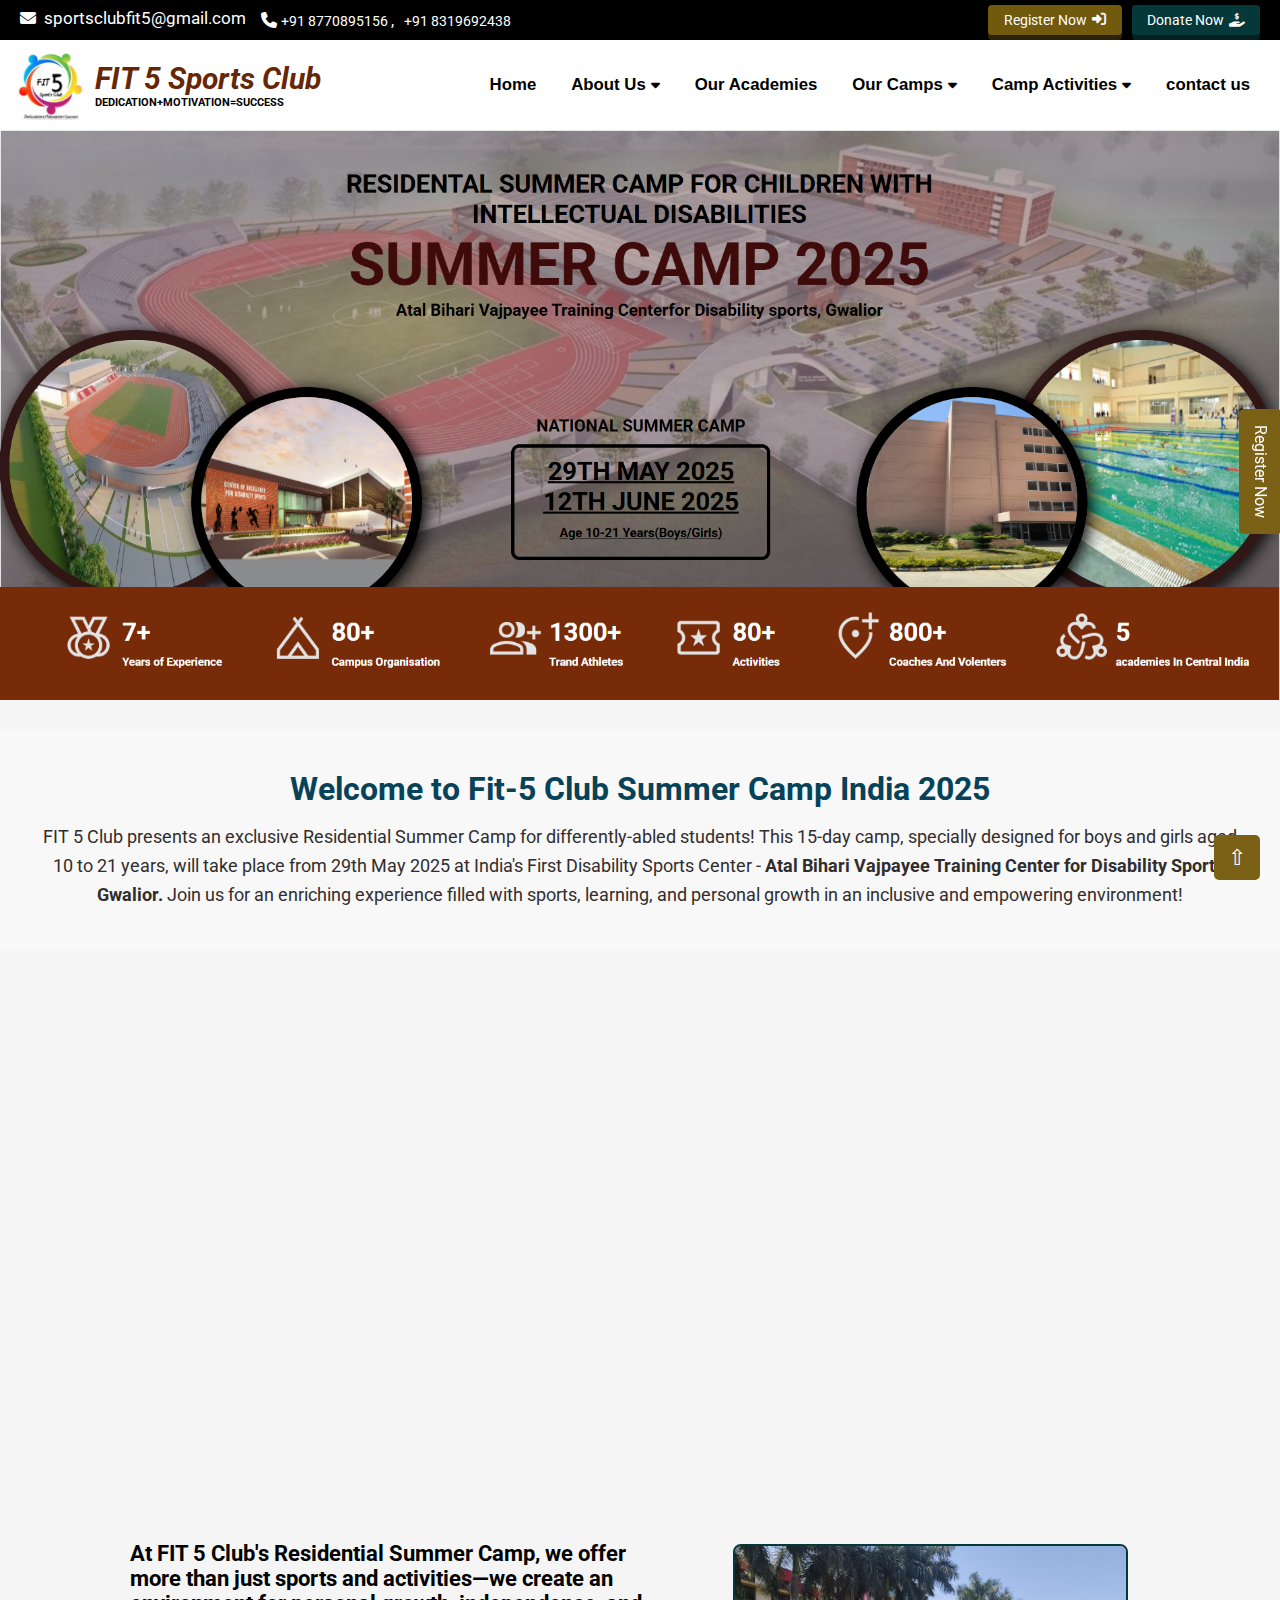
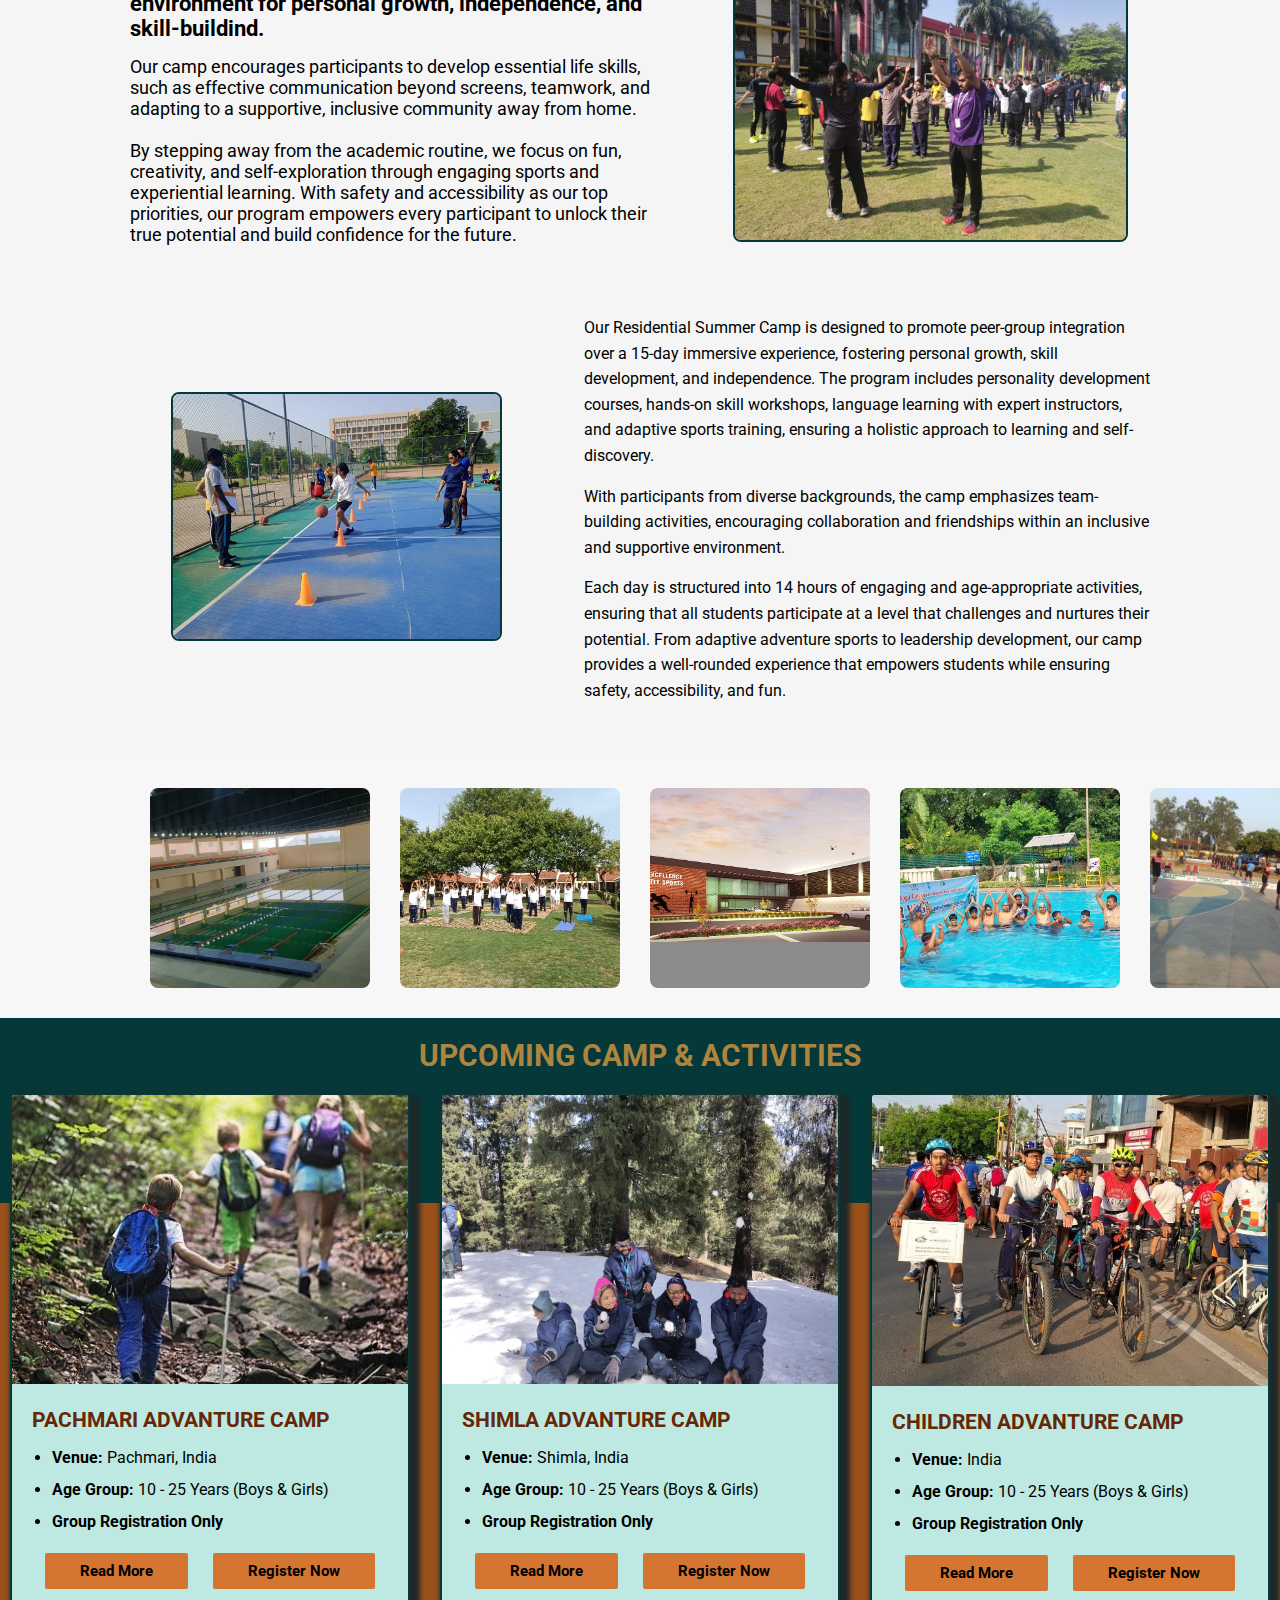
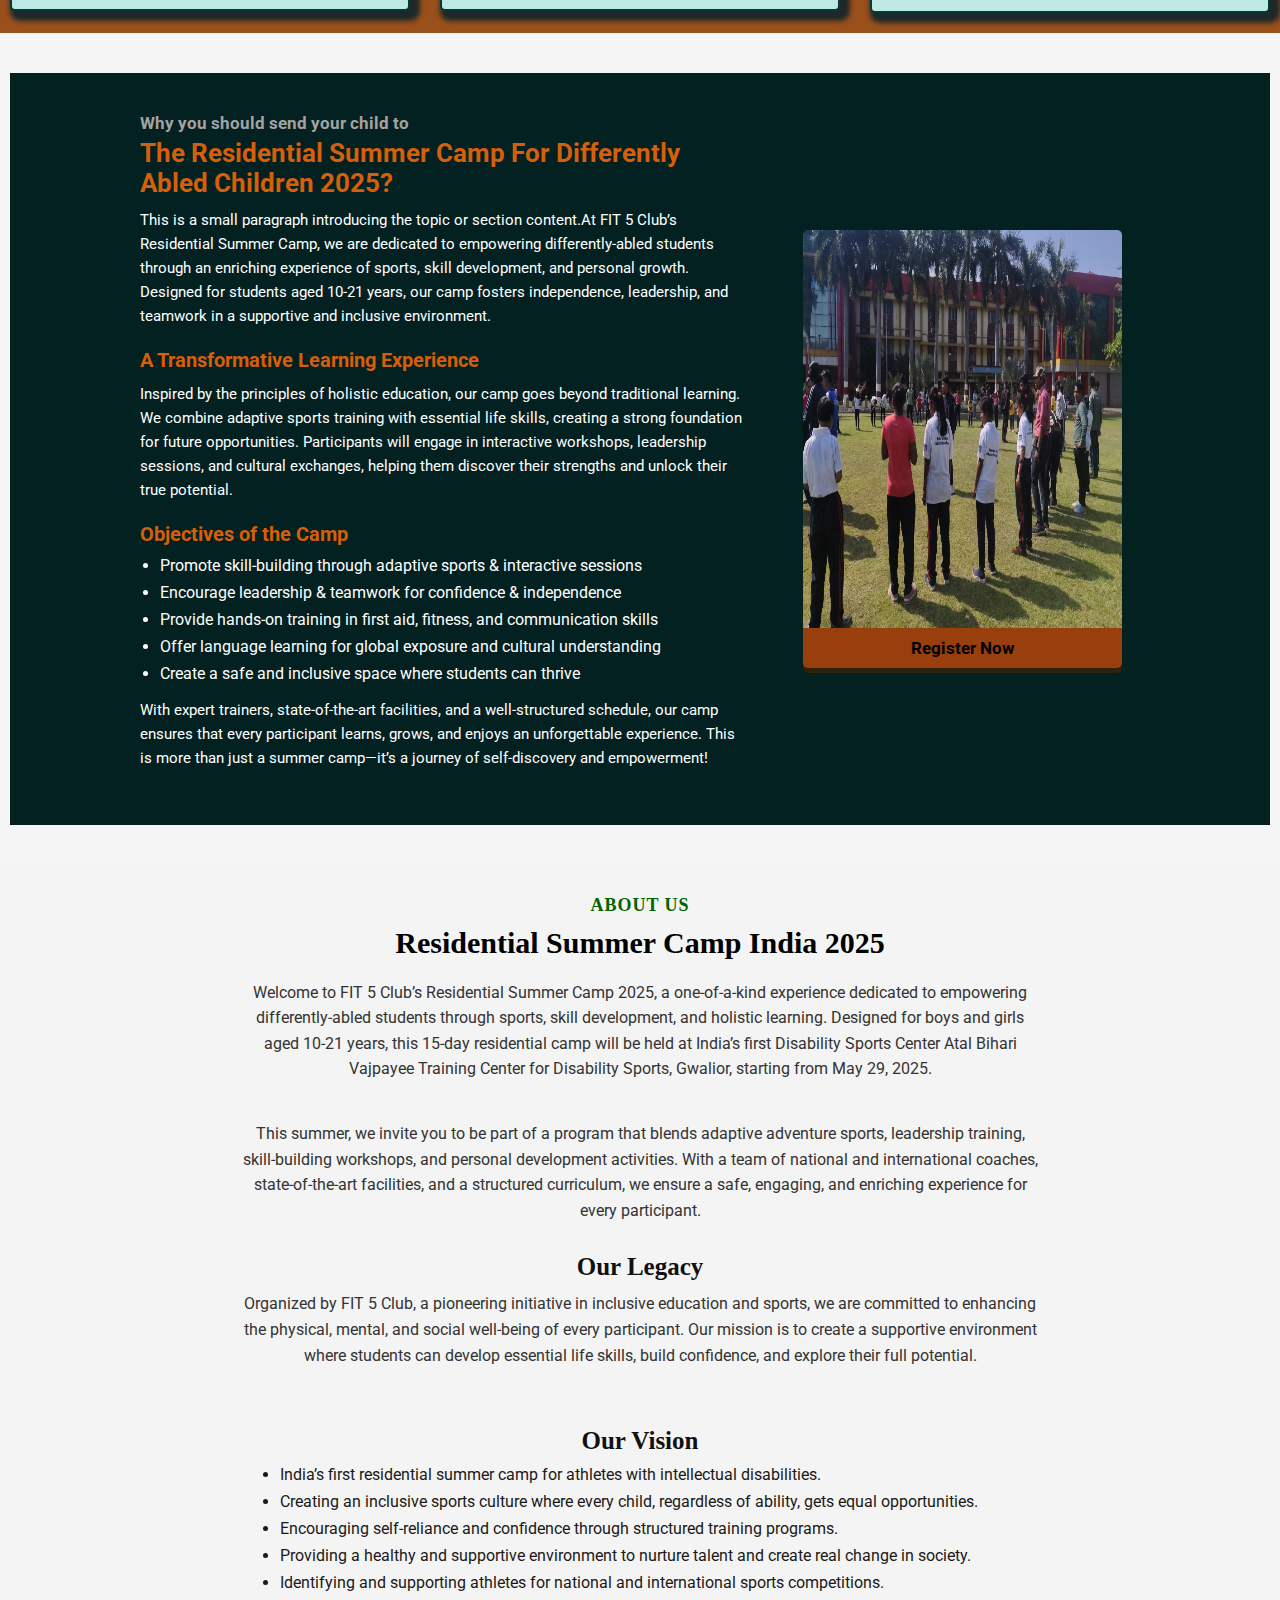
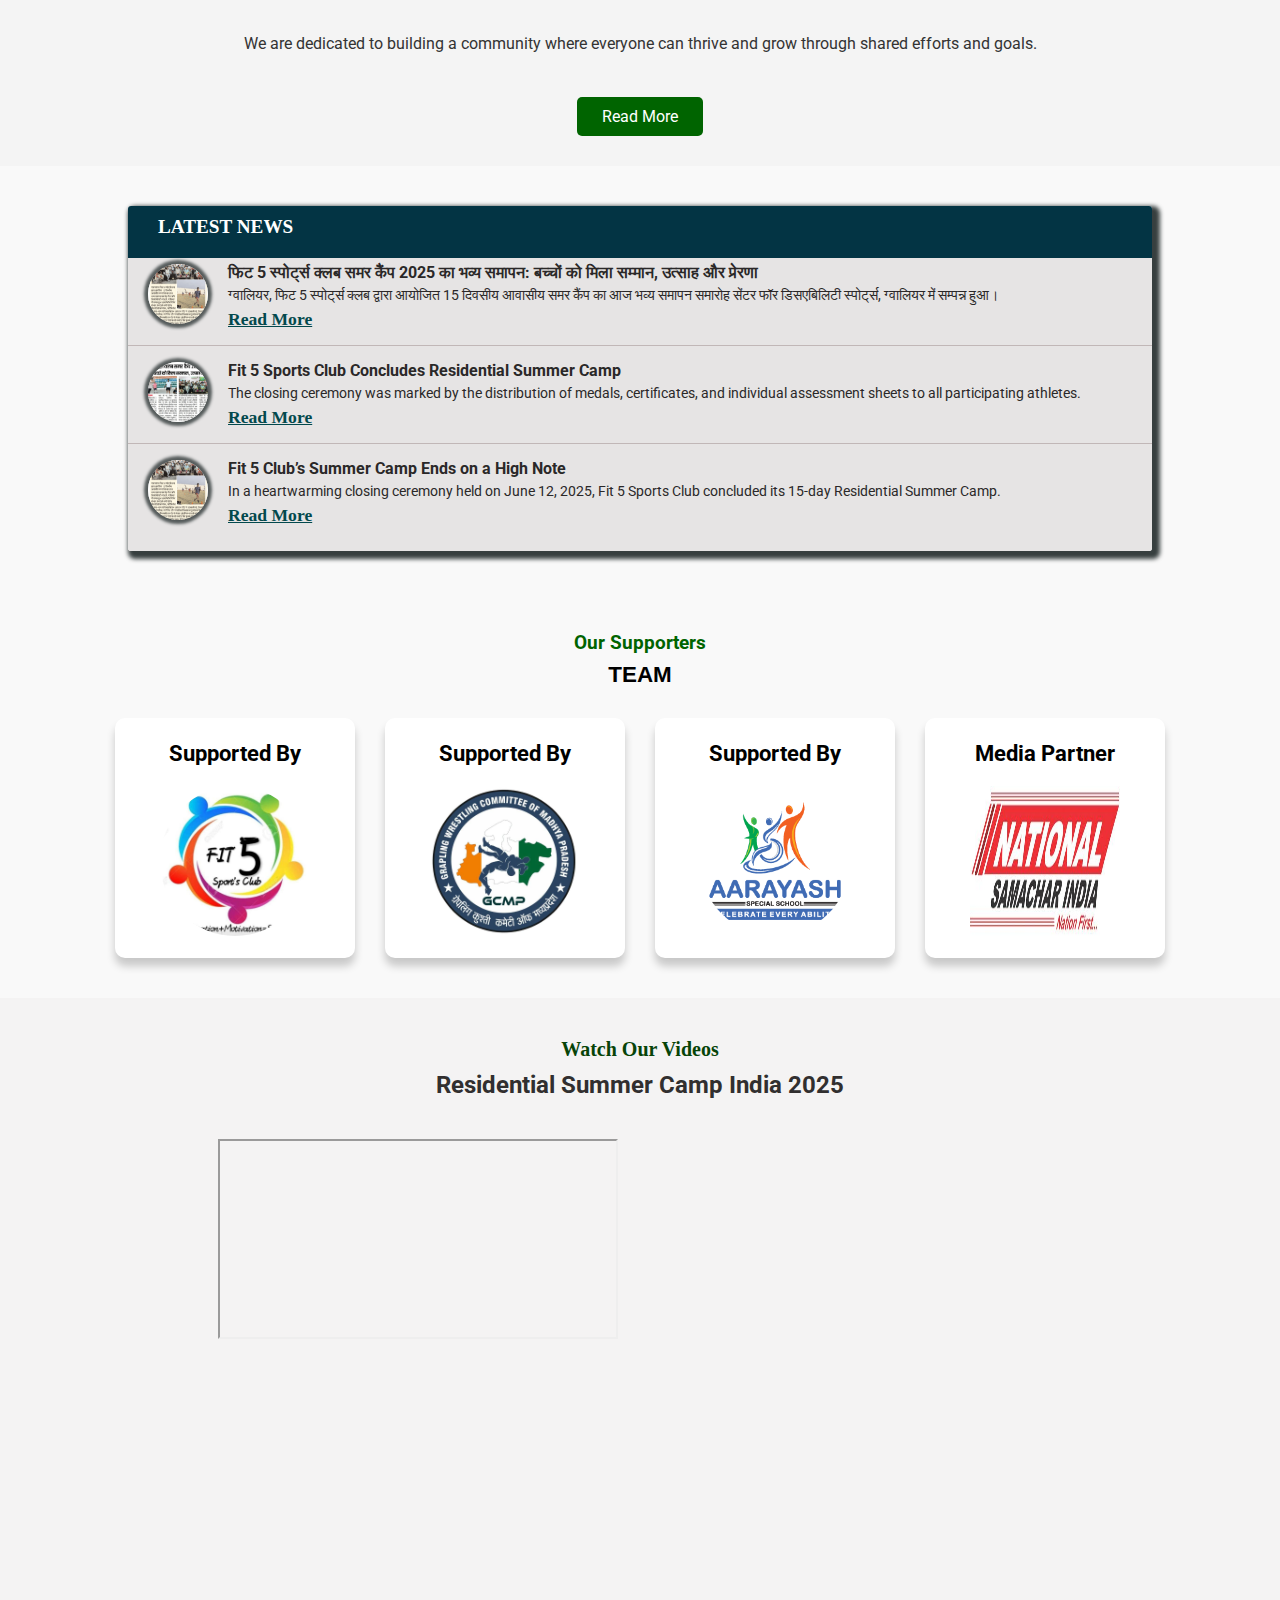
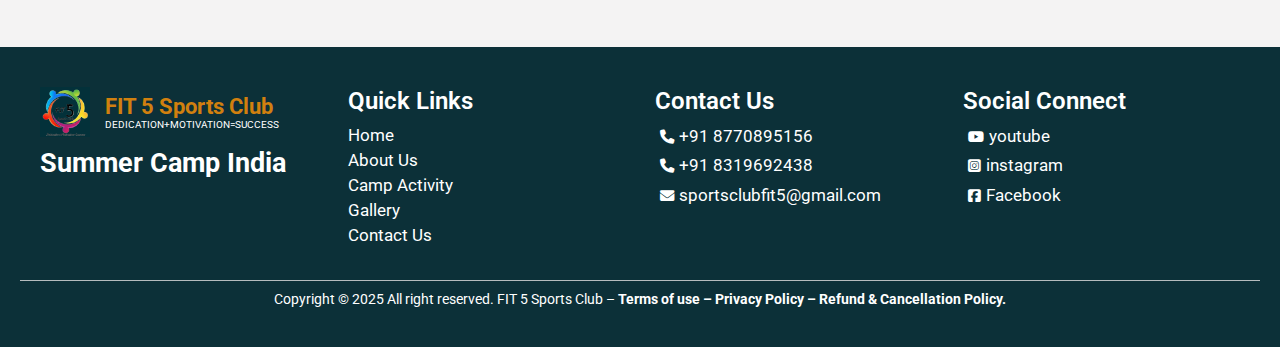
<file: index.html>
<!DOCTYPE html>
<html lang="en">
<head>
    <!-- Google Tag Manager -->
    <script>(function(w,d,s,l,i){w[l]=w[l]||[];w[l].push({'gtm.start':
    new Date().getTime(),event:'gtm.js'});var f=d.getElementsByTagName(s)[0],
    j=d.createElement(s),dl=l!='dataLayer'?'&l='+l:'';j.async=true;j.src=
    'https://www.googletagmanager.com/gtm.js?id='+i+dl;f.parentNode.insertBefore(j,f);
    })(window,document,'script','dataLayer','GTM-W39XZ886');</script>
    <!-- End Google Tag Manager -->
    <meta charset="UTF-8">
    <meta name="viewport" content="width=device-width, initial-scale=1.0">
    <link rel="stylesheet" href="https://cdnjs.cloudflare.com/ajax/libs/font-awesome/6.7.2/css/all.min.css" integrity="sha512-Evv84Mr4kqVGRNSgIGL/F/aIDqQb7xQ2vcrdIwxfjThSH8CSR7PBEakCr51Ck+w+/U6swU2Im1vVX0SVk9ABhg==" crossorigin="anonymous" referrerpolicy="no-referrer" />
    <link rel="icon" href="./logo&img/logo.png">
    <title>Fit5 - SportsClub | Residential Summer Camp 2025 | Summer Camp India</title>
    <link rel="stylesheet" href="style.css?v=6.0">
    <link rel="preconnect" href="https://fonts.googleapis.com">
    <link rel="preconnect" href="https://fonts.gstatic.com" crossorigin>
    <link href="https://fonts.googleapis.com/css2?family=Roboto:ital,wght@0,100..900;1,100..900&display=swap" rel="stylesheet">
</head>
<body>
    <!-- Google Tag Manager (noscript) -->
    <noscript><iframe src="https://www.googletagmanager.com/ns.html?id=GTM-W39XZ886"
    height="0" width="0" style="display:none;visibility:hidden"></iframe></noscript>
    <!-- End Google Tag Manager (noscript) -->
    <header>
        <nav class="topbar">
            <div class="left">
                <div class="email"><i class="fa-solid fa-envelope"></i>
                <a href="mailto:sportsclubfit5@gmail.com" target="_blank">sportsclubfit5@gmail.com</a></div>
                <div class="contact">
                    <span class="phone"><i class="fa-solid fa-phone"></i><a href="tel:+91-8770895156" target="_blank">+91 8770895156 </a></span>
                    <span class="phone" id="no2"><a id="no2" href="tel:+91-8319692438" target="_blank">+91 8319692438</a></span>
                </div>
            </div>
            <div class="right">
                <button class="register  registerLinkButton">Register Now<i class="fa-solid fa-right-to-bracket"></i></button>
                <button class="donate">Donate Now<i class="fa-solid fa-hand-holding-dollar"></i></button>
            </div>
        </nav>

        <!-- This is placed below the top navbar -->
        <nav class="navbar">
            <div class="logo">
              <img src="./logo&img/logo.png" alt="Logo" class="logo-img">
              <div class="club-name">
                <h1><i>FIT 5 Sports Club</i></h1>
                <p>DEDICATION+MOTIVATION=SUCCESS</p>
              </div>
            </div>
      
            <div class="toggle-btn" id="toggleBtn">
              <i class="fas fa-bars"></i>
            </div>
        
            <ul class="nav-links" id="navLinks">
                <li><a href="index.html">Home</a></li>
                <li class="dropdown">
                    <a href="#" class="dropdown-toggle" id="aboutToggle">About Us<i class="fas fa-caret-down"></i></a>
                    <ul class="dropdown-menu" id ="aboutMenu">
                    <li><a href="about.html">Introduction</a></li>
                    <li><a href="team.html">Our Team</a></li>
                    </ul>
                </li>
                <li><a href="#">Our Academies</a></li>
                <li class="dropdown">
                    <a href="#" class="dropdown-toggle" id="campToggle">Our Camps<i class="fas fa-caret-down"></i></a>
                    <ul class="dropdown-menu" id="campMenu">
                        <li><a href="international.html?v=1">International Summer Camp</a></li>
                        <li><a href="#">Residential Summer Camp</a></li>
                        <li><a href="#">Student Adventure Camp</a></li>
                    </ul>
                </li>
                <li class="dropdown">
                    <a href="#" class="dropdown-toggle">Camp Activities<i class="fas fa-caret-down"></i></a>
                    <ul class="dropdown-menu">
                        <li><a href="activity.html">Activities</a></li>
                        <li><a href="#">Gallery</a></li>
                    </ul>
                </li>
                <li><a href="contact.html">contact us</a></li>
            </ul>
        </nav>
    </header>

    <main>
        <div class="responsive-banner">
            <!-- Banner for Desktop -->
            <img src="logo&img/bannerwindow.png" alt="Desktop Banner" class="banner desktop-banner">
        
            <!-- Banner for Mobile/Tablet -->
            <img src="logo&img/bannermobile.png" alt="Mobile Banner" class="banner mobile-banner">
            <img src="logo&img/infomobile.png" alt="mobile Banner" class="banner mobile-banner">
        </div>

        <!-- Information Section (Place below banner) -->
        <section class="info-section">
            <div class="info-container">
                <h2 class="info-heading">Welcome to Fit-5 Club Summer Camp India 2025</h2>
                <p class="info-paragraph">
                    FIT 5 Club presents an exclusive Residential Summer Camp for differently-abled students! This 15-day camp, specially designed for boys and girls aged 10 to 21 years, will take place from 29th May 2025 at India's First Disability Sports Center -<b>  Atal Bihari Vajpayee Training Center for Disability Sports, Gwalior.</b> Join us for an enriching experience filled with sports, learning, and personal growth in an inclusive and empowering environment!
                </p>
            </div>
        </section>
  
        <!-- Responsive Boxes Section -->
        <section class="boxes-section">
            <div class="box registration-box animate-on-scroll">
            <h2>Venue Details</h2>
            <ul>
                <li><b>LOCATION:</b> Atal Bihari Vajpayee Training Center for Disability Sports, Gwalior</li>
                <li><b>CAMPUS:</b> India's First Disability Sports Center</li>
                <li><b>SCHEDULE:</b> 29th May to 12th June 2025</li>
                <li><b>CAMP DURATION:</b> 15 Days</li>
                <li><b> AGE GROUP:</b> 10-21 Years (Boys & Girls)</li>
                <li><b>TYPE:</b> Residential</li>
                <li><b>ACCOMMODATION:</b> Free Dormitory Accommodation with Sports Infrastructure.</li>
            </ul>
            <button class="box-btn  readMoreLinkBtn">READ MORE</button>
            </div>
        
            <div class="box registration-box animate-on-scroll">
            <h2>Facilities & Fee Details</h2>
            <ul>
                <li><b>ACCOMMODATION:</b> Free Comfortable dormitory-style stay.</li>
                <li><b>FOOD:</b> Nutritious and hygienic pure vegetarian meals served daily.</li>
                <li><b>LAUNDRY:</b> Daily service provided for all participants.</li>
                <li><b>SECURITY:</b> 24/7 security to ensure a safe and secure environment.</li>
                <li><b>TRAINING:</b> Expert guidance from certified national & international coaches.</li>
                <li><b>TOTAL FEE:</b> ₹12,500/- (Includes meals, training, and facilities) with free Accommodstion and Sports Infrastructure.</li>
            </ul>
            <button class="box-btn  registerLinkButton">REGISTER NOW</button>
            </div>
        </section>

         <!-- Text and Image Section -->
        <section class="text-image-section">
            <div class="text-content">
            <p class="highlight-text">
                At FIT 5 Club's Residential Summer Camp, we offer more than just sports and activities—we create an environment for personal growth, independence, and skill-buildind.
            </p>
            <p class="normal-text">
                Our camp encourages participants to develop essential life skills, such as effective communication beyond screens, teamwork, and adapting to a supportive, inclusive community away from home. <br>
                <br>
                By stepping away from the academic routine, we focus on fun, creativity, and self-exploration through engaging sports and experiential learning. With safety and accessibility as our top priorities, our program empowers every participant to unlock their true potential and build confidence for the future.
            </p>
            </div>
            <div class="image-content">
            <img src="logo&img/firstparapic.jpg" alt="Fitness Training" />
            </div>
        </section>

        
        <!-- Image and Text Section -->
        <section class="image-text-section">
            <div class="image-block">
                <img src="logo&img/secondparapic.jpg" alt="Sports Club" />
            </div>
            <div class="text-block">
                <p class="text-paragraph">
                    Our Residential Summer Camp is designed to promote peer-group integration over a 15-day immersive experience, fostering personal growth, skill development, and independence. The program includes personality development courses, hands-on skill workshops, language learning with expert instructors, and adaptive sports training, ensuring a holistic approach to learning and self-discovery.
                </p>
                <p class="text-paragraph">
                    With participants from diverse backgrounds, the camp emphasizes team-building activities, encouraging collaboration and friendships within an inclusive and supportive environment.
                </p>
                <p class="text-paragraph">
                    Each day is structured into 14 hours of engaging and age-appropriate activities, ensuring that all students participate at a level that challenges and nurtures their potential. From adaptive adventure sports to leadership development, our camp provides a well-rounded experience that empowers students while ensuring safety, accessibility, and fun.
                </p>
            </div>
        </section>

        <!-- Scrolling Image Section -->
        <section class="scrolling-image-section">
            <div class="image-track">
            <div class="image-wrapper one">
                <img src="logo&img/scrollimg1.jpeg" alt="img 1">
                <img src="logo&img/scrollimg2.jpg" alt="img 2">
                <img src="logo&img/scrollimg3.jpg" alt="img 3">
                <img src="logo&img/scrollimg4.jpg" alt="img 4">
                <img src="logo&img/scrollimg5.jpg" alt="img 5">
            </div>
            <!-- Duplicate for seamless looping -->
            <div class="image-wrapper two">
                <img src="logo&img/scrollimg1.jpeg" alt="img 1">
                <img src="logo&img/scrollimg2.jpg" alt="img 2">
                <img src="logo&img/scrollimg3.jpg" alt="img 3">
                <img src="logo&img/scrollimg4.jpg" alt="img 4">
                <img src="logo&img/scrollimg5.jpg" alt="img 5">
            </div>
            </div>
        </section>



        <!-- Dual Background Card Section -->
        <section class="dual-background-section">
            <h1>UPCOMING CAMP & ACTIVITIES</h1>
            <div class="cards-container">
                <div class="info-card">
                    <div class="card-image">
                    <img src="logo&img/cardimg1.jpg" alt="Card Image 1" />
                    </div>
                    <div class="card-content">
                    <h3>PACHMARI ADVANTURE CAMP</h3>
                    <ul>
                        <li><b>Venue:</b> Pachmari, India</li>
                        <li><b>Age Group:</b> 10 - 25 Years (Boys & Girls)</li>
                        <li><b>Group Registration Only</b></li>
                    </ul>
                    <div class="card-buttons">
                        <button>Read More</button>
                        <button >Register Now</button>
                    </div>
                    </div>
                </div>
            
                <div class="info-card">
                    <div class="card-image">
                    <img src="logo&img/cardimg2.jpg" alt="Card Image 2" />
                    </div>
                    <div class="card-content">
                    <h3>SHIMLA ADVANTURE CAMP</h3>
                    <ul>
                        <li><b>Venue:</b> Shimla, India</li>
                        <li><b>Age Group:</b> 10 - 25 Years (Boys & Girls)</li>
                        <li><b>Group Registration Only</b></li>
                    </ul>
                    <div class="card-buttons">
                        <button>Read More</button>
                        <button>Register Now</button>
                    </div>
                    </div>
                </div>
        
                <div class="info-card">
                    <div class="card-image">
                    <img src="logo&img/cardimg3.jpg" alt="Card Image 3" />
                    </div>
                    <div class="card-content">
                    <h3>CHILDREN ADVANTURE CAMP</h3>
                    <ul>
                        <li><b>Venue:</b> India</li>
                        <li><b>Age Group:</b> 10 - 25 Years (Boys & Girls)</li>
                        <li><b>Group Registration Only</b></li>
                    </ul>
                    <div class="card-buttons">
                        <button>Read More</button>
                        <button>Register Now</button>
                    </div>
                    </div>
                </div>
            </div>
        </section>
     
        
        <!-- Section with Text on Left and Image + Button on Right -->
        <section class="section-green-two">
            <div class="text-content">
            <h4>Why you should send your child to</h4>
            <h2>The Residential Summer Camp For Differently Abled Children 2025?</h2>
            <p>This is a small paragraph introducing the topic or section content.At FIT 5 Club’s Residential Summer Camp, we are dedicated to empowering differently-abled students through an enriching experience of sports, skill development, and personal growth. Designed for students aged 10-21 years, our camp fosters independence, leadership, and teamwork in a supportive and inclusive environment.</p>
        
            <h3>A Transformative Learning Experience</h3>
            <p>Inspired by the principles of holistic education, our camp goes beyond traditional learning. We combine adaptive sports training with essential life skills, creating a strong foundation for future opportunities. Participants will engage in interactive workshops, leadership sessions, and cultural exchanges, helping them discover their strengths and unlock their true potential.</p>
        
            <h3>Objectives of the Camp</h3>
            <ul>
                <li>Promote skill-building through adaptive sports & interactive sessions</li>
                <li>Encourage leadership & teamwork for confidence & independence</li>
                <li>Provide hands-on training in first aid, fitness, and communication skills</li>
                <li>Offer language learning for global exposure and cultural understanding</li>
                <li>Create a safe and inclusive space where students can thrive</li>
            </ul>
        
            <p>With expert trainers, state-of-the-art facilities, and a well-structured schedule, our camp ensures that every participant learns, grows, and enjoys an unforgettable experience. This is more than just a summer camp—it’s a journey of self-discovery and empowerment!</p>
            </div>
        
            <div class="image-content">
            <img src="logo&img/bluebgimg.jpg" alt="Descriptive Alt Text" />
            <button class="registerLinkButton">Register Now</button>
            </div>
        </section>
    

        <!-- About Us Section -->
        <section class="about-us-section">
            <h4>ABOUT US</h4>
            <h2>Residential Summer Camp India 2025</h2>
            <p>Welcome to FIT 5 Club’s Residential Summer Camp 2025, a one-of-a-kind experience dedicated to empowering differently-abled students through sports, skill development, and  holistic learning. Designed for boys and girls aged 10-21 years, this 15-day residential camp will be held at India’s first Disability Sports Center  Atal Bihari Vajpayee Training Center for Disability Sports, Gwalior, starting from May 29, 2025.</p>
            <br>
            <p>This summer, we invite you to be part of a program that blends adaptive adventure sports, leadership training, skill-building workshops, and personal development activities. With a team of national and international coaches, state-of-the-art facilities, and a structured curriculum, we ensure a safe, engaging, and enriching experience for every participant.</p>
        
            <h3>Our Legacy</h3>
            <p>Organized by FIT 5 Club, a pioneering initiative in inclusive education and sports, we are committed to enhancing the physical, mental, and social well-being of every participant. Our mission is to create a supportive environment where students can develop essential life skills, build confidence, and explore their full potential.</p>
        
            <br>
            <h3>Our Vision</h3>
            <ul>
                <li>India’s first residential summer camp for athletes with intellectual disabilities.</li>
                <li>Creating an inclusive sports culture where every child, regardless of ability, gets equal opportunities.</li>
                <li>Encouraging self-reliance and confidence through structured training programs.</li>
                <li>Providing a healthy and supportive environment to nurture talent and create real change in society.</li>
                <li>Identifying and supporting athletes for national and international sports competitions.</li>
            </ul>
        
            <br>
            <p>We are dedicated to building a community where everyone can thrive and grow through shared efforts and goals.</p>
        
            <button class="readMoreLinkBtn">Read More</button>
        </section>


        <!-- Latest News Section -->
        <section class="news-section">
            <div class="news-box">
            <div class="news-header">LATEST NEWS</div>
        
            <div class="news-item">
                <div class="news-image">
                <img src="logo&img/firstnewsimg.jpg" alt="News 1">
                </div>
                <div class="news-content">
                <h3>फिट 5 स्पोर्ट्स क्लब समर कैंप 2025 का भव्य समापन: बच्चों को मिला सम्मान, उत्साह और प्रेरणा</h3>
                <p>ग्वालियर, फिट 5 स्पोर्ट्स क्लब द्वारा आयोजित 15 दिवसीय आवासीय समर कैंप का आज भव्य समापन समारोह सेंटर फॉर डिसएबिलिटी स्पोर्ट्स, ग्वालियर में सम्पन्न हुआ।</p>
                <a href=" https://aditinews.com/fit-5-sports-club-summer-camp-2025-grand-closing-children-granted-honor-and-inspiration/" target="_blank">Read More</a>
                </div>
            </div>
        
            <div class="news-item">
                <div class="news-image">
                <img src="logo&img/secondnewsimg.jpg" alt="News 2">
                </div>
                <div class="news-content">
                <h3>Fit 5 Sports Club Concludes Residential Summer Camp</h3>
                <p>The closing ceremony was marked by the distribution of medals, certificates, and individual assessment sheets to all participating athletes.</p>
                <a href="https://englishnewstimesofmalwa.blogspot.com/2025/06/fit-5-sports-club-concludes-residential.html" target="_blank">Read More</a>
                </div>
            </div>
        
            <div class="news-item">
                <div class="news-image">
                <img src="logo&img/firstnewsimg.jpg" alt="News 3">
                </div>
                <div class="news-content">
                <h3>Fit 5 Club’s Summer Camp Ends on a High Note</h3>
                <p>In a heartwarming closing ceremony held on June 12, 2025, Fit 5 Sports Club concluded its 15-day Residential Summer Camp.</p>
                <a href="https://bharatfast.com/english/brand-post/fit-5-clubs-summer-camp/27475/">Read More</a>
                </div>
            </div>
            </div>
        </section>


        <!-- Our Supporters Section -->
        <section class="supporters-section">
            <h2 class="supporters-subheading">Our Supporters</h2>
            <h1 class="supporters-heading">Team</h1>
            <div class="supporters-wrapper">
            <div class="supporter-box">
                <h3>Supported By</h3>
                <img src="logo&img/logo.png" alt="Supporter 1">
            </div>
            <div class="supporter-box">
                <h3>Supported By</h3>
                <img src="logo&img/graphlingsupport.jpg" alt="Supporter 2">
            </div>
            <div class="supporter-box">
                <h3>Supported By</h3>
                <img src="logo&img/schoolsupport.png" alt="Supporter 3">
            </div>
            <div class="supporter-box">
                <h3>Media Partner</h3>
                <img src="logo&img/mediasupport.jpg" alt="Supporter 4" style="border-radius: 0px; object-fit: fill" height="50px" width="100px">
            </div>
            
            <!--duplicates-->
            <div class="supporter-box" id="duplicate">
                <h3>Supported By</h3>
                <img src="logo&img/logo.png" alt="Supporter 1">
            </div>
            <div class="supporter-box" id="duplicate">
                <h3>Supported By</h3>
                <img src="logo&img/graphlingsupport.jpg" alt="Supporter 2">
            </div>
            <div class="supporter-box" id="duplicate">
                <h3>Supported By</h3>
                <img src="logo&img/schoolsupport.png" alt="Supporter 3">
            </div>
            <div class="supporter-box" id="duplicate">
                <h3>Media Partner</h3>
                <img src="logo&img/mediasupport.jpg" alt="Supporter 4"  style="border-radius: 0px; object-fit: fill" height="50px" width="100px">
            </div>

            </div>
        </section>

        <section class="video-section">
            <h2>Watch Our Videos</h2>
            <h1>Residential Summer Camp India 2025</h1>
            <iframe  src="https://www.youtube.com/embed/iqrh_vx9wVA?si=Yw9opprN4HtiUNDt" title="YouTube video player" frameborder="1" allow="accelerometer; autoplay; clipboard-write; encrypted-media; gyroscope; picture-in-picture; web-share" referrerpolicy="strict-origin-when-cross-origin" allowfullscreen></iframe>
            <iframe  src="https://www.youtube.com/embed/IUxywV2DP7E?si=wj44m0ppahJTujnJ" title="YouTube video player" frameborder="0" allow="accelerometer; autoplay; clipboard-write; encrypted-media; gyroscope; picture-in-picture; web-share" referrerpolicy="strict-origin-when-cross-origin" allowfullscreen></iframe>
            <iframe  src="https://www.youtube.com/embed/6xDXSfFaGXo?si=6BSl1Ng8tTahYgsJ" title="YouTube video player" frameborder="0" allow="accelerometer; autoplay; clipboard-write; encrypted-media; gyroscope; picture-in-picture; web-share" referrerpolicy="strict-origin-when-cross-origin" allowfullscreen></iframe>
        </section>

    </main>
    
    <footer>
        <footer class="footer-section">
            <div class="footer-container">
              <!-- Column 1: Logo and Name -->
              <div class="footer-column">
                <div class="footer-logo-section">
                  <img src="logo&img/coloreditlogo.png" alt="Logo" class="footer-logo" />
                  <div class="footer-name">
                    <h3>FIT 5 Sports Club</h3>
                    <p>DEDICATION+MOTIVATION=SUCCESS</p>
                  </div>
                </div>
                <h4 class="footer-subheading">Summer Camp India</h4>
              </div>
          
              <!-- Column 2: Quick Links -->
              <div class="footer-column">
                <h4 class="footer-heading">Quick Links</h4>
                <ul>
                  <li><a href="index.html">Home</a></li>
                  <li><a href="about.html">About Us</a></li>
                  <li><a href="activity.html">Camp Activity</a></li>
                  <li><a href="#">Gallery</a></li>
                  <li><a href="contact.html">Contact Us</a></li>
                </ul>
              </div>
          
              <!-- Column 3: Contact Us -->
              <div class="footer-column">
                <h4 class="footer-heading">Contact Us</h4>
                <ul>
                  <li><a href="tel:+91-8770895156" target="_blank"><i class="fa-solid fa-phone"></i>+91 8770895156</a></li>
                  <li><a href="tel:+91-8319692438" target="_blank"><i class="fa-solid fa-phone"></i>+91 8319692438</a></li>
                  <li><a href="mailto:sportsclubfit5@gmail.com" target="_blank"><i class="fa-solid fa-envelope"></i>sportsclubfit5@gmail.com</a></li>
                </ul>
              </div>
          
              <!-- Column 4: Social Connect -->
              <div class="footer-column">
                <h4 class="footer-heading">Social Connect</h4>
                <ul>
                  <li><a href="https://youtube.com/@fit5sportsclub?si=wpJdP1RhmUrOiTyF " target="_blank"><i class="fa-brands fa-youtube"></i>youtube</a></li>
                  <li><a href="https://www.instagram.com/f5_sports_?igsh=OTFzbm5kOXhpMXlw " target="_blank"><i class="fa-brands fa-square-instagram"></i>instagram</a></li>
                  <li><a href="#"><i class="fa-brands fa-square-facebook"></i>Facebook</a></li>
                </ul>
              </div>
            </div>
          
            <!-- Bottom Copyright -->
            <div class="footer-bottom">
              <p class="footer-copy">
                Copyright © 2025 All right reserved. FIT 5 Sports Club –
                <b>Terms of use – Privacy Policy – Refund & Cancellation Policy.</b>
              </p>
            </div>
          </footer>
    </footer>

     <!-- Scroll Up and Register Now Buttons -->
     <button id="registerNowBtn">Register Now</button>
     <button id="scrollUpBtn">&#8679;</button>
   

   <script src="app.js?v=6.0"></script>
</body>
</html>
</file>
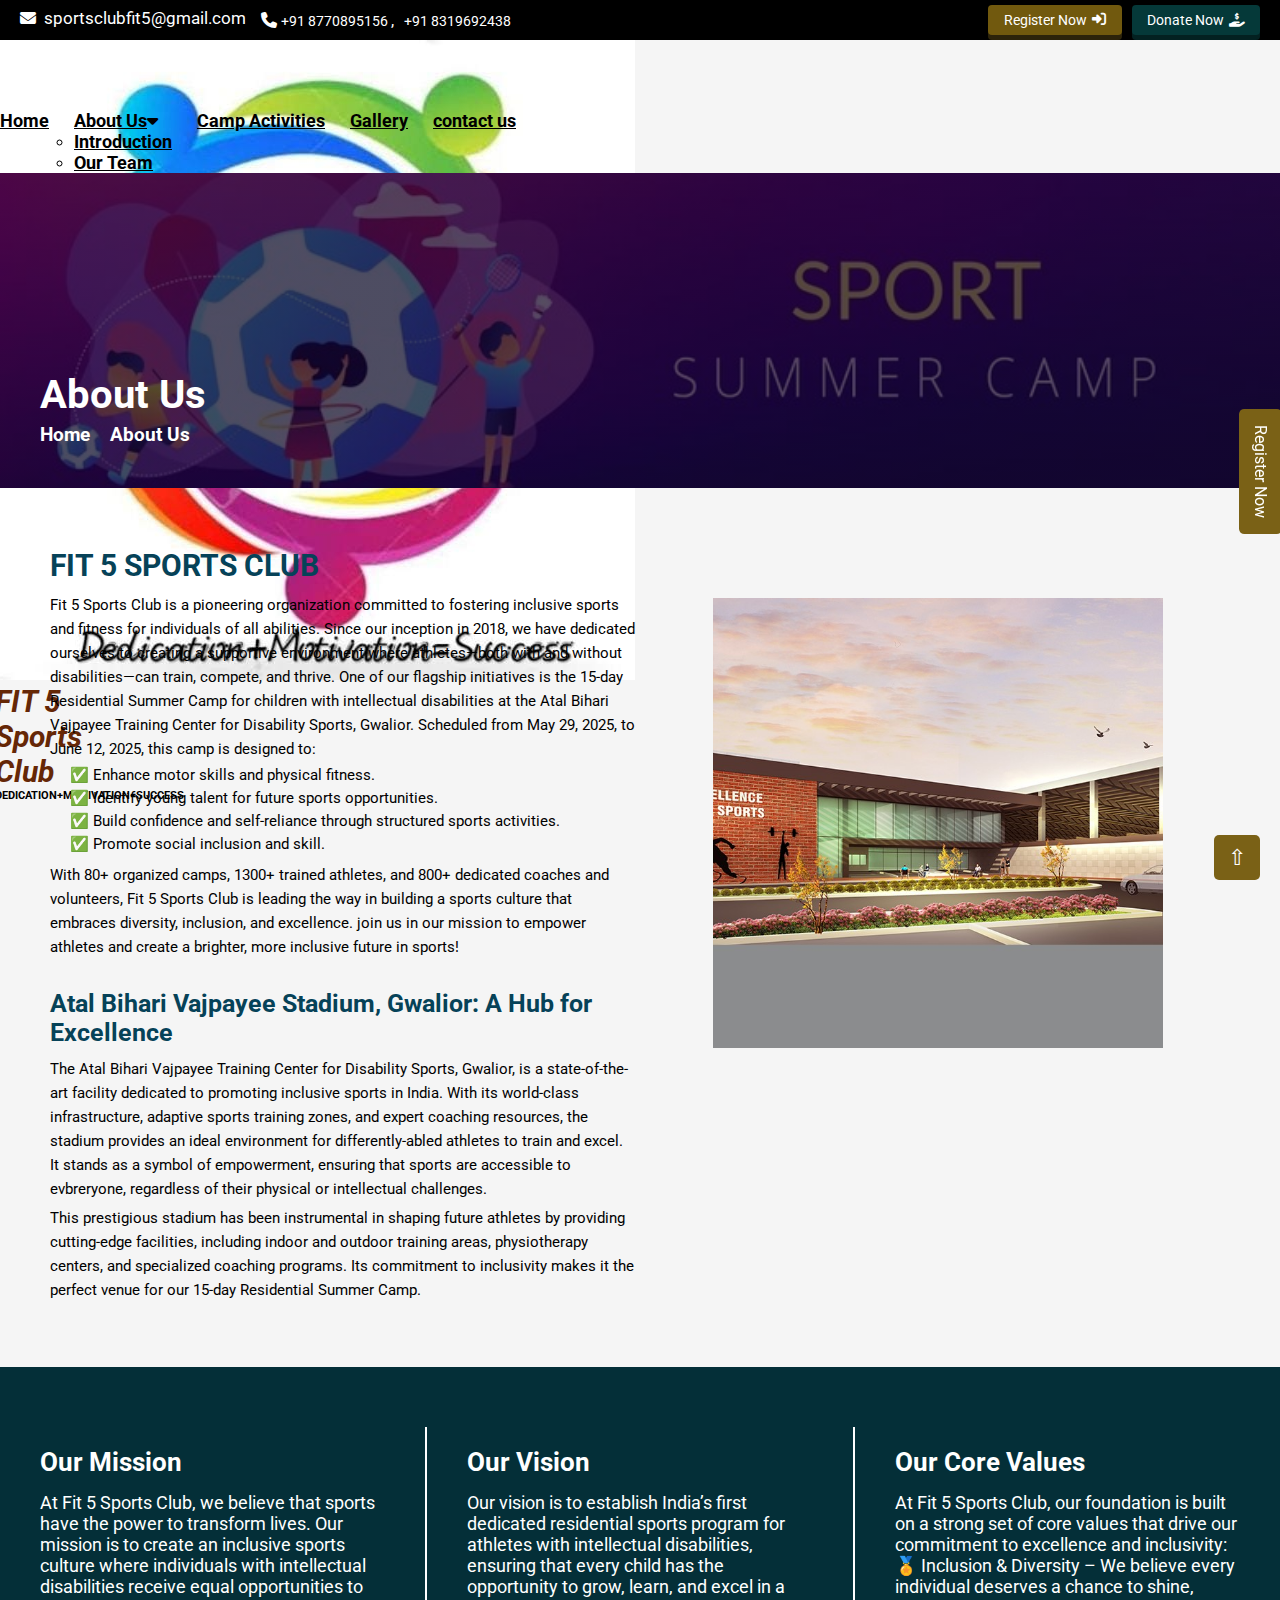
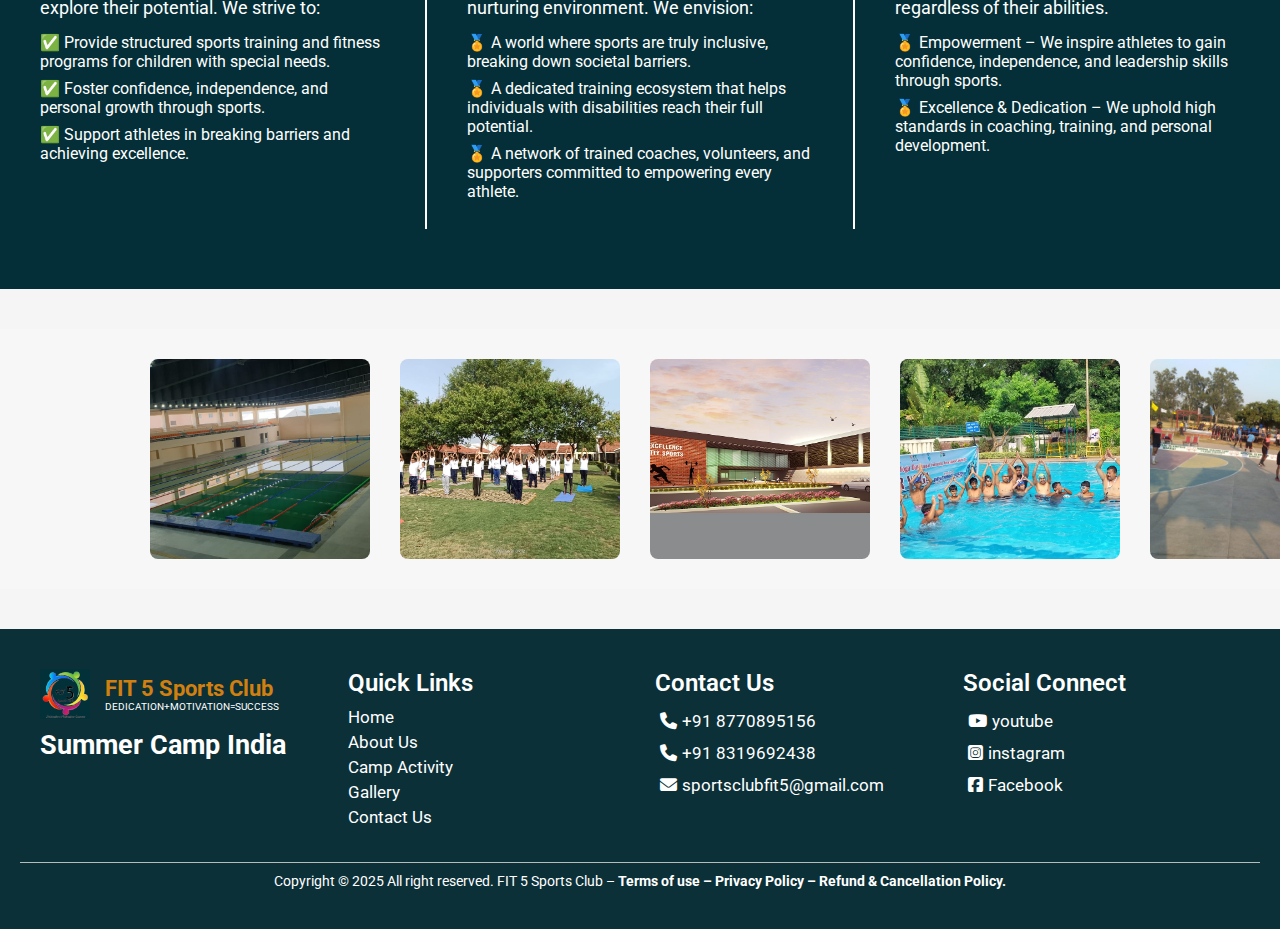
<file: about.html>
<!DOCTYPE html>
<html lang="en">
<head>
    <meta charset="UTF-8">
    <meta name="viewport" content="width=device-width, initial-scale=1.0">
    <link rel="stylesheet" href="https://cdnjs.cloudflare.com/ajax/libs/font-awesome/6.7.2/css/all.min.css" integrity="sha512-Evv84Mr4kqVGRNSgIGL/F/aIDqQb7xQ2vcrdIwxfjThSH8CSR7PBEakCr51Ck+w+/U6swU2Im1vVX0SVk9ABhg==" crossorigin="anonymous" referrerpolicy="no-referrer" />
    <link rel="icon" href="./logo&img/logo.png">
    <title>About Us</title>
    <link rel="stylesheet" href="about.css?v=2">
    <link rel="preconnect" href="https://fonts.googleapis.com">
    <link rel="preconnect" href="https://fonts.gstatic.com" crossorigin>
    <link href="https://fonts.googleapis.com/css2?family=Roboto:ital,wght@0,100..900;1,100..900&display=swap" rel="stylesheet">
</head>
<body>
    <header>
        <nav class="topbar">
            <div class="left">
                <div class="email"><i class="fa-solid fa-envelope"></i>
                <a href="mailto:sportsclubfit5@gmail.com" target="_blank">sportsclubfit5@gmail.com</a></div>
                <div class="contact">
                    <span class="phone"><i class="fa-solid fa-phone"></i><a href="tel:+91-8770895156" target="_blank">+91 8770895156 </a></span>
                    <span class="phone" id="no2"><a id="no2" href="tel:+91-8319692438" target="_blank">+91 8319692438</a></span>
                </div>
            </div>
            <div class="right">
                <button class="register  registerLinkButton">Register Now<i class="fa-solid fa-right-to-bracket"></i></button>
                <button class="donate">Donate Now<i class="fa-solid fa-hand-holding-dollar"></i></button>
            </div>
        </nav>

        <!-- This is placed below the top navbar -->
        <nav class="navbar">
          <div class="logo">
            <img src="./logo&img/logo.png" alt="Logo" class="logo-img">
            <div class="club-name">
              <h1><i>FIT 5 Sports Club</i></h1>
              <p>DEDICATION+MOTIVATION=SUCCESS</p>
            </div>
          </div>
    
          <div class="menu-toggle" id="menu-toggle">
            <i class="fas fa-bars"></i>
          </div>
      
          <ul class="nav-links" id="nav-links">
            <li><a href="index.html">Home</a></li>
      
            <li class="dropdown">
              <a href="#" class="dropdown-toggle">About Us<i class="fas fa-caret-down"></i></a>
              <ul class="dropdown-menu">
                <li><a href="activity.html">Introduction</a></li>
                <li><a href="team.html">Our Team</a></li>
              </ul>
            </li>
            <li><a href="activity.html">Camp Activities</a></li>
            <li><a href="#gallery">Gallery</a></li>
            <li><a href="contact.html">contact us</a></li>
          </ul>
        </nav>
    </header>
     
    <main>
        <!-- about Section Start -->
        <section class="contact-section">
            <div class="contact-content">
            <h1>About Us</h1>
            <div class="contact-links">
                <a href="index.html">Home</a>
                <a href="contact.html">About Us</a>
            </div>
            </div>
        </section>
        <!-- about Section End -->


        <!-- text imahe section -->
        <section class="about-us-section">
          <div class="about-left">
            <h2>FIT 5 SPORTS CLUB</h2>
            <p>Fit 5 Sports Club is a pioneering organization committed to fostering inclusive sports and fitness for individuals of all abilities. Since our inception in 2018, we have dedicated ourselves to creating a supportive environment where athletes—both with and without disabilities—can train, compete, and thrive. One of our flagship initiatives is the 15-day Residential Summer Camp for children with intellectual disabilities at the Atal Bihari Vajpayee Training Center for Disability Sports, Gwalior. Scheduled from May 29, 2025, to June 12, 2025, this camp is designed to:</p>
            
            <ul>
              <li>✅ Enhance motor skills and physical fitness. </li>
              <li>✅ Identify young talent for future sports opportunities.</li>
              <li>✅ Build confidence and self-reliance through structured sports activities. </li>
              <li>✅ Promote social inclusion and skill.</li>
            </ul>
        
            <p> With 80+ organized camps, 1300+ trained athletes, and 800+ dedicated coaches and volunteers, Fit 5 Sports Club is leading the way in building a sports culture that embraces diversity, inclusion, and excellence. join us in our mission to empower athletes and create a brighter, more inclusive future in sports!</p>
        
            <h3>Atal Bihari Vajpayee Stadium, Gwalior: A Hub for Excellence</h3>
            <p>The Atal Bihari Vajpayee Training Center for Disability Sports, Gwalior, is a state-of-the-art facility dedicated to promoting inclusive sports in India. With its world-class infrastructure, adaptive sports training zones, and expert coaching resources, the stadium provides an ideal environment for differently-abled athletes to train and excel. It stands as a symbol of empowerment, ensuring that sports are accessible to evbreryone, regardless of their physical or intellectual challenges.</p>
            <p>This prestigious stadium has been instrumental in shaping future athletes by providing cutting-edge facilities, including indoor and outdoor training areas, physiotherapy centers, and specialized coaching programs. Its commitment to inclusivity makes it the perfect venue for our 15-day Residential Summer Camp.</p>
          </div>
        
          <div class="about-right">
            <img src="logo&img/scrollimg3.jpg" alt="About Us Image">
          </div>
        </section>
        
        
        <!-- column section -->
        <section class="green-section">
          <div class="green-container">
            
            <div class="green-column">
              <h3>Our Mission</h3>
              <p>At Fit 5 Sports Club, we believe that sports have the power to transform lives. Our mission is to create an inclusive sports culture where individuals with intellectual disabilities receive equal opportunities to explore their potential. We strive to:</p>
              <ul>
                <li>✅ Provide structured sports training and fitness programs for children with special needs.</li>
                <li>✅ Foster confidence, independence, and personal growth through sports.</li>
                <li>✅ Support athletes in breaking barriers and achieving excellence.</li>
              </ul>
            </div>
        
            <div class="separator"></div>
        
            <div class="green-column">
              <h3>Our Vision</h3>
              <p>Our vision is to establish India’s first dedicated residential sports program for athletes with intellectual disabilities, ensuring that every child has the opportunity to grow, learn, and excel in a nurturing environment. We envision: </p>
              <ul>
                <li>🏅 A world where sports are truly inclusive, breaking down societal barriers.</li>
                <li>🏅 A dedicated training ecosystem that helps individuals with disabilities reach their full potential.</li>
                <li>🏅 A network of trained coaches, volunteers, and supporters committed to empowering every athlete.</li>
              </ul>
            </div>
        
            <div class="separator"></div>
        
            <div class="green-column">
              <h3>Our Core Values</h3>
              <p>At Fit 5 Sports Club, our foundation is built on a strong set of core values that drive our commitment to excellence and inclusivity: <br>🏅 Inclusion & Diversity – We believe every individual deserves a chance to shine, regardless of their abilities.</p>
              <ul>
                <li>🏅 Empowerment – We inspire athletes to gain confidence, independence, and leadership skills through sports.</li>
                <li>🏅 Excellence & Dedication – We uphold high standards in coaching, training, and personal development.</li>
              </ul>
            </div>
        
          </div>
        </section>


        <!-- Scrolling Image Section -->
        <section class="scrolling-image-section">
          <div class="image-track">
          <div class="image-wrapper one">
              <img src="logo&img/scrollimg1.jpeg" alt="img 1">
              <img src="logo&img/scrollimg2.jpg" alt="img 2">
              <img src="logo&img/scrollimg3.jpg" alt="img 3">
              <img src="logo&img/scrollimg4.jpg" alt="img 4">
              <img src="logo&img/scrollimg5.jpg" alt="img 5">
          </div>
          <!-- Duplicate for seamless looping -->
          <div class="image-wrapper two">
              <img src="logo&img/scrollimg1.jpeg" alt="img 1">
              <img src="logo&img/scrollimg2.jpg" alt="img 2">
              <img src="logo&img/scrollimg3.jpg" alt="img 3">
              <img src="logo&img/scrollimg4.jpg" alt="img 4">
              <img src="logo&img/scrollimg5.jpg" alt="img 5">
          </div>
          </div>
        </section>     
    </main>
    
    <footer>
        <footer class="footer-section">
            <div class="footer-container">
              <!-- Column 1: Logo and Name -->
              <div class="footer-column">
                <div class="footer-logo-section">
                  <img src="logo&img/coloreditlogo.png" alt="Logo" class="footer-logo" />
                  <div class="footer-name">
                    <h3>FIT 5 Sports Club</h3>
                    <p>DEDICATION+MOTIVATION=SUCCESS</p>
                  </div>
                </div>
                <h4 class="footer-subheading">Summer Camp India</h4>
              </div>
          
              <!-- Column 2: Quick Links -->
              <div class="footer-column">
                <h4 class="footer-heading">Quick Links</h4>
                <ul>
                  <li><a href="index.html">Home</a></li>
                  <li><a href="about.html">About Us</a></li>
                  <li><a href="activity.html">Camp Activity</a></li>
                  <li><a href="#">Gallery</a></li>
                  <li><a href="contact.html">Contact Us</a></li>
                </ul>
              </div>
          
              <!-- Column 3: Contact Us -->
              <div class="footer-column">
                <h4 class="footer-heading">Contact Us</h4>
                <ul>
                  <li><a href="tel:+91-8770895156" target="_blank"><i class="fa-solid fa-phone"></i>+91 8770895156</a></li>
                  <li><a href="tel:+91-8319692438" target="_blank"><i class="fa-solid fa-phone"></i>+91 8319692438</a></li>
                  <li><a href="mailto:sportsclubfit5@gmail.com" target="_blank"><i class="fa-solid fa-envelope"></i>sportsclubfit5@gmail.com</a></li>
                </ul>
              </div>
          
              <!-- Column 4: Social Connect -->
              <div class="footer-column">
                <h4 class="footer-heading">Social Connect</h4>
                <ul>
                  <li><a href="https://youtube.com/@fit5sportsclub?si=wpJdP1RhmUrOiTyF " target="_blank"><i class="fa-brands fa-youtube"></i>youtube</a></li>
                  <li><a href="https://www.instagram.com/f5_sports_?igsh=OTFzbm5kOXhpMXlw " target="_blank"><i class="fa-brands fa-square-instagram"></i>instagram</a></li>
                  <li><a href="#"><i class="fa-brands fa-square-facebook"></i>Facebook</a></li>
                </ul>
              </div>
            </div>
          
            <!-- Bottom Copyright -->
            <div class="footer-bottom">
              <p class="footer-copy">
                Copyright © 2025 All right reserved. FIT 5 Sports Club –
                <b>Terms of use – Privacy Policy – Refund & Cancellation Policy.</b>
              </p>
            </div>
          </footer>
    </footer>

     <!-- Scroll Up and Register Now Buttons -->
     <button id="registerNowBtn">Register Now</button>
     <button id="scrollUpBtn">&#8679;</button>
   

   <script src="about.js?v=2"></script>
</body>
</html>
</file>
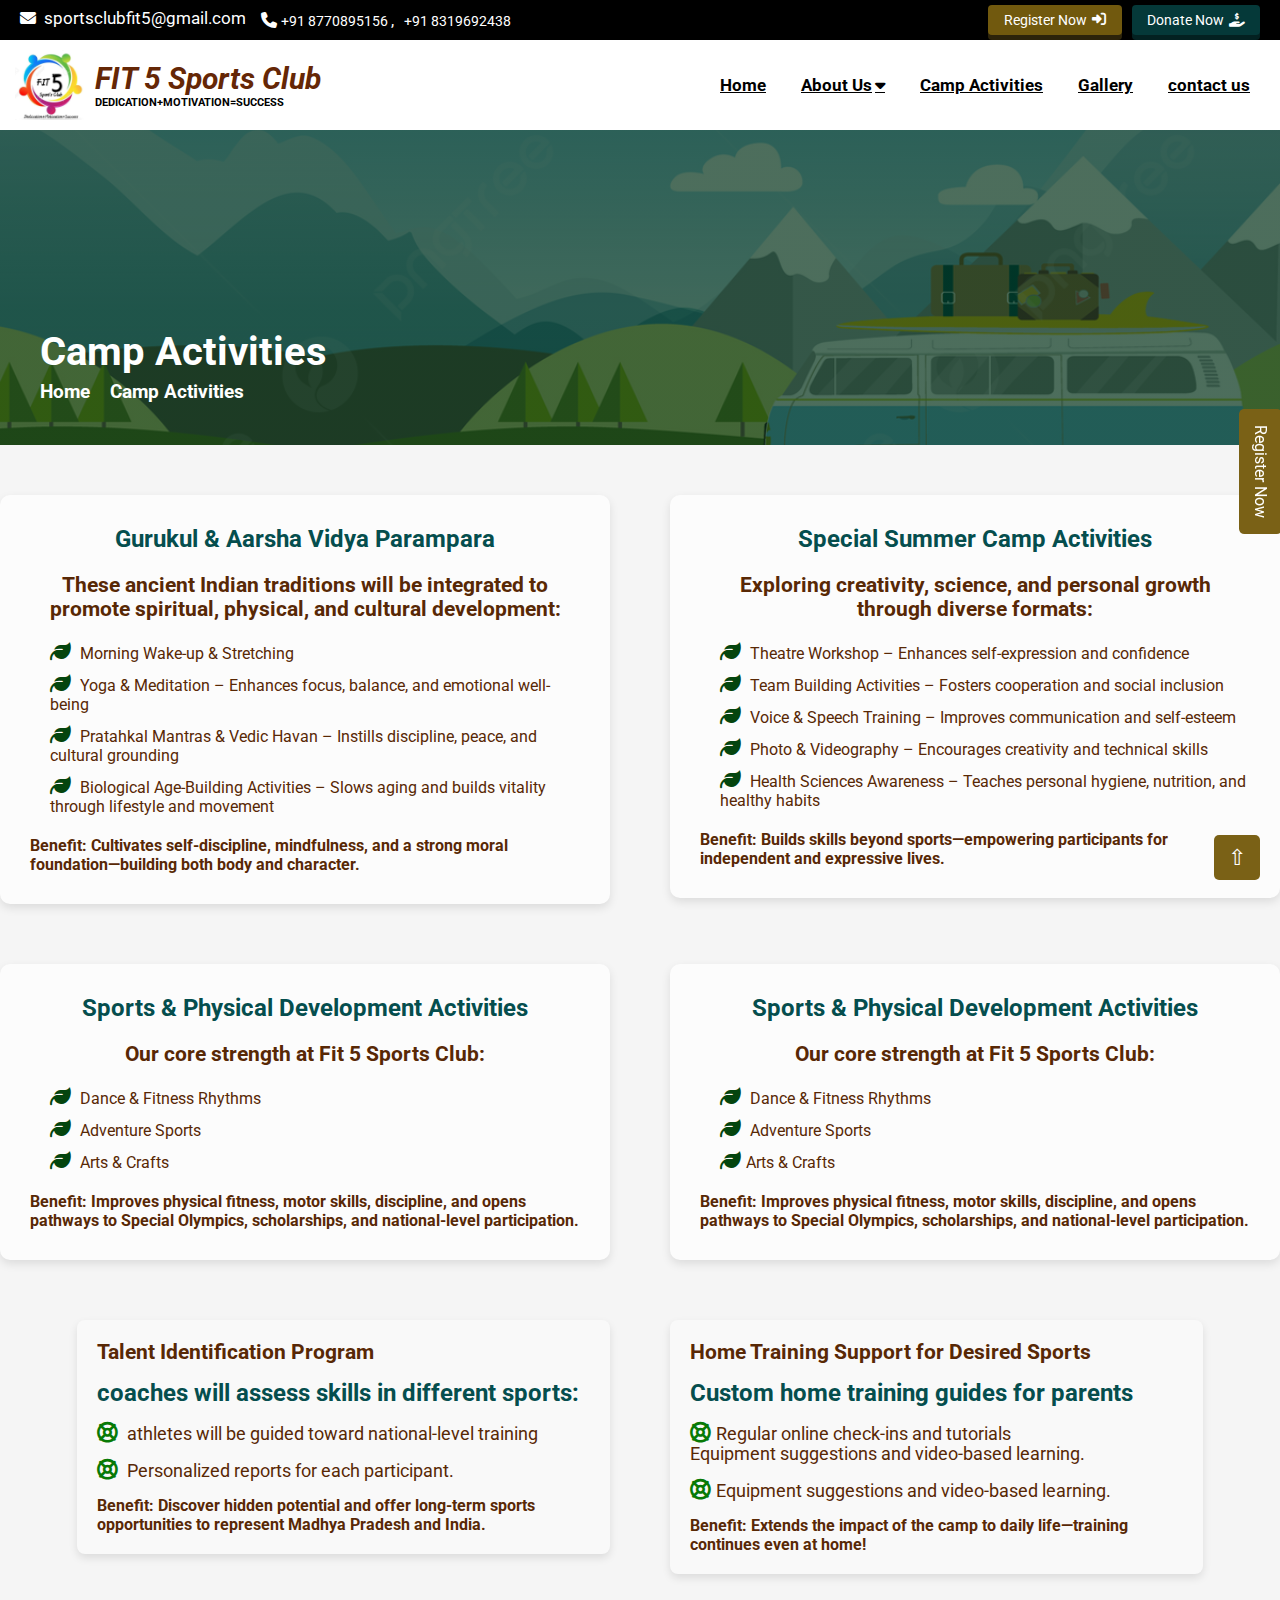
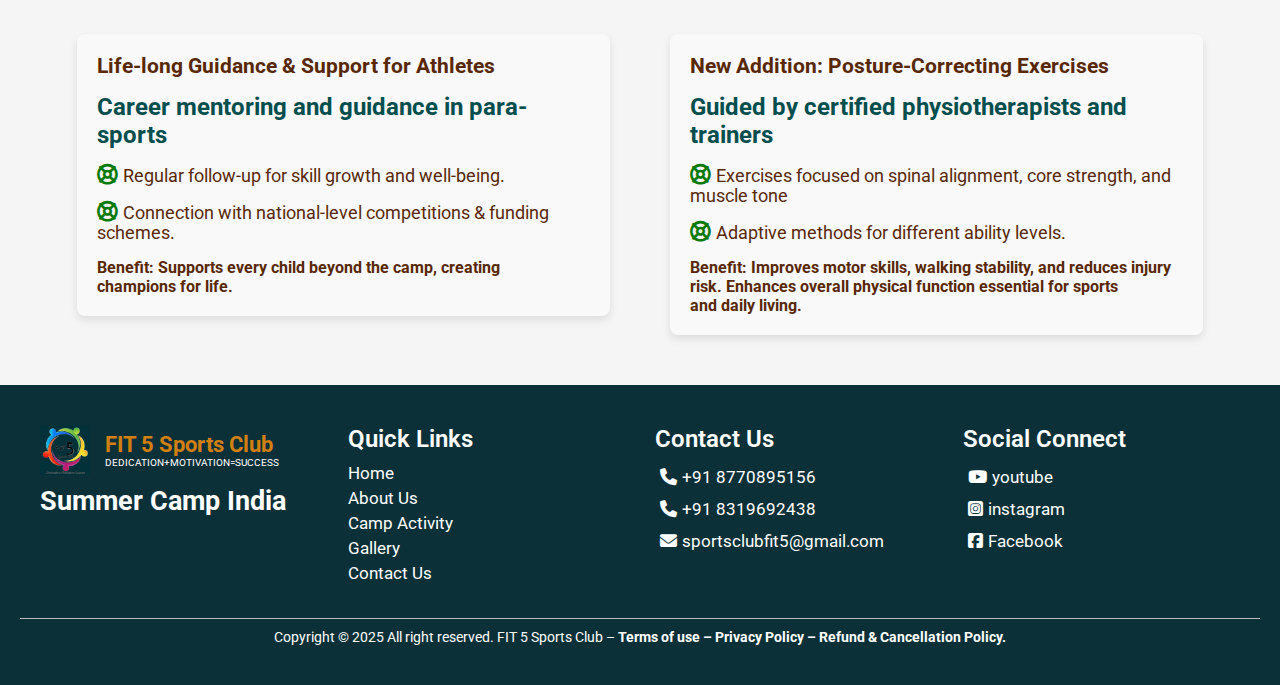
<file: activity.html>
<!DOCTYPE html>
<html lang="en">
<head>
  <!-- Google Tag Manager -->
  <script>(function(w,d,s,l,i){w[l]=w[l]||[];w[l].push({'gtm.start':
  new Date().getTime(),event:'gtm.js'});var f=d.getElementsByTagName(s)[0],
  j=d.createElement(s),dl=l!='dataLayer'?'&l='+l:'';j.async=true;j.src=
  'https://www.googletagmanager.com/gtm.js?id='+i+dl;f.parentNode.insertBefore(j,f);
  })(window,document,'script','dataLayer','GTM-W39XZ886');</script>
  <!-- End Google Tag Manager -->
    <meta charset="UTF-8">
    <meta name="viewport" content="width=device-width, initial-scale=1.0">
    <link rel="stylesheet" href="https://cdnjs.cloudflare.com/ajax/libs/font-awesome/6.7.2/css/all.min.css" integrity="sha512-Evv84Mr4kqVGRNSgIGL/F/aIDqQb7xQ2vcrdIwxfjThSH8CSR7PBEakCr51Ck+w+/U6swU2Im1vVX0SVk9ABhg==" crossorigin="anonymous" referrerpolicy="no-referrer" />
    <link rel="icon" href="./logo&img/logo.png">
    <title>Camp Activities</title>
    <link rel="stylesheet" href="activity.css?v=1.0">
    <link rel="preconnect" href="https://fonts.googleapis.com">
    <link rel="preconnect" href="https://fonts.gstatic.com" crossorigin>
    <link href="https://fonts.googleapis.com/css2?family=Roboto:ital,wght@0,100..900;1,100..900&display=swap" rel="stylesheet">
</head>
<body>
  <!-- Google Tag Manager (noscript) -->
  <noscript><iframe src="https://www.googletagmanager.com/ns.html?id=GTM-W39XZ886"
  height="0" width="0" style="display:none;visibility:hidden"></iframe></noscript>
  <!-- End Google Tag Manager (noscript) -->
    <header>
        <nav class="topbar">
            <div class="left">
                <div class="email"><i class="fa-solid fa-envelope"></i>
                <a href="mailto:sportsclubfit5@gmail.com" target="_blank">sportsclubfit5@gmail.com</a></div>
                <div class="contact">
                    <span class="phone"><i class="fa-solid fa-phone"></i><a href="tel:+91-8770895156" target="_blank">+91 8770895156 </a></span>
                    <span class="phone" id="no2"><a id="no2" href="tel:+91-8319692438" target="_blank">+91 8319692438</a></span>
                </div>
            </div>
            <div class="right">
                <button class="register  registerLinkButton">Register Now<i class="fa-solid fa-right-to-bracket"></i></button>
                <button class="donate">Donate Now<i class="fa-solid fa-hand-holding-dollar"></i></button>
            </div>
        </nav>

        <!-- This is placed below the top navbar -->
        <nav class="navbar">
          <div class="logo">
            <img src="./logo&img/logo.png" alt="Logo" class="logo-img">
            <div class="club-name">
              <h1><i>FIT 5 Sports Club</i></h1>
              <p>DEDICATION+MOTIVATION=SUCCESS</p>
            </div>
          </div>
    
          <div class="menu-toggle" id="menu-toggle">
            <i class="fas fa-bars"></i>
          </div>
      
          <ul class="nav-links" id="nav-links">
            <li><a href="index.html">Home</a></li>
      
            <li class="dropdown">
              <a href="#" class="dropdown-toggle">About Us<i class="fas fa-caret-down"></i></a>
              <ul class="dropdown-menu">
                <li><a href="about.html">Introduction</a></li>
                <li><a href="team.html">Our Team</a></li>
              </ul>
            </li>
            <li><a href="activity.html">Camp Activities</a></li>
            <li><a href="#gallery">Gallery</a></li>
            <li><a href="contact.html">contact us</a></li>
          </ul>
        </nav>
    </header>
     
    <main>
        <!-- activity Section Start -->
        <section class="contact-section">
            <div class="contact-content">
            <h1>Camp Activities</h1>
            <div class="contact-links">
                <a href="index.html">Home</a>
                <a href="activity.html">Camp Activities</a>
            </div>
            </div>
        </section>
        <!-- activity Section End -->


        <!-- Main Activity Section -->
        <section class="activity-section">
          <div class="activity-container">
            
            <!-- First Box -->
            <div class="activity-box">
              <h2>Gurukul & Aarsha Vidya Parampara </h2>
              <p class="big-para">These ancient Indian traditions will be integrated to promote spiritual, physical, and cultural development:</p>
              <ul>
                <li><i class="fa-solid fa-leaf"></i> Morning Wake-up & Stretching</li>
                <li><i class="fa-solid fa-leaf"></i> Yoga & Meditation – Enhances focus, balance, and emotional well-being</li>
                <li><i class="fa-solid fa-leaf"></i> Pratahkal Mantras & Vedic Havan – Instills discipline, peace, and cultural grounding</li>
                <li><i class="fa-solid fa-leaf"></i> Biological Age-Building Activities – Slows aging and builds vitality through lifestyle and movement</li>
              </ul>
              <p>Benefit: Cultivates self-discipline, mindfulness, and a strong moral foundation—building both body and character.</p>
            </div>
      
            <!-- Second Box -->
            <div class="activity-box">
              <h2>Special Summer Camp Activities</h2>
              <p class="big-para">Exploring creativity, science, and personal growth through diverse formats:</p>
              <ul>
                <li><i class="fa-solid fa-leaf"></i> Theatre Workshop – Enhances self-expression and confidence</li>
                <li><i class="fa-solid fa-leaf"></i> Team Building Activities – Fosters cooperation and social inclusion</li>
                <li><i class="fa-solid fa-leaf"></i> Voice & Speech Training – Improves communication and self-esteem</li>
                <li><i class="fa-solid fa-leaf"></i> Photo & Videography – Encourages creativity and technical skills</li>
                <li><i class="fa-solid fa-leaf"></i> Health Sciences Awareness – Teaches personal hygiene, nutrition, and healthy habits</li>
              </ul>
              <p>Benefit: Builds skills beyond sports—empowering participants for independent and expressive lives.</p>
            </div>

            <!-- Third Box -->
            <div class="activity-box">
              <h2>Sports & Physical Development Activities</h2>
              <p class="big-para">Our core strength at Fit 5 Sports Club:</p>
              <ul>
                <li><i class="fa-solid fa-leaf"></i> Dance & Fitness Rhythms</li>
                <li><i class="fa-solid fa-leaf"></i> Adventure Sports</li>
                <li><i class="fa-solid fa-leaf"></i> Arts & Crafts</li>
              </ul>
              <p>Benefit: Improves physical fitness, motor skills, discipline, and opens pathways to Special Olympics, scholarships, and national-level participation.</p>
            </div>

            <!-- Fourth Box -->
            <div class="activity-box">
              <h2>Sports & Physical Development Activities</h2>
              <p class="big-para">Our core strength at Fit 5 Sports Club:</p>
              <ul>
                <li><i class="fa-solid fa-leaf"></i> Dance & Fitness Rhythms</li>
                <li><i class="fa-solid fa-leaf"></i> Adventure Sports</li>
                <li><i class="fa-solid fa-leaf"></i>Arts & Crafts</li>
              </ul>
              <p>Benefit: Improves physical fitness, motor skills, discipline, and opens pathways to Special Olympics, scholarships, and national-level participation.</p>
            </div>
      
          </div>
        </section>

        <!--Activity Section section -->
        <section class="info-section">
          <div class="info-box">
            <h2>Talent Identification Program</h2>
            <p class="big-para">coaches will assess skills in different sports:</p>
            <p class="medium-para"><i class="fa-solid fa-life-ring"></i> athletes will be guided toward national-level training</p>
            <p class="medium-para"><i class="fa-solid fa-life-ring"></i> Personalized reports for each participant.</p>
            <p class="bold-para">Benefit: Discover hidden potential and offer long-term sports opportunities to represent Madhya Pradesh and India.</p>
          </div>
        
          <div class="info-box">
            <h2>Home Training Support for Desired Sports</h2>
            <p class="big-para">Custom home training guides for parents</p>
            <p class="medium-para"><i class="fa-solid fa-life-ring"></i>Regular online check-ins and tutorials<br>Equipment suggestions and video-based learning.</p>
            <p class="medium-para"><i class="fa-solid fa-life-ring"></i>Equipment suggestions and video-based learning.</p>            
            <p class="bold-para">Benefit: Extends the impact of the camp to daily life—training continues even at home!</p>
          </div>

          <div class="info-box">
            <h2> Life-long Guidance & Support for Athletes</h2>
            <p class="big-para">Career mentoring and guidance in para-sports</p>
            <p class="medium-para"><i class="fa-solid fa-life-ring"></i>Regular follow-up for skill growth and well-being.</p>
            <p class="medium-para"><i class="fa-solid fa-life-ring"></i>Connection with national-level competitions & funding schemes.</p>            
            <p class="bold-para">Benefit: Supports every child beyond the camp, creating champions for life.</p>
          </div>

          <div class="info-box">
            <h2>New Addition: Posture-Correcting Exercises</h2>
            <p class="big-para">Guided by certified physiotherapists and trainers</p>
            <p class="medium-para"><i class="fa-solid fa-life-ring"></i>Exercises focused on spinal alignment, core strength, and muscle tone</p>
            <p class="medium-para"><i class="fa-solid fa-life-ring"></i>Adaptive methods for different ability levels.</p>
            <p class="bold-para">Benefit: Improves motor skills, walking stability, and reduces injury risk. Enhances overall physical function essential for sports and daily living.</p>
          </div>
        </section>
        
    </main>
    
    <footer>
        <footer class="footer-section">
            <div class="footer-container">
              <!-- Column 1: Logo and Name -->
              <div class="footer-column">
                <div class="footer-logo-section">
                  <img src="logo&img/coloreditlogo.png" alt="Logo" class="footer-logo" />
                  <div class="footer-name">
                    <h3>FIT 5 Sports Club</h3>
                    <p>DEDICATION+MOTIVATION=SUCCESS</p>
                  </div>
                </div>
                <h4 class="footer-subheading">Summer Camp India</h4>
              </div>
          
              <!-- Column 2: Quick Links -->
              <div class="footer-column">
                <h4 class="footer-heading">Quick Links</h4>
                <ul>
                  <li><a href="index.html">Home</a></li>
                  <li><a href="about.html">About Us</a></li>
                  <li><a href="activity.html">Camp Activity</a></li>
                  <li><a href="#">Gallery</a></li>
                  <li><a href="contact.html">Contact Us</a></li>
                </ul>
              </div>
          
              <!-- Column 3: Contact Us -->
              <div class="footer-column">
                <h4 class="footer-heading">Contact Us</h4>
                <ul>
                  <li><a href="tel:+91-8770895156" target="_blank"><i class="fa-solid fa-phone"></i>+91 8770895156</a></li>
                  <li><a href="tel:+91-8319692438" target="_blank"><i class="fa-solid fa-phone"></i>+91 8319692438</a></li>
                  <li><a href="mailto:sportsclubfit5@gmail.com" target="_blank"><i class="fa-solid fa-envelope"></i>sportsclubfit5@gmail.com</a></li>
                </ul>
              </div>
          
              <!-- Column 4: Social Connect -->
              <div class="footer-column">
                <h4 class="footer-heading">Social Connect</h4>
                <ul>
                  <li><a href="https://youtube.com/@fit5sportsclub?si=wpJdP1RhmUrOiTyF " target="_blank"><i class="fa-brands fa-youtube"></i>youtube</a></li>
                  <li><a href="https://www.instagram.com/f5_sports_?igsh=OTFzbm5kOXhpMXlw " target="_blank"><i class="fa-brands fa-square-instagram"></i>instagram</a></li>
                  <li><a href="#"><i class="fa-brands fa-square-facebook"></i>Facebook</a></li>
                </ul>
              </div>
            </div>
          
            <!-- Bottom Copyright -->
            <div class="footer-bottom">
              <p class="footer-copy">
                Copyright © 2025 All right reserved. FIT 5 Sports Club –
                <b>Terms of use – Privacy Policy – Refund & Cancellation Policy.</b>
              </p>
            </div>
          </footer>
    </footer>

     <!-- Scroll Up and Register Now Buttons -->
     <button id="registerNowBtn">Register Now</button>
     <button id="scrollUpBtn">&#8679;</button>
   

   <script src="activity.js?v=2.0"></script>
</body>
</html>
</file>
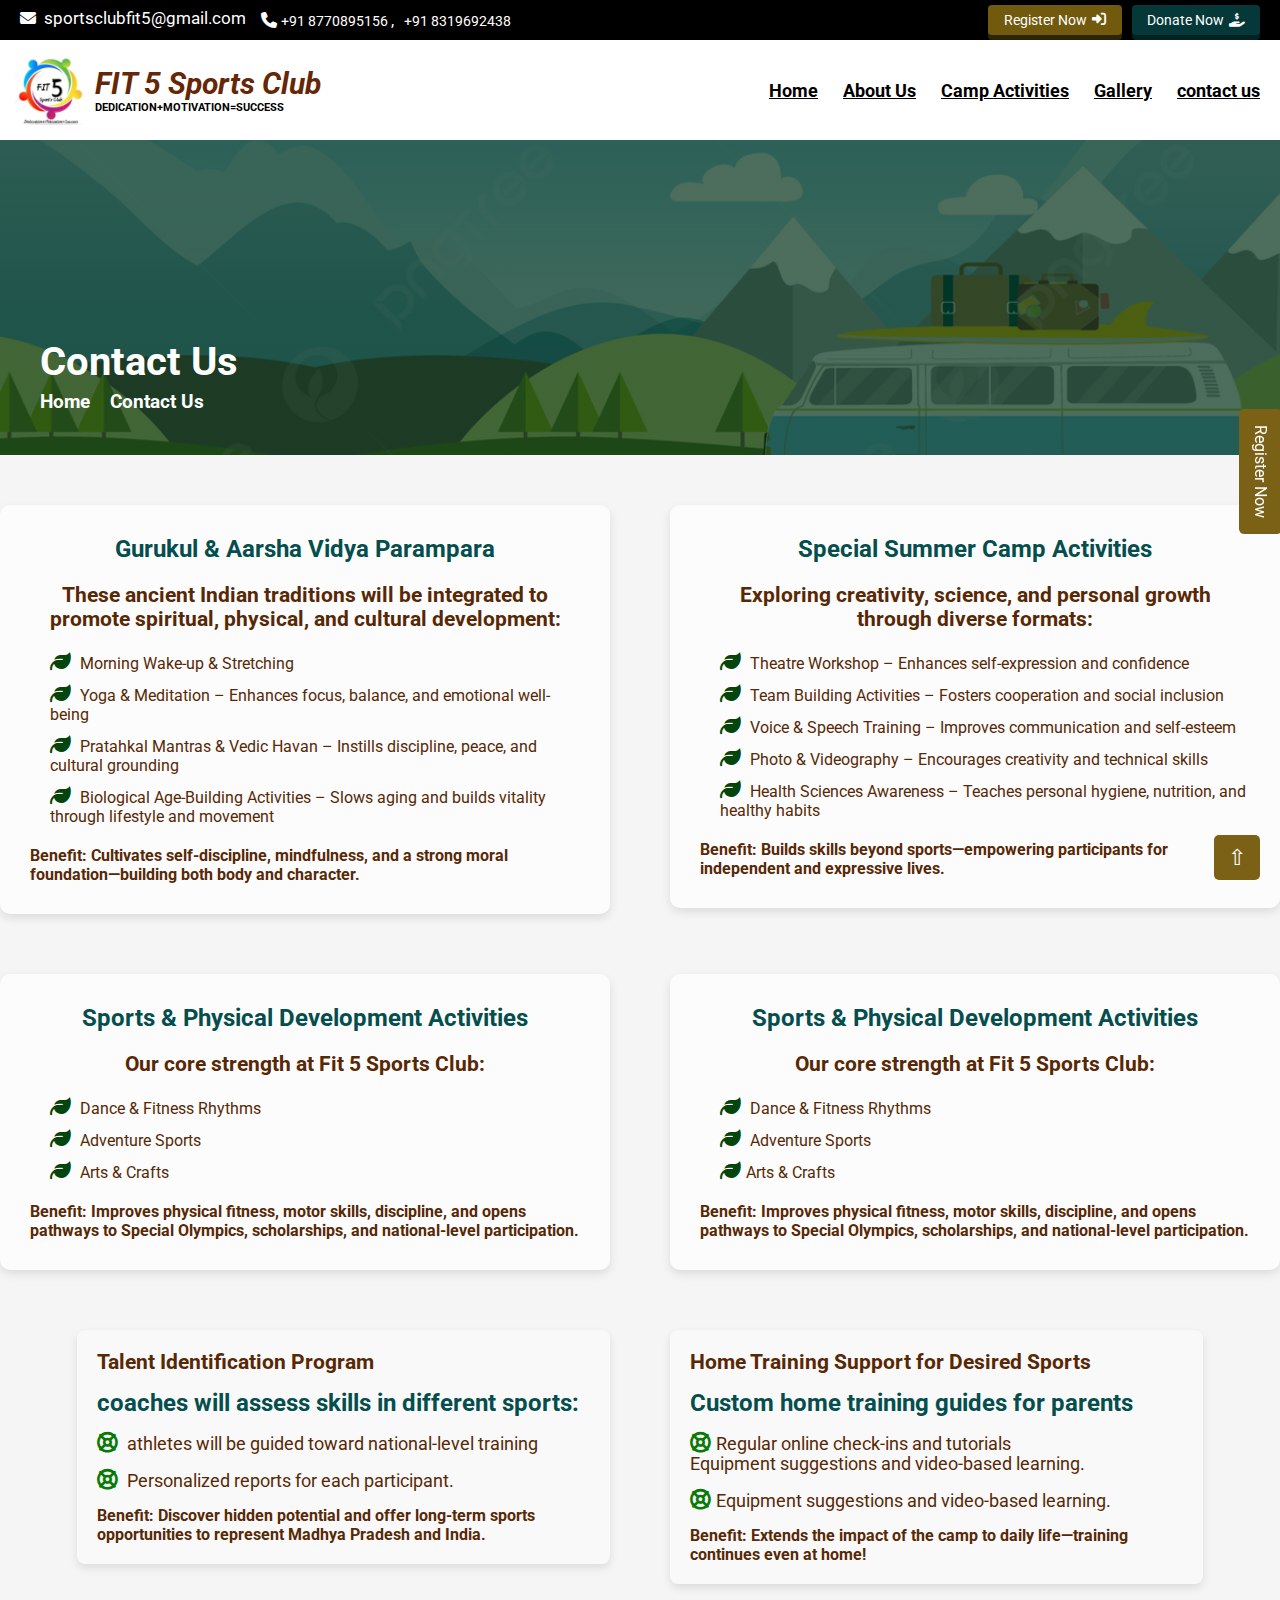
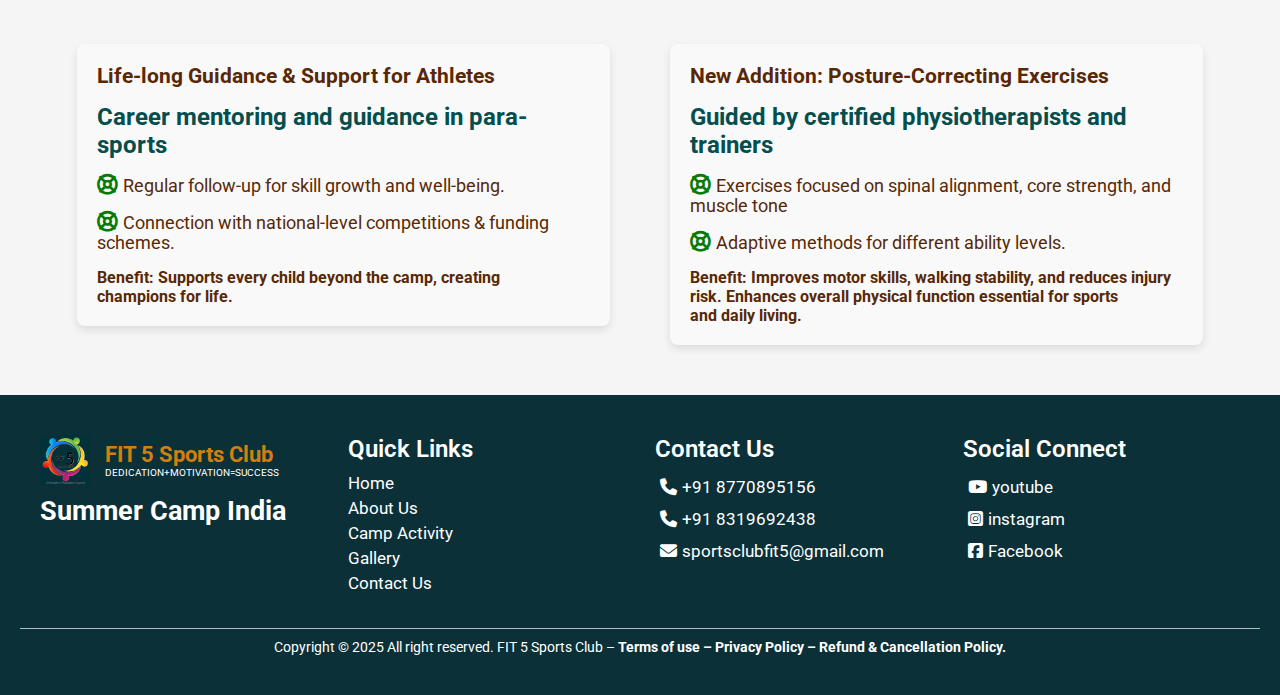
<file: activitycopy.html>
<!DOCTYPE html>
<html lang="en">
<head>
    <meta charset="UTF-8">
    <meta name="viewport" content="width=device-width, initial-scale=1.0">
    <link rel="stylesheet" href="https://cdnjs.cloudflare.com/ajax/libs/font-awesome/6.7.2/css/all.min.css" integrity="sha512-Evv84Mr4kqVGRNSgIGL/F/aIDqQb7xQ2vcrdIwxfjThSH8CSR7PBEakCr51Ck+w+/U6swU2Im1vVX0SVk9ABhg==" crossorigin="anonymous" referrerpolicy="no-referrer" />
    <link rel="icon" href="./logo&img/logo.png">
    <title>Fit5 - SportsClub</title>
    <link rel="stylesheet" href="activitycopy.css">
    <link rel="preconnect" href="https://fonts.googleapis.com">
    <link rel="preconnect" href="https://fonts.gstatic.com" crossorigin>
    <link href="https://fonts.googleapis.com/css2?family=Roboto:ital,wght@0,100..900;1,100..900&display=swap" rel="stylesheet">
</head>
<body>
    <header>
        <nav class="topbar">
            <div class="left">
                <div class="email"><i class="fa-solid fa-envelope"></i>
                <a href="mailto:sportsclubfit5@gmail.com" target="_blank">sportsclubfit5@gmail.com</a></div>
                <div class="contact">
                    <span class="phone"><i class="fa-solid fa-phone"></i><a href="tel:+91-8770895156" target="_blank">+91 8770895156 </a></span>
                    <span class="phone" id="no2"><a id="no2" href="tel:+91-8319692438" target="_blank">+91 8319692438</a></span>
                </div>
            </div>
            <div class="right">
                <button class="register  registerLinkButton">Register Now<i class="fa-solid fa-right-to-bracket"></i></button>
                <button class="donate">Donate Now<i class="fa-solid fa-hand-holding-dollar"></i></button>
            </div>
        </nav>

        <!-- This is placed below the top navbar -->
        <nav class="main-navbar">
            <div class="left-section">
                <img src="./logo&img/logo.png" alt="Logo" class="logo">
                <div class="club-name">
                    <h1><i>FIT 5 Sports Club</i></h1>
                    <p>DEDICATION+MOTIVATION=SUCCESS</p>
                </div>
            </div>
            <div class="right-section">
                <ul class="nav-links">
                    <li><a href="index.html">Home</a></li>
                    <li><a href="about.html">About Us</a></li>
                    <li><a href="activity.html">Camp Activities</a></li>
                    <li><a href="#gallery">Gallery</a></li>
                    <li><a href="contact.html">contact us</a></li>
                </ul>
                <div class="menu-toggle" id="menu-toggle">
                    &#9776;
                </div>
            </div>
            <div class="mobile-menu" id="mobile-menu">
                <a href="index.html">Home</a>
                <a href="about.html">About Us</a>
                <a href="activity.html">Camp Activities</a>
                <a href="#gallery">Gallery</a>
                <a href="contact.html">contact us</a>
            </div>
        </nav>
    </header>
     
    <main>
        <!-- activity Section Start -->
        <section class="contact-section">
            <div class="contact-content">
            <h1>Contact Us</h1>
            <div class="contact-links">
                <a href="index.html">Home</a>
                <a href="contact.html">Contact Us</a>
            </div>
            </div>
        </section>
        <!-- activity Section End -->


        <!-- Main Activity Section -->
        <section class="activity-section">
          <div class="activity-container">
            
            <!-- First Box -->
            <div class="activity-box">
              <h2>Gurukul & Aarsha Vidya Parampara </h2>
              <p class="big-para">These ancient Indian traditions will be integrated to promote spiritual, physical, and cultural development:</p>
              <ul>
                <li><i class="fa-solid fa-leaf"></i> Morning Wake-up & Stretching</li>
                <li><i class="fa-solid fa-leaf"></i> Yoga & Meditation – Enhances focus, balance, and emotional well-being</li>
                <li><i class="fa-solid fa-leaf"></i> Pratahkal Mantras & Vedic Havan – Instills discipline, peace, and cultural grounding</li>
                <li><i class="fa-solid fa-leaf"></i> Biological Age-Building Activities – Slows aging and builds vitality through lifestyle and movement</li>
              </ul>
              <p>Benefit: Cultivates self-discipline, mindfulness, and a strong moral foundation—building both body and character.</p>
            </div>
      
            <!-- Second Box -->
            <div class="activity-box">
              <h2>Special Summer Camp Activities</h2>
              <p class="big-para">Exploring creativity, science, and personal growth through diverse formats:</p>
              <ul>
                <li><i class="fa-solid fa-leaf"></i> Theatre Workshop – Enhances self-expression and confidence</li>
                <li><i class="fa-solid fa-leaf"></i> Team Building Activities – Fosters cooperation and social inclusion</li>
                <li><i class="fa-solid fa-leaf"></i> Voice & Speech Training – Improves communication and self-esteem</li>
                <li><i class="fa-solid fa-leaf"></i> Photo & Videography – Encourages creativity and technical skills</li>
                <li><i class="fa-solid fa-leaf"></i> Health Sciences Awareness – Teaches personal hygiene, nutrition, and healthy habits</li>
              </ul>
              <p>Benefit: Builds skills beyond sports—empowering participants for independent and expressive lives.</p>
            </div>

            <!-- Third Box -->
            <div class="activity-box">
              <h2>Sports & Physical Development Activities</h2>
              <p class="big-para">Our core strength at Fit 5 Sports Club:</p>
              <ul>
                <li><i class="fa-solid fa-leaf"></i> Dance & Fitness Rhythms</li>
                <li><i class="fa-solid fa-leaf"></i> Adventure Sports</li>
                <li><i class="fa-solid fa-leaf"></i> Arts & Crafts</li>
              </ul>
              <p>Benefit: Improves physical fitness, motor skills, discipline, and opens pathways to Special Olympics, scholarships, and national-level participation.</p>
            </div>

            <!-- Fourth Box -->
            <div class="activity-box">
              <h2>Sports & Physical Development Activities</h2>
              <p class="big-para">Our core strength at Fit 5 Sports Club:</p>
              <ul>
                <li><i class="fa-solid fa-leaf"></i> Dance & Fitness Rhythms</li>
                <li><i class="fa-solid fa-leaf"></i> Adventure Sports</li>
                <li><i class="fa-solid fa-leaf"></i>Arts & Crafts</li>
              </ul>
              <p>Benefit: Improves physical fitness, motor skills, discipline, and opens pathways to Special Olympics, scholarships, and national-level participation.</p>
            </div>
      
          </div>
        </section>

        <!--Activity Section section -->
        <section class="info-section">
          <div class="info-box">
            <h2>Talent Identification Program</h2>
            <p class="big-para">coaches will assess skills in different sports:</p>
            <p class="medium-para"><i class="fa-solid fa-life-ring"></i> athletes will be guided toward national-level training</p>
            <p class="medium-para"><i class="fa-solid fa-life-ring"></i> Personalized reports for each participant.</p>
            <p class="bold-para">Benefit: Discover hidden potential and offer long-term sports opportunities to represent Madhya Pradesh and India.</p>
          </div>
        
          <div class="info-box">
            <h2>Home Training Support for Desired Sports</h2>
            <p class="big-para">Custom home training guides for parents</p>
            <p class="medium-para"><i class="fa-solid fa-life-ring"></i>Regular online check-ins and tutorials<br>Equipment suggestions and video-based learning.</p>
            <p class="medium-para"><i class="fa-solid fa-life-ring"></i>Equipment suggestions and video-based learning.</p>            
            <p class="bold-para">Benefit: Extends the impact of the camp to daily life—training continues even at home!</p>
          </div>

          <div class="info-box">
            <h2> Life-long Guidance & Support for Athletes</h2>
            <p class="big-para">Career mentoring and guidance in para-sports</p>
            <p class="medium-para"><i class="fa-solid fa-life-ring"></i>Regular follow-up for skill growth and well-being.</p>
            <p class="medium-para"><i class="fa-solid fa-life-ring"></i>Connection with national-level competitions & funding schemes.</p>            
            <p class="bold-para">Benefit: Supports every child beyond the camp, creating champions for life.</p>
          </div>

          <div class="info-box">
            <h2>New Addition: Posture-Correcting Exercises</h2>
            <p class="big-para">Guided by certified physiotherapists and trainers</p>
            <p class="medium-para"><i class="fa-solid fa-life-ring"></i>Exercises focused on spinal alignment, core strength, and muscle tone</p>
            <p class="medium-para"><i class="fa-solid fa-life-ring"></i>Adaptive methods for different ability levels.</p>
            <p class="bold-para">Benefit: Improves motor skills, walking stability, and reduces injury risk. Enhances overall physical function essential for sports and daily living.</p>
          </div>
        </section>
        
    </main>
    
    <footer>
        <footer class="footer-section">
            <div class="footer-container">
              <!-- Column 1: Logo and Name -->
              <div class="footer-column">
                <div class="footer-logo-section">
                  <img src="logo&img/coloreditlogo.png" alt="Logo" class="footer-logo" />
                  <div class="footer-name">
                    <h3>FIT 5 Sports Club</h3>
                    <p>DEDICATION+MOTIVATION=SUCCESS</p>
                  </div>
                </div>
                <h4 class="footer-subheading">Summer Camp India</h4>
              </div>
          
              <!-- Column 2: Quick Links -->
              <div class="footer-column">
                <h4 class="footer-heading">Quick Links</h4>
                <ul>
                  <li><a href="index.html">Home</a></li>
                  <li><a href="about.html">About Us</a></li>
                  <li><a href="activity.html">Camp Activity</a></li>
                  <li><a href="#">Gallery</a></li>
                  <li><a href="contact.html">Contact Us</a></li>
                </ul>
              </div>
          
              <!-- Column 3: Contact Us -->
              <div class="footer-column">
                <h4 class="footer-heading">Contact Us</h4>
                <ul>
                  <li><a href="tel:+91-8770895156" target="_blank"><i class="fa-solid fa-phone"></i>+91 8770895156</a></li>
                  <li><a href="tel:+91-8319692438" target="_blank"><i class="fa-solid fa-phone"></i>+91 8319692438</a></li>
                  <li><a href="mailto:sportsclubfit5@gmail.com" target="_blank"><i class="fa-solid fa-envelope"></i>sportsclubfit5@gmail.com</a></li>
                </ul>
              </div>
          
              <!-- Column 4: Social Connect -->
              <div class="footer-column">
                <h4 class="footer-heading">Social Connect</h4>
                <ul>
                  <li><a href="https://youtube.com/@fit5sportsclub?si=wpJdP1RhmUrOiTyF " target="_blank"><i class="fa-brands fa-youtube"></i>youtube</a></li>
                  <li><a href="https://www.instagram.com/f5_sports_?igsh=OTFzbm5kOXhpMXlw " target="_blank"><i class="fa-brands fa-square-instagram"></i>instagram</a></li>
                  <li><a href="#"><i class="fa-brands fa-square-facebook"></i>Facebook</a></li>
                </ul>
              </div>
            </div>
          
            <!-- Bottom Copyright -->
            <div class="footer-bottom">
              <p class="footer-copy">
                Copyright © 2025 All right reserved. FIT 5 Sports Club –
                <b>Terms of use – Privacy Policy – Refund & Cancellation Policy.</b>
              </p>
            </div>
          </footer>
    </footer>

     <!-- Scroll Up and Register Now Buttons -->
     <button id="registerNowBtn">Register Now</button>
     <button id="scrollUpBtn">&#8679;</button>
   

   <script src="activitycopy.js"></script>
</body>
</html>
</file>
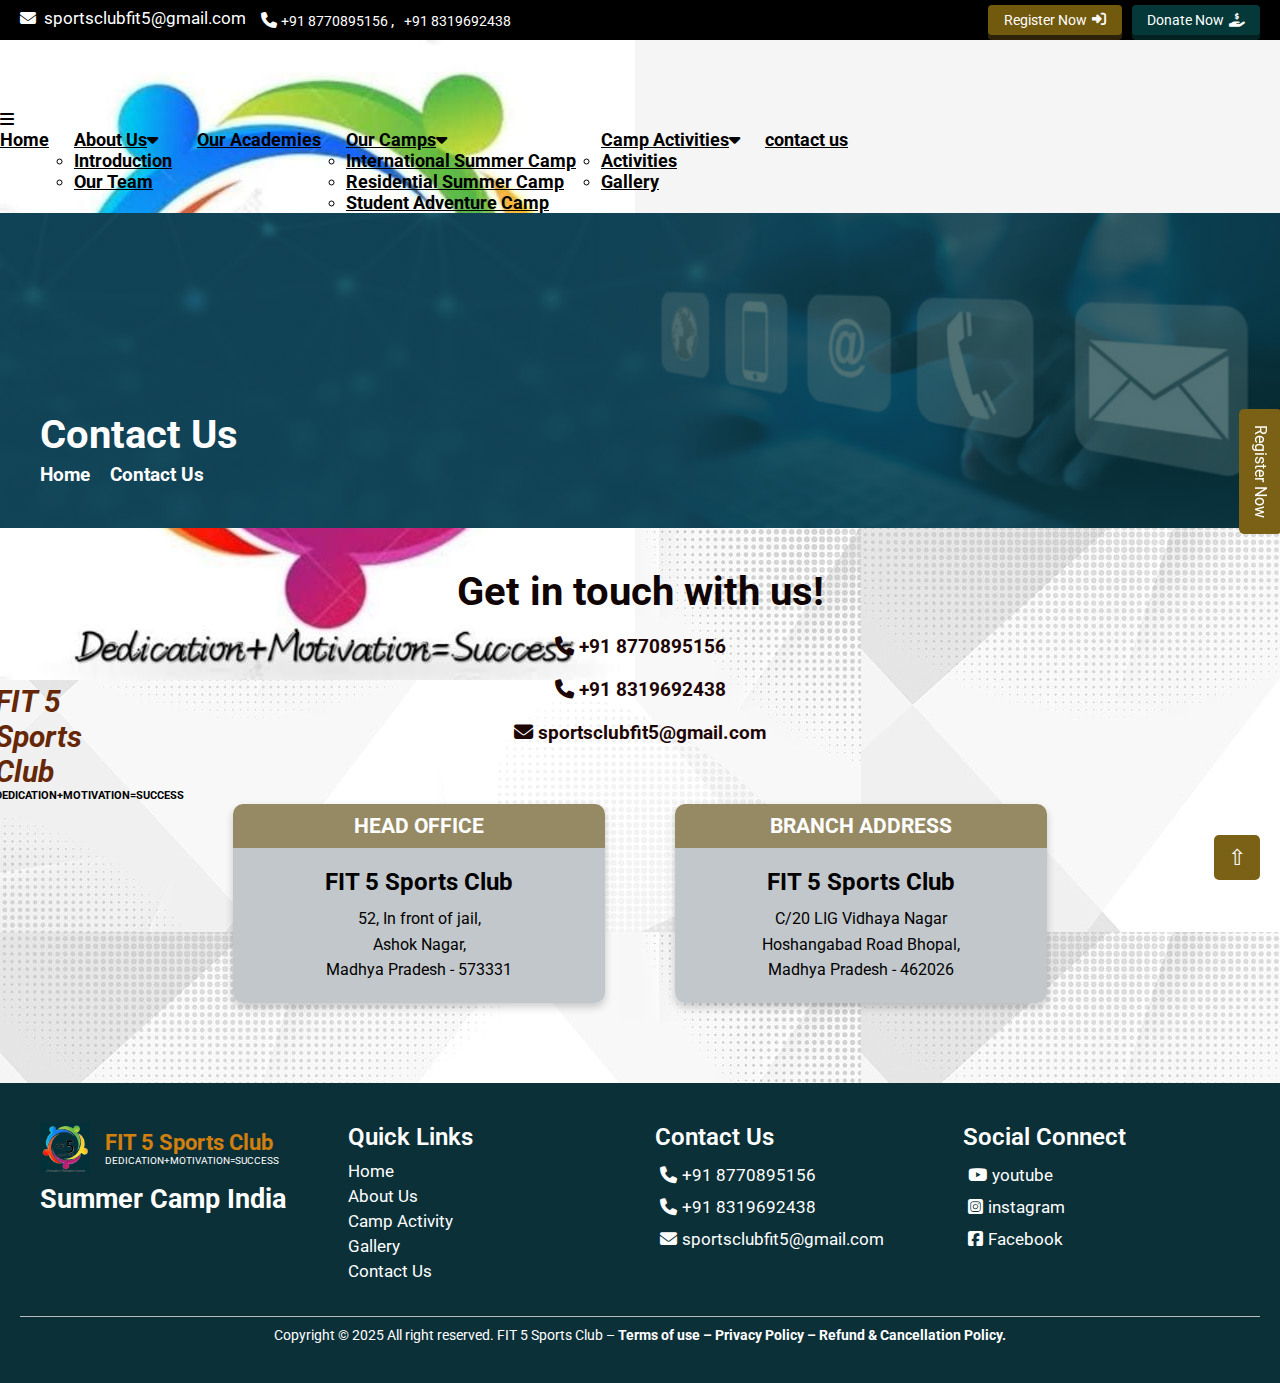
<file: contact.html>
<!DOCTYPE html>
<html lang="en">
<head>
  <!-- Google Tag Manager -->
  <script>(function(w,d,s,l,i){w[l]=w[l]||[];w[l].push({'gtm.start':
  new Date().getTime(),event:'gtm.js'});var f=d.getElementsByTagName(s)[0],
  j=d.createElement(s),dl=l!='dataLayer'?'&l='+l:'';j.async=true;j.src=
  'https://www.googletagmanager.com/gtm.js?id='+i+dl;f.parentNode.insertBefore(j,f);
  })(window,document,'script','dataLayer','GTM-W39XZ886');</script>
  <!-- End Google Tag Manager -->
    <meta charset="UTF-8">
    <meta name="viewport" content="width=device-width, initial-scale=1.0">
    <link rel="stylesheet" href="https://cdnjs.cloudflare.com/ajax/libs/font-awesome/6.7.2/css/all.min.css" integrity="sha512-Evv84Mr4kqVGRNSgIGL/F/aIDqQb7xQ2vcrdIwxfjThSH8CSR7PBEakCr51Ck+w+/U6swU2Im1vVX0SVk9ABhg==" crossorigin="anonymous" referrerpolicy="no-referrer" />
    <link rel="icon" href="./logo&img/logo.png">
    <title>Contact Us</title>
    <link rel="stylesheet" href="contact.css?v=3.0">
    <link rel="preconnect" href="https://fonts.googleapis.com">
    <link rel="preconnect" href="https://fonts.gstatic.com" crossorigin>
    <link href="https://fonts.googleapis.com/css2?family=Roboto:ital,wght@0,100..900;1,100..900&display=swap" rel="stylesheet">
</head>
<body>
   <!-- Google Tag Manager (noscript) -->
    <noscript><iframe src="https://www.googletagmanager.com/ns.html?id=GTM-W39XZ886"
    height="0" width="0" style="display:none;visibility:hidden"></iframe></noscript>
    <!-- End Google Tag Manager (noscript) -->
    <header>
        <nav class="topbar">
            <div class="left">
                <div class="email"><i class="fa-solid fa-envelope"></i>
                <a href="mailto:sportsclubfit5@gmail.com" target="_blank">sportsclubfit5@gmail.com</a></div>
                <div class="contact">
                    <span class="phone"><i class="fa-solid fa-phone"></i><a href="tel:+91-8770895156" target="_blank">+91 8770895156 </a></span>
                    <span class="phone" id="no2"><a id="no2" href="tel:+91-8319692438" target="_blank">+91 8319692438</a></span>
                </div>
            </div>
            <div class="right">
                <button class="register  registerLinkButton">Register Now<i class="fa-solid fa-right-to-bracket"></i></button>
                <button class="donate">Donate Now<i class="fa-solid fa-hand-holding-dollar"></i></button>
            </div>
        </nav>

        <!-- This is placed below the top navbar -->
        <nav class="navbar">
          <div class="logo">
            <img src="./logo&img/logo.png" alt="Logo" class="logo-img">
            <div class="club-name">
              <h1><i>FIT 5 Sports Club</i></h1>
              <p>DEDICATION+MOTIVATION=SUCCESS</p>
            </div>
          </div>
    
          <div class="toggle-btn" id="toggleBtn">
            <i class="fas fa-bars"></i>
          </div>

          <ul class="nav-links" id="navLinks">
            <li><a href="index.html">Home</a></li>
            <li class="dropdown">
              <a href="#" class="dropdown-toggle" id="aboutToggle">About Us<i class="fas fa-caret-down"></i></a>
              <ul class="dropdown-menu" id="aboutMenu">
                <li><a href="about.html">Introduction</a></li>
                <li><a href="team.html">Our Team</a></li>
              </ul>
            </li>
            <li><a href="#">Our Academies</a></li>

            <li class="dropdown">
                    <a href="#" class="dropdown-toggle" id="campToggle">Our Camps<i class="fas fa-caret-down"></i></a>
                    <ul class="dropdown-menu" id="campMenu">
                      <li><a href="#">International Summer Camp</a></li>
                      <li><a href="#">Residential Summer Camp</a></li>
                      <li><a href="#">Student Adventure Camp</a></li>
                    </ul>
                  </li>
            <li class="dropdown">
              <a href="#" class="dropdown-toggle">Camp Activities<i class="fas fa-caret-down"></i></a>
              <ul class="dropdown-menu">
                <li><a href="activity.html">Activities</a></li>
                <li><a href="#">Gallery</a></li>
              </ul>
            </li>
            <li><a href="contact.html">contact us</a></li>
          </ul>
        </nav>
    </header>
     
    <main>
        <!-- Contact Us Section Start -->
        <section class="contact-section">
            <div class="contact-content">
            <h1>Contact Us</h1>
            <div class="contact-links">
                <a href="index.html">Home</a>
                <a href="contact.html">Contact Us</a>
            </div>
            </div>
        </section>
        <!-- Contact Us Section End -->


        <section class="contact-main-section">
          <!-- Top Section with background image -->
          <div class="contact-top">
            <h2>Get in touch with us!</h2>
            <div class="contact-body-links">
              <a href="tel:+91-8770895156" target="_blank"><i class="fa-solid fa-phone"></i> +91 8770895156</a>
              <a href="tel:+91-8319692438" target="_blank"><i class="fa-solid fa-phone"></i> +91 8319692438</a>
              <a href="mailto:sportsclubfit5@gmail.com" target="_blank"><i class="fa-solid fa-envelope"></i> sportsclubfit5@gmail.com</a>
            </div>
          </div>
        
          <!-- Bottom Section with two boxes -->
          <div class="contact-bottom">
            <div class="contact-box">
              <div class="box-header">
                HEAD OFFICE
              </div>
              <div class="box-content">
                <h3>FIT 5 Sports Club</h3>
                <p>52, In front of jail,<br>Ashok Nagar,<br>Madhya Pradesh - 573331</p>
              </div>
            </div>
        
            <div class="contact-box">
              <div class="box-header">
                BRANCH ADDRESS
              </div>
              <div class="box-content">
                <h3>FIT 5 Sports Club</h3>
                <p>C/20 LIG Vidhaya Nagar<br>Hoshangabad Road Bhopal,<br>Madhya Pradesh - 462026</p>
              </div>
            </div>
          </div>
        
        </section>
    </main>
    
    <footer>
        <footer class="footer-section">
            <div class="footer-container">
              <!-- Column 1: Logo and Name -->
              <div class="footer-column">
                <div class="footer-logo-section">
                  <img src="logo&img/coloreditlogo.png" alt="Logo" class="footer-logo" />
                  <div class="footer-name">
                    <h3>FIT 5 Sports Club</h3>
                    <p>DEDICATION+MOTIVATION=SUCCESS</p>
                  </div>
                </div>
                <h4 class="footer-subheading">Summer Camp India</h4>
              </div>
          
              <!-- Column 2: Quick Links -->
              <div class="footer-column">
                <h4 class="footer-heading">Quick Links</h4>
                <ul>
                  <li><a href="index.html">Home</a></li>
                  <li><a href="about.html">About Us</a></li>
                  <li><a href="activity.html">Camp Activity</a></li>
                  <li><a href="#">Gallery</a></li>
                  <li><a href="contact.html">Contact Us</a></li>
                </ul>
              </div>
          
              <!-- Column 3: Contact Us -->
              <div class="footer-column">
                <h4 class="footer-heading">Contact Us</h4>
                <ul>
                  <li><a href="tel:+91-8770895156" target="_blank"><i class="fa-solid fa-phone"></i>+91 8770895156</a></li>
                  <li><a href="tel:+91-8319692438" target="_blank"><i class="fa-solid fa-phone"></i>+91 8319692438</a></li>
                  <li><a href="mailto:sportsclubfit5@gmail.com" target="_blank"><i class="fa-solid fa-envelope"></i>sportsclubfit5@gmail.com</a></li>
                </ul>
              </div>
          
              <!-- Column 4: Social Connect -->
              <div class="footer-column">
                <h4 class="footer-heading">Social Connect</h4>
                <ul>
                  <li><a href="https://youtube.com/@fit5sportsclub?si=wpJdP1RhmUrOiTyF " target="_blank"><i class="fa-brands fa-youtube"></i>youtube</a></li>
                  <li><a href="https://www.instagram.com/f5_sports_?igsh=OTFzbm5kOXhpMXlw " target="_blank"><i class="fa-brands fa-square-instagram"></i>instagram</a></li>
                  <li><a href="#"><i class="fa-brands fa-square-facebook"></i>Facebook</a></li>
                </ul>
              </div>
            </div>
          
            <!-- Bottom Copyright -->
            <div class="footer-bottom">
              <p class="footer-copy">
                Copyright © 2025 All right reserved. FIT 5 Sports Club –
                <b>Terms of use – Privacy Policy – Refund & Cancellation Policy.</b>
              </p>
            </div>
          </footer>
    </footer>

     <!-- Scroll Up and Register Now Buttons -->
     <button id="registerNowBtn">Register Now</button>
     <button id="scrollUpBtn">&#8679;</button>
   

   <script src="contact.js?v=3.0"></script>
</body>
</html>
</file>
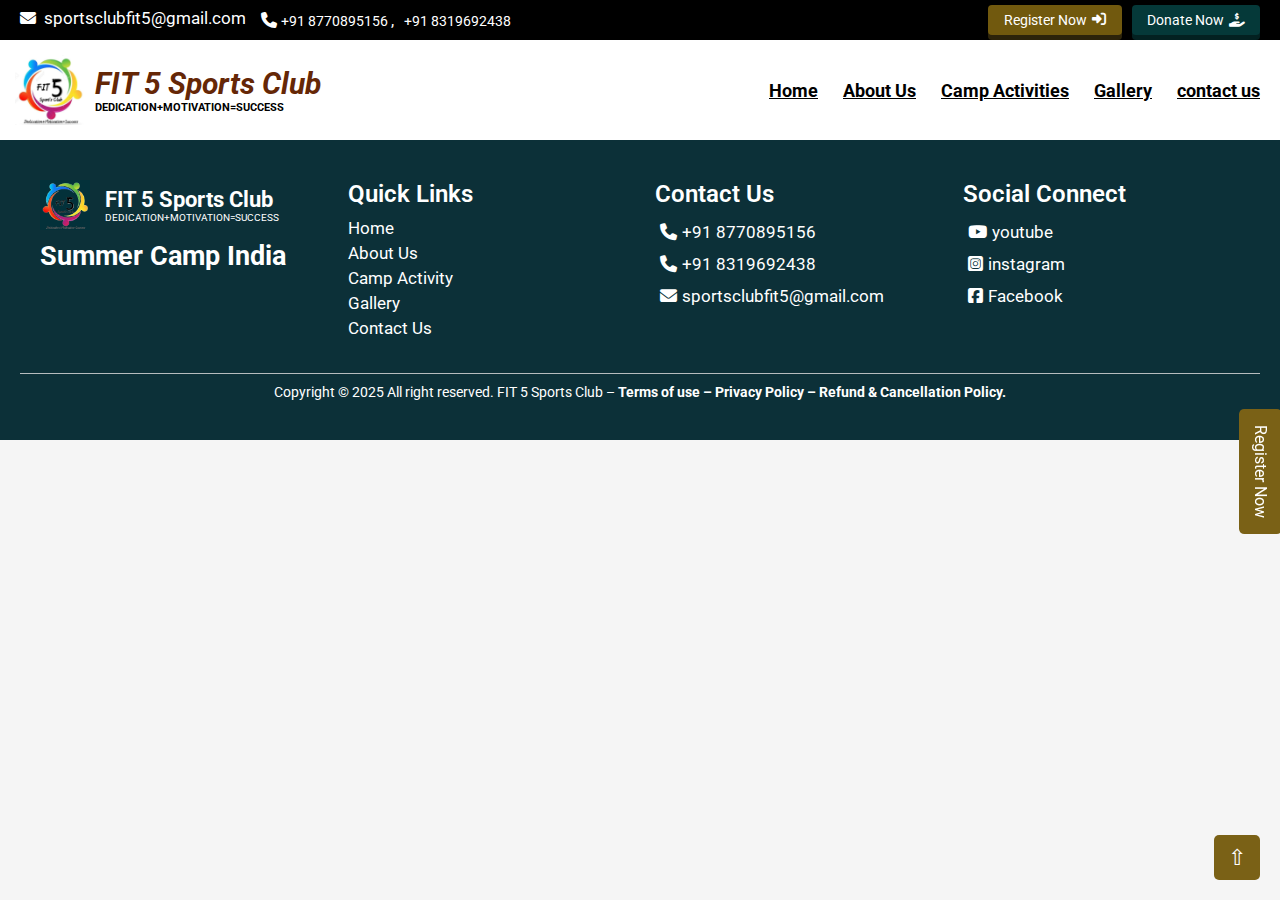
<file: contactcopy.html>
<!DOCTYPE html>
<html lang="en">
<head>
    <meta charset="UTF-8">
    <meta name="viewport" content="width=device-width, initial-scale=1.0">
    <link rel="stylesheet" href="https://cdnjs.cloudflare.com/ajax/libs/font-awesome/6.7.2/css/all.min.css" integrity="sha512-Evv84Mr4kqVGRNSgIGL/F/aIDqQb7xQ2vcrdIwxfjThSH8CSR7PBEakCr51Ck+w+/U6swU2Im1vVX0SVk9ABhg==" crossorigin="anonymous" referrerpolicy="no-referrer" />
    <link rel="icon" href="./logo&img/logo.jpg">
    <title>Fit5 - SportsClub</title>
    <link rel="stylesheet" href="contactcopy.css">
    <link rel="preconnect" href="https://fonts.googleapis.com">
    <link rel="preconnect" href="https://fonts.gstatic.com" crossorigin>
    <link href="https://fonts.googleapis.com/css2?family=Roboto:ital,wght@0,100..900;1,100..900&display=swap" rel="stylesheet">
</head>
<body>
    <header>
        <nav class="topbar">
            <div class="left">
                <div class="email"><i class="fa-solid fa-envelope"></i>
                <a href="mailto:sportsclubfit5@gmail.com" target="_blank">sportsclubfit5@gmail.com</a></div>
                <div class="contact">
                    <span class="phone"><i class="fa-solid fa-phone"></i><a href="tel:+91-8770895156" target="_blank">+91 8770895156 </a></span>
                    <span class="phone" id="no2"><a id="no2" href="tel:+91-8319692438" target="_blank">+91 8319692438</a></span>
                </div>
            </div>
            <div class="right">
                <button class="register  registerLinkButton">Register Now<i class="fa-solid fa-right-to-bracket"></i></button>
                <button class="donate">Donate Now<i class="fa-solid fa-hand-holding-dollar"></i></button>
            </div>
        </nav>

        <!-- This is placed below the top navbar -->
        <nav class="main-navbar">
            <div class="left-section">
                <img src="./logo&img/logo.png" alt="Logo" class="logo">
                <div class="club-name">
                    <h1><i>FIT 5 Sports Club</i></h1>
                    <p>DEDICATION+MOTIVATION=SUCCESS</p>
                </div>
            </div>
            <div class="right-section">
                <ul class="nav-links">
                    <li><a href="index.html">Home</a></li>
                    <li><a href="about.html">About Us</a></li>
                    <li><a href="activity.html">Camp Activities</a></li>
                    <li><a href="#gallery">Gallery</a></li>
                    <li><a href="contact.html">contact us</a></li>
                </ul>
                <div class="menu-toggle" id="menu-toggle">
                    &#9776;
                </div>
            </div>
            <div class="mobile-menu" id="mobile-menu">
                <a href="index.html">Home</a>
                <a href="about.html">About Us</a>
                <a href="activity.html">Camp Activities</a>
                <a href="#gallery">Gallery</a>
                <a href="contact.html">contact us</a>
            </div>
        </nav>
    </header>
     
    <main>

    </main>
    
    <footer>
        <footer class="footer-section">
            <div class="footer-container">
              <!-- Column 1: Logo and Name -->
              <div class="footer-column">
                <div class="footer-logo-section">
                  <img src="logo&img/coloreditlogo.png" alt="Logo" class="footer-logo" />
                  <div class="footer-name">
                    <h3>FIT 5 Sports Club</h3>
                    <p>DEDICATION+MOTIVATION=SUCCESS</p>
                  </div>
                </div>
                <h4 class="footer-subheading">Summer Camp India</h4>
              </div>
          
              <!-- Column 2: Quick Links -->
              <div class="footer-column">
                <h4 class="footer-heading">Quick Links</h4>
                <ul>
                  <li><a href="index.html">Home</a></li>
                  <li><a href="about.html">About Us</a></li>
                  <li><a href="activity.html">Camp Activity</a></li>
                  <li><a href="#">Gallery</a></li>
                  <li><a href="contact.html">Contact Us</a></li>
                </ul>
              </div>
          
              <!-- Column 3: Contact Us -->
              <div class="footer-column">
                <h4 class="footer-heading">Contact Us</h4>
                <ul>
                  <li><a href="tel:+91-8770895156" target="_blank"><i class="fa-solid fa-phone"></i>+91 8770895156</a></li>
                  <li><a href="tel:+91-8319692438" target="_blank"><i class="fa-solid fa-phone"></i>+91 8319692438</a></li>
                  <li><a href="mailto:sportsclubfit5@gmail.com" target="_blank"><i class="fa-solid fa-envelope"></i>sportsclubfit5@gmail.com</a></li>
                </ul>
              </div>
          
              <!-- Column 4: Social Connect -->
              <div class="footer-column">
                <h4 class="footer-heading">Social Connect</h4>
                <ul>
                  <li><a href="https://youtube.com/@fit5sportsclub?si=wpJdP1RhmUrOiTyF " target="_blank"><i class="fa-brands fa-youtube"></i>youtube</a></li>
                  <li><a href="https://www.instagram.com/f5_sports_?igsh=OTFzbm5kOXhpMXlw " target="_blank"><i class="fa-brands fa-square-instagram"></i>instagram</a></li>
                  <li><a href="#"><i class="fa-brands fa-square-facebook"></i>Facebook</a></li>
                </ul>
              </div>
            </div>
          
            <!-- Bottom Copyright -->
            <div class="footer-bottom">
              <p class="footer-copy">
                Copyright © 2025 All right reserved. FIT 5 Sports Club –
                <b>Terms of use – Privacy Policy – Refund & Cancellation Policy.</b>
              </p>
            </div>
          </footer>
    </footer>

     <!-- Scroll Up and Register Now Buttons -->
     <button id="registerNowBtn">Register Now</button>
     <button id="scrollUpBtn">&#8679;</button>
   

   <script src="contactcopy.js"></script>
</body>
</html>
</file>
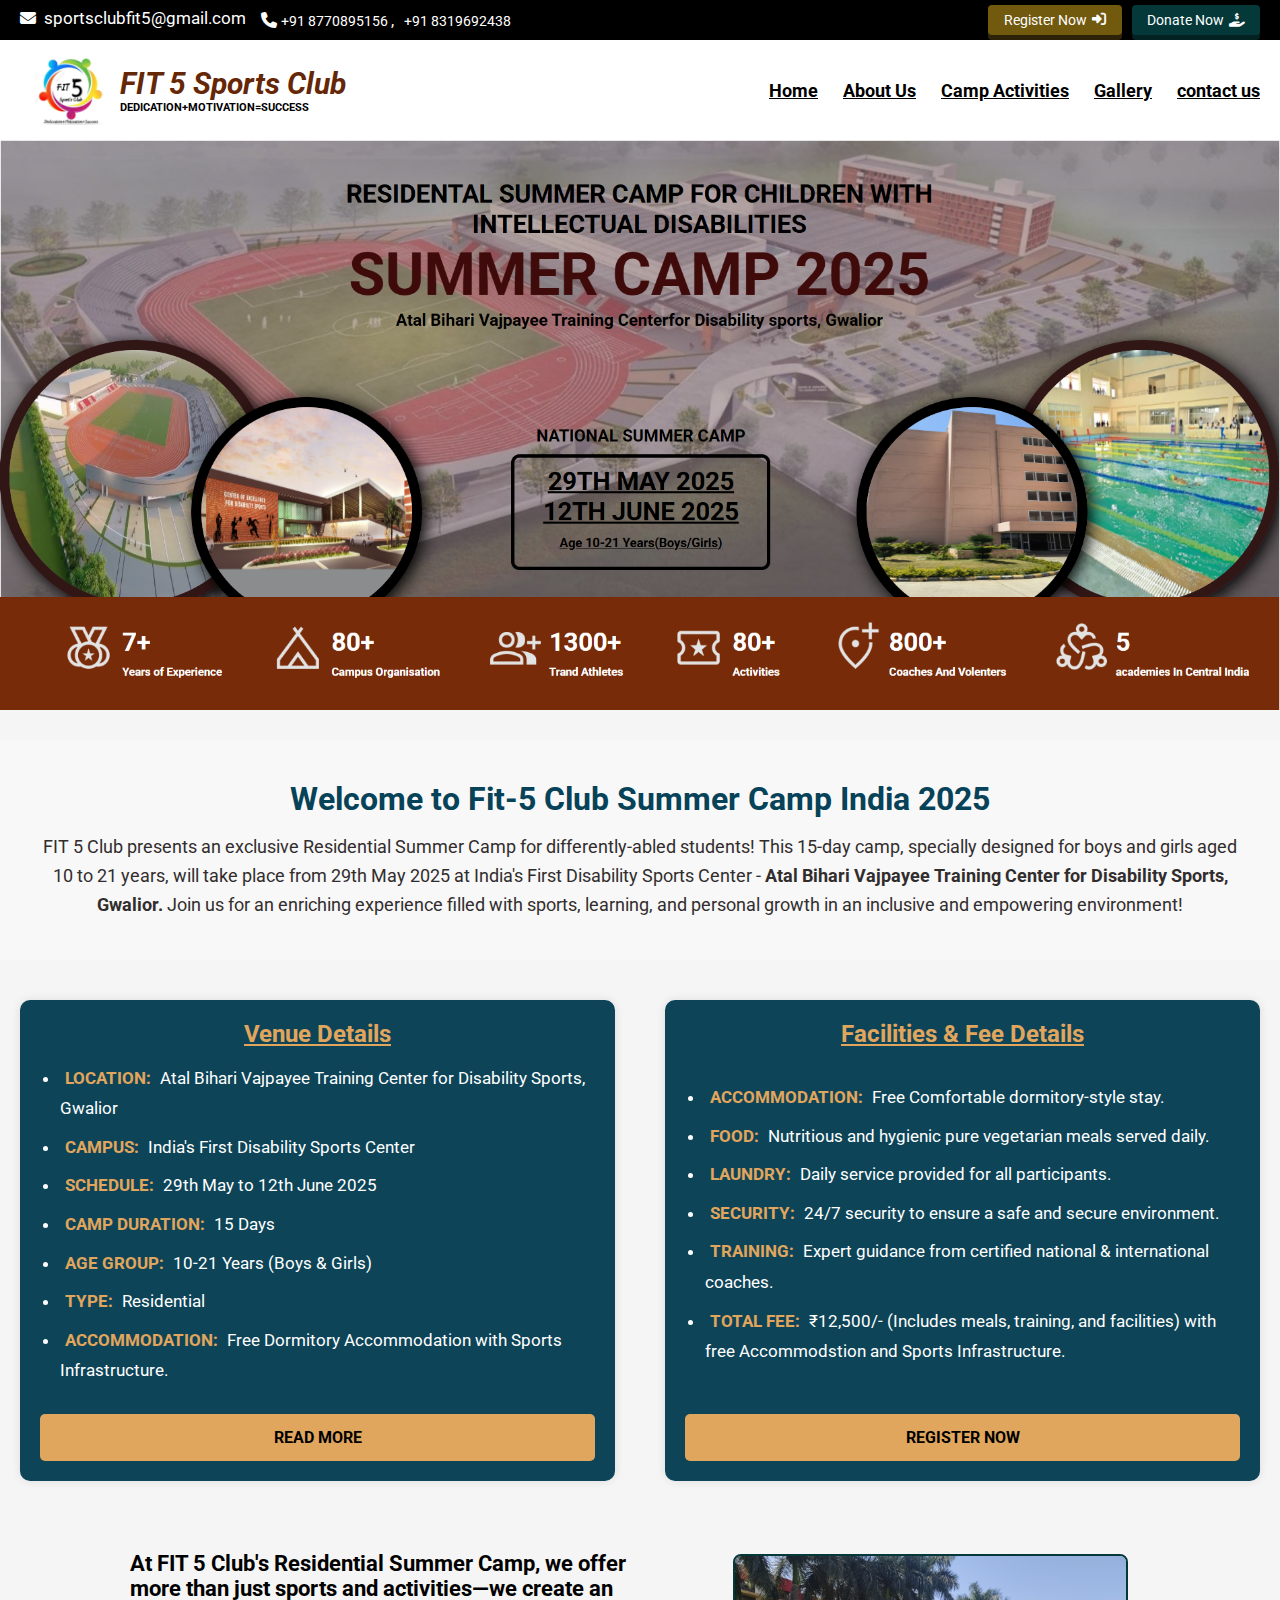
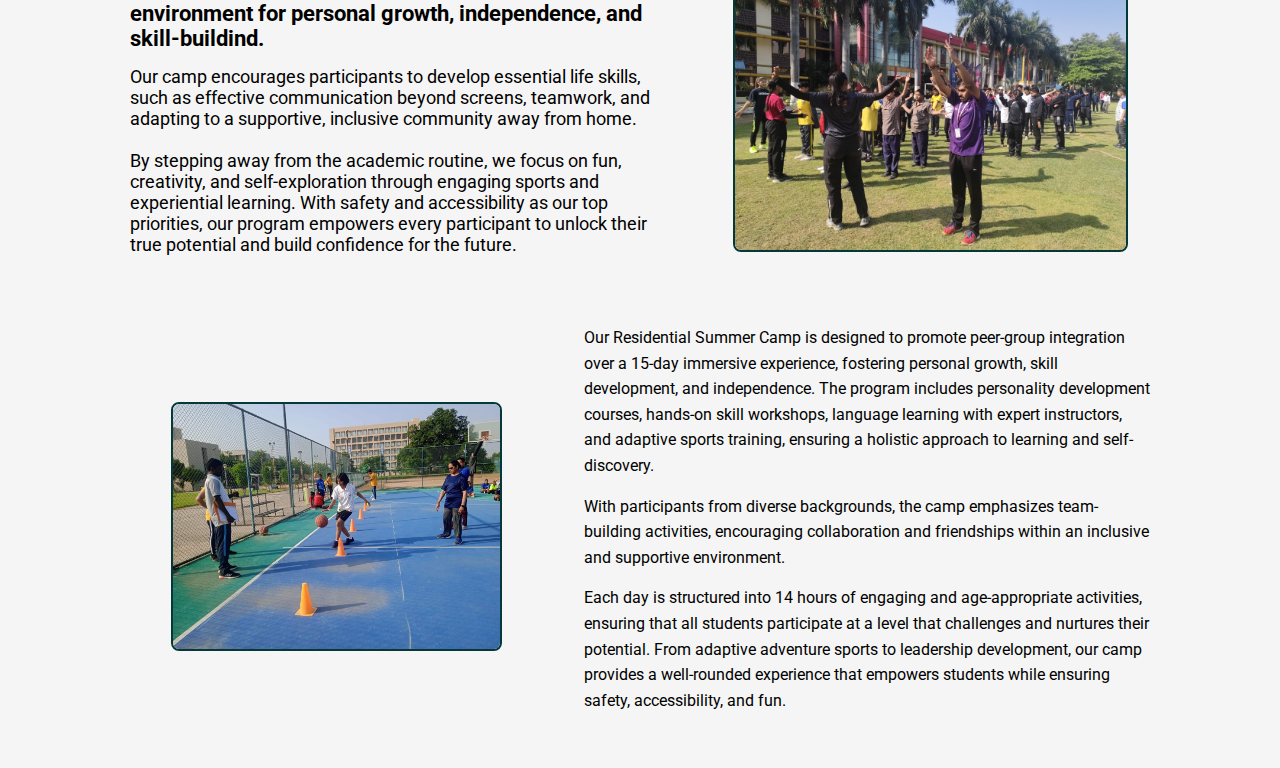
<file: indexcopy.html>
<!DOCTYPE html>
<html lang="en">
<head>
    <meta charset="UTF-8">
    <meta name="viewport" content="width=device-width, initial-scale=1.0">
    <link rel="stylesheet" href="https://cdnjs.cloudflare.com/ajax/libs/font-awesome/6.7.2/css/all.min.css" integrity="sha512-Evv84Mr4kqVGRNSgIGL/F/aIDqQb7xQ2vcrdIwxfjThSH8CSR7PBEakCr51Ck+w+/U6swU2Im1vVX0SVk9ABhg==" crossorigin="anonymous" referrerpolicy="no-referrer" />
    <link rel="icon" href="./logo&img/logo.jpg">
    <title>Fit5 - SportsClub</title>
    <link rel="stylesheet" href="stylecopy.css?ver=2025">
    <link rel="preconnect" href="https://fonts.googleapis.com">
    <link rel="preconnect" href="https://fonts.gstatic.com" crossorigin>
    <link href="https://fonts.googleapis.com/css2?family=Roboto:ital,wght@0,100..900;1,100..900&display=swap" rel="stylesheet">
</head>
<body>
    <header>
        <nav class="topbar">
            <div class="left">
                <div class="email"><i class="fa-solid fa-envelope"></i>
                <a href="mailto:sportsclubfit5@gmail.com" target="_blank">sportsclubfit5@gmail.com</a></div>
                <div class="contact">
                    <span class="phone"><i class="fa-solid fa-phone"></i><a href="tel:+91-8770895156" target="_blank">+91 8770895156 </a></span>
                    <span class="phone" id="no2"><a id="no2" href="tel:+91-8319692438" target="_blank">+91 8319692438</a></span>
                </div>
            </div>
            <div class="right">
                <button class="register">Register Now<i class="fa-solid fa-right-to-bracket"></i></button>
                <button class="donate">Donate Now<i class="fa-solid fa-hand-holding-dollar"></i></button>
            </div>
        </nav>

        <!-- This is placed below the top navbar -->
        <nav class="main-navbar">
            <div class="left-section">
                <img src="./logo&img/logo.jpg" alt="Logo" class="logo">
                <div class="club-name">
                    <h1><i>FIT 5 Sports Club</i></h1>
                    <p>DEDICATION+MOTIVATION=SUCCESS</p>
                </div>
            </div>
            <div class="right-section">
                <ul class="nav-links">
                    <li><a href="#home">Home</a></li>
                    <li><a href="#contact">About Us</a></li>
                    <li><a href="#activity">Camp Activities</a></li>
                    <li><a href="#gallery">Gallery</a></li>
                    <li><a href="#inquiry">contact us</a></li>
                </ul>
                <div class="menu-toggle" id="menu-toggle">
                    &#9776;
                </div>
            </div>
            <div class="mobile-menu" id="mobile-menu">
                <a href="#home">Home</a>
                <a href="#contact">About Us</a>
                <a href="#activity">Camp Activities</a>
                <a href="#gallery">Gallery</a>
                <a href="#inquiry">contact us</a>
            </div>
        </nav>
    </header>
    
    <main>
        <div class="responsive-banner">
            <!-- Banner for Desktop -->
            <img src="logo&img/banner.png" alt="Desktop Banner" class="banner desktop-banner">
        
            <!-- Banner for Mobile/Tablet -->
            <img src="logo&img/banner2.png" alt="Mobile Banner" class="banner mobile-banner">
            <img src="logo&img/info.png" alt="mobile Banner" class="banner mobile-banner">
        </div>

        <!-- Information Section (Place below banner) -->
        <section class="info-section">
            <div class="info-container">
                <h2 class="info-heading">Welcome to Fit-5 Club Summer Camp India 2025</h2>
                <p class="info-paragraph">
                    FIT 5 Club presents an exclusive Residential Summer Camp for differently-abled students! This 15-day camp, specially designed for boys and girls aged 10 to 21 years, will take place from 29th May 2025 at India's First Disability Sports Center -<b>  Atal Bihari Vajpayee Training Center for Disability Sports, Gwalior.</b> Join us for an enriching experience filled with sports, learning, and personal growth in an inclusive and empowering environment!
                </p>
            </div>
        </section>
  
        <!-- Responsive Boxes Section -->
        <section class="boxes-section">
            <div class="box">
            <h2>Venue Details</h2>
            <ul>
                <li><b>LOCATION:</b> Atal Bihari Vajpayee Training Center for Disability Sports, Gwalior</li>
                <li><b>CAMPUS:</b> India's First Disability Sports Center</li>
                <li><b>SCHEDULE:</b> 29th May to 12th June 2025</li>
                <li><b>CAMP DURATION:</b> 15 Days</li>
                <li><b> AGE GROUP:</b> 10-21 Years (Boys & Girls)</li>
                <li><b>TYPE:</b> Residential</li>
                <li><b>ACCOMMODATION:</b> Free Dormitory Accommodation with Sports Infrastructure.</li>
            </ul>
            <button class="box-btn">READ MORE</button>
            </div>
        
            <div class="box">
            <h2>Facilities & Fee Details</h2>
            <ul>
                <li><b>ACCOMMODATION:</b> Free Comfortable dormitory-style stay.</li>
                <li><b>FOOD:</b> Nutritious and hygienic pure vegetarian meals served daily.</li>
                <li><b>LAUNDRY:</b> Daily service provided for all participants.</li>
                <li><b>SECURITY:</b> 24/7 security to ensure a safe and secure environment.</li>
                <li><b>TRAINING:</b> Expert guidance from certified national & international coaches.</li>
                <li><b>TOTAL FEE:</b> ₹12,500/- (Includes meals, training, and facilities) with free Accommodstion and Sports Infrastructure.</li>
            </ul>
            <button class="box-btn">REGISTER NOW</button>
            </div>
        </section>

         <!-- Text and Image Section -->
        <section class="text-image-section">
            <div class="text-content">
            <p class="highlight-text">
                At FIT 5 Club's Residential Summer Camp, we offer more than just sports and activities—we create an environment for personal growth, independence, and skill-buildind.
            </p>
            <p class="normal-text">
                Our camp encourages participants to develop essential life skills, such as effective communication beyond screens, teamwork, and adapting to a supportive, inclusive community away from home. <br>
                <br>
                By stepping away from the academic routine, we focus on fun, creativity, and self-exploration through engaging sports and experiential learning. With safety and accessibility as our top priorities, our program empowers every participant to unlock their true potential and build confidence for the future.
            </p>
            </div>
            <div class="image-content">
            <img src="logo&img/pics1.jpg" alt="Fitness Training" />
            </div>
        </section>

        
        <!-- Image and Text Section -->
        <section class="image-text-section">
            <div class="image-block">
                <img src="logo&img/pics2.jpg" alt="Sports Club" />
            </div>
            <div class="text-block">
                <p class="text-paragraph">
                    Our Residential Summer Camp is designed to promote peer-group integration over a 15-day immersive experience, fostering personal growth, skill development, and independence. The program includes personality development courses, hands-on skill workshops, language learning with expert instructors, and adaptive sports training, ensuring a holistic approach to learning and self-discovery.
                </p>
                <p class="text-paragraph">
                    With participants from diverse backgrounds, the camp emphasizes team-building activities, encouraging collaboration and friendships within an inclusive and supportive environment.
                </p>
                <p class="text-paragraph">
                    Each day is structured into 14 hours of engaging and age-appropriate activities, ensuring that all students participate at a level that challenges and nurtures their potential. From adaptive adventure sports to leadership development, our camp provides a well-rounded experience that empowers students while ensuring safety, accessibility, and fun.
                </p>
            </div>
        </section>



    </main>



    
  <script src="appcopy.js"></script>
</body>
</html>
</file>
<file: style.css>
/* Basic Reset */
* {
    margin: 0;
    padding: 0;
    box-sizing: border-box;
    font-family:  "Roboto", sans-serif;
}

body {
    background-color: #f5f5f5;
}

.topbar {
    display: flex;
    justify-content: space-between;
    align-items: center;
    padding: 5px 20px;
    background-color: rgb(0, 0, 0);
    color: #fff;
    /* flex-wrap: wrap; */

}

.left {
    display: flex;
    align-items: center;
}

.left .email {
    margin-bottom: 5px;
}

.left a:hover{
    text-decoration: underline;
}

.contact {
    display: flex;
    gap: 10px;
    flex-wrap: wrap;
    margin: 0px 15px;
}

.contact i{
    padding-right: 4px;
}

.contact a {
    color: white;
    text-decoration: none;
    font-size: 14px;
}

.email i{
    padding-right: 4px;
}

.email a {
    color: white;
    text-decoration: none;
    font-size: 17px;
}


.contact .phone::after {
    content: ", ";
}

.contact .phone:last-child::after {
    content: "";
}

.right {
    display: flex;
    justify-content: flex-end;
    align-items: center;
}

.right .register {
    display: flex;
    margin-left: 10px;
    padding: 7px 16px; 
    border: none;
    background-color: rgb(113, 89, 14);
    color: white;
    box-shadow: 0 5px 0 rgb(44, 35, 10);
    border-radius: 4px;
    cursor: pointer;
    font-size: 14px;
    transition: all .1s linear;
    animation: colorAnimation 0.5s infinite alternate ease-in-out 0s forwards running;
}

@keyframes colorAnimation {
    from{
        background-color: rgb(113, 89, 14);
        text-decoration: none;
    }
    to{
        background-color: rgb(174, 132, 63);
        text-decoration: underline;
    }
}

.right .register:active {
  box-shadow: 0 2px 0 rgb(44, 35, 10);
  transform: translateY(3px);
}

button i{
    padding-left: 5px;
}

.right .donate {
    display: flex;
    margin-left: 10px;
    padding: 7px 15px;
    border: none;
    background-color: rgb(5, 57, 57);
    color: white;
    box-shadow: 0 5px 0 rgb(3, 33, 33);
    border-radius: 4px;
    cursor: pointer;
    font-size: 14px;
    transition: all .1s linear;
    animation: colorAnimation2 0.5s infinite alternate ease-in-out 0s forwards running;
} 

@keyframes colorAnimation2 {
    from{
        background-color: rgb(5, 57, 57);
    }
    to{
        background-color: rgb(6, 66, 88);
    }
}


.right .donate {
    display: inline-block;
} 

.right .donate:active {
  box-shadow: 0 2px 0 rgb(3, 33, 33);
  transform: translateY(3px);
}

/*Responsive styles */
@media (max-width: 768px) {
    .topbar {
        flex-direction: row;
        align-items: stretch;
    }

    .left .email {
        display: none;
    }

    .left {
        width: 57%;
    }
   .contact {
        margin-left: -5px;
        /* flex-direction: column; */
        justify-content: flex-start;
        align-items: flex-start;
        width: 100%;
    }

    #no2{
        margin-left: 10px;
    }

    /* .contact .phone::after {
        content: ""; 
    } */

    .right {
        flex-direction: row;
        justify-content: flex-end;
        align-items: center;
        width: auto;
    }  


    .right .register {
        padding: 7px 7px;
    }

    .right .donate {
        display: none;
    }
}



.navbar {
  background-color: #ffffff;
  color: white;
  padding: 10px 20px;
  display: flex;
  justify-content: space-between;
  align-items: center;
  position: sticky;
  top: 0;
  z-index: 1000;
}

.logo {
  display: flex;
  align-items: center;
}

.logo-img {
  width: 70px;
  height: 70px;
  margin: 0px 10px 0px -5px;
}

.club-name h1 {
  font-size: 30px;
  margin: 0;
  color: rgb(101, 39, 6);
}

.club-name p {
  font-size: 11px;
  font-weight: bold;
  margin: 0;
  color:black;
}

.nav-links {
  list-style: none;
  display: flex;
  align-items: center;
  gap: 15px;
}

.nav-links li {
  position: relative;
}

.nav-links a {
  font-family: 'Gill Sans', 'Gill Sans MT', Calibri, 'Trebuchet MS', sans-serif;
  display: flex;
  align-items: center;
  gap: 5px;
  padding: 10px;
  color: black;
  font-weight: bold;
  text-decoration: none;
  font-size: 1.05rem;
  /* text-decoration: underline; */
}

.nav-links a:hover {
  background-color: #e5dbdb;
  text-decoration: none;
  color: rgb(107, 57, 7);
  border-radius: 4px;
}

a i{
  font-size: 0.9rem;
}

.dropdown-menu {
  display: none;
  position: absolute;
  top: 100%;
  left: 0;
  background-color: rgb(255, 255, 255);
  min-width: 180px;
  z-index: 1000;
  flex-direction: column;
  list-style-type: none; 
}

.dropdown-menu li a {
  padding: 10px;
  display: block;
  text-decoration: none;
}

.dropdown.active .dropdown-menu {
  display: flex;
}

.toggle-btn {
  display: none;
  font-size: 1.4rem;
  cursor: pointer;
  color: black;
  border: 1px solid gray;
  padding: 2px 8px 0 8px;
  border-radius: 3px;
}

@media (max-width: 878px) {
  .toggle-btn {
    display: block;
  }

  .nav-links {
    position: absolute;
    top: 100%;
    left: 0;
    background-color:rgb(240, 237, 237);
    flex-direction: column;
    width: 100%;
    display: none;
  }

  .nav-links.active {
    display: flex;
  }

  .dropdown-menu {
    position: static;
  }

  .nav-links li {
    width: 100%;
  }
}


/* Banner Styles */
.responsive-banner {
    width: 100%;
    position: relative;
    overflow: hidden;
  }
  
  .banner {
    width: 100%;
    height: auto;
    display: none;
  }
  
  /* Show desktop banner on larger screens */
  .desktop-banner {
    display: block;
  }
  
  /* Hide desktop and show mobile banner on small screens */
  @media (max-width: 768px) {
    .desktop-banner {
      display: none;
    }
  
    .mobile-banner {
      display: block;
    }
  }
  


/* Info Section Styles */
.info-section {
    padding: 40px 20px;
    margin-top: 30px;
    background-color: #f8f8f8;
    text-align: center;
  }
  
  .info-container {
    max-width: 1200px;
    margin: 0 auto;
  }
  
  .info-heading {
    font-size: 32px;
    margin-bottom: 15px;
    color: rgb(6, 66, 88);
  }
  
  .info-paragraph {
    font-size: 18px;
    color: #312d2d;
    line-height: 1.6;
  }
  
  @media (max-width: 768px) {
    .info-heading {
      font-size: 24px;
    }
  
    .info-paragraph {
      font-size: 16px;
    }
  }
  
  @media (max-width: 480px) {
    .info-heading {
      font-size: 20px;
    }
  
    .info-paragraph {
      font-size: 14px;
    }
  }
  



  /* Boxes Section Styles */
  .boxes-section {
      display: flex;
      gap: 50px;
      padding: 40px 20px;
      justify-content: center;
      flex-wrap: wrap;
    }
    
    .box {
      background-color: rgba(3, 60, 81, 0.96);
      border-radius: 10px;
      padding: 20px;
      flex: 1 1 300px;
      max-width: 600px;
      box-shadow: 0 0 10px rgba(0, 0, 0, 0.1);
      display: flex;
      flex-direction: column;
      justify-content: space-between;
    }
    
    .box h2 {
      margin-top: 0;
      font-size: 24px;
      color:rgb(225, 166, 93);
      margin-bottom: 15px;
      text-align: center;
      text-decoration: underline;
    }
    
    .box ul {
      padding-left: 20px;
      margin-bottom: 20px;
      color:white;
      line-height: 1.8;
    }
    
    .box ul li {
      margin-bottom: 8px;
      font-size: 17px;
      list-style-type: disc;
    }
  
    .box ul li b{
      color: rgb(225, 166, 93);
      padding: 5px;
    }
    
    .box-btn {
      width: 100%;
      padding: 14px;
      font-size: 16px;
      background-color: rgb(225, 166, 93);
      color: black;
      border: none;
      font-weight: bold;
      border-radius: 5px;
      cursor: pointer;
      transition: background-color 0.3s;
      transition: all .1s linear;
    }

    .box-btn:active {
      transform: translateY(3px);
      box-shadow: 0 5px 0 rgb(116, 66, 6);
    }
    
    .box-btn:hover {
      background-color: rgb(174, 115, 43);
      text-decoration: underline;
    }

.animate-on-scroll {
  opacity: 0;
  transform: translateY(30px);
  transition: all 0.6s ease-out;
}

.animate-on-scroll.visible {
  opacity: 1;
  transform: translateY(0);
}
.registration-box {
  box-shadow: 0 4px 10px rgba(0,0,0,0.1);
  transition: transform 0.3s ease, box-shadow 0.3s ease;
}

.registration-box:hover {
  transform: translateY(-10px);
  box-shadow: 0 10px 20px rgba(0,0,0,0.2);
}

    
    @media (max-width: 768px) {
      .boxes-section {
        flex-direction: column;
        align-items: center;
        padding: 20px 0px;
      }
    
      .box {
        max-width: 90%;
      }
    
      .box h3 {
        font-size: 20px;
      }
    
      .box ul li {
        font-size: 16px;
      }
    
      .box-btn {
        font-size: 16px;
      }
    }


/* Text and Image Section Styles */
.text-image-section {
  display: flex;
  align-items: center;
  justify-content: space-between;
  gap: 40px;
  padding: 30px 130px;
  flex-wrap: wrap;
}

.text-content {
  flex: 1 1 50%;
}

.highlight-text {
  font-size: 22px;
  font-weight: bold;
  margin-bottom: 15px;
  color: black;
}

.normal-text {
  font-size: 18px;
  color: black;
}

.image-content {
  flex: 1 1 40%;
  display: flex;
  justify-content: center;
}

.image-content img {
  max-width: 90%;
  height: auto;
  border-radius: 8px;
  border: 2px solid rgb(5, 57, 57);
}

@media (max-width: 768px) {
  .text-image-section {
    flex-direction: column;
    align-items: center;
    text-align: start;
    padding: 30px 30px;
  }

  .text-content,
  .image-content {
    flex: 1 1 100%;
  }

  .highlight-text {
    font-size: 20px;
  }

  .normal-text {
    font-size: 16px;
  }
}






/* Image and Text Section Styles */
.image-text-section {
  display: flex;
  align-items: center;
  justify-content: space-between;
  gap: 40px;
  padding: 40px 130px;
  flex-wrap: wrap;
}

.image-block {
  flex: 1 1 40%;
  display: flex;
  justify-content: center;
}

.image-block img {
  max-width: 80%;
  height: auto;
  border-radius: 8px;
  border: 2px solid rgb(5, 57, 57);
}

.text-block {
  flex: 1 1 55%;
  color: #444;
}

.text-paragraph {
  font-size: 16px;
  margin-bottom: 15px;
  line-height: 1.6;
  color: black;
}

@media (max-width: 768px) {
  .image-text-section {
    flex-direction: column;
    padding: 20px 30px;
  }

  .image-block,
  .text-block {
    flex: 1 1 100%;
  }

  .text-paragraph {
    font-size: 14px;
  }
}




/* Scrolling Image Section Styles */
.scrolling-image-section {
  padding: 30px 150px;
  overflow: hidden;
  background-color: #f7f7f7;
  position: relative;
}

.image-track {
  display: flex;
  gap: 30px;
  width: max-content;
}

.image-wrapper {
  display: flex;
  gap: 30px;
}

.image-wrapper img {
  width: 220px;
  height: 200px;
  object-fit: cover;
  border-radius: 8px;
}

.two img{
  display: none;
}

@keyframes scrollLeftToRight {
  0% {
    transform: translateX(0);
  }
  100% {
    transform: translateX(-50%);
  }
}

@media (max-width: 768px) {
  .scrolling-image-section {
    padding: 20px;
  }

  .image-track {
    animation: scrollLeftToRight 25s linear infinite;
  }

  .two img{
    display: block;
  }

  .image-wrapper img {
    width: 200px;
    height: 200px;
  }
}




/* Dual Background Section Styles */
.dual-background-section {
  background: linear-gradient(to bottom, rgb(5, 57, 57) 30%, rgb(154, 80, 27) 30%);
  padding: 20px;
  overflow: hidden;
  position: relative;
}

.dual-background-section h1{
  font-size: 30px;
  color: rgb(174, 132, 63);
  text-align: center;
  margin-bottom: 20px;
}

.cards-container {
  display: flex;
  gap: 30px;
  height: auto;
  justify-content: center;
}

.info-card {
  background: rgb(190, 233, 226);
  border-radius: 5px;
  overflow: hidden;
  width: 400px;
  min-width: 400px;
  height: 100%;
  box-shadow: 0 4px 8px rgba(0, 0, 0, 0.1);
  flex-shrink: 0;
  border: 2px solid rgb(5, 57, 57);
  box-shadow: 5px 5px 5px 5px rgb(29, 40, 40);
  object-fit: cover;
}

.card-image {
  height: 50%;
  overflow: hidden;
}

.card-image img {
  width: 100%;
  height: 100%;
  object-fit: cover;
}

.card-content {
  padding: 20px;
  display: flex;
  flex-direction: column;
  justify-content: space-between;
}

.card-content h3 {
  margin: 0 0 10px;
  font-size: 21px;
  font-weight: bold;
  color: rgb(101, 39, 6);
}

.card-content ul {
  margin: 0;
  padding-left: 20px;
  list-style-type: disc;
  line-height: 2;  
}

.card-buttons {
  display: flex;
  justify-content: space-around;
  margin-top: 15px;
}

.card-buttons button {
  padding: 9px 35px;
  border: none;
  border-radius: 2px;
  background-color: rgb(212, 117, 49);
  color: black;
  font-weight: bold;
  cursor: pointer;
  font-size: 15px;
}

 #register{
  background-color: rgb(160, 73, 12);
}

.card-buttons button:hover {
  text-decoration: underline;
}

@media (max-width: 768px) {
  .dual-background-section {
    padding: 30px 20px;
  }

  .cards-container {
    overflow-x: hidden;
    height: auto;
    width: fit-content;
    animation: 10s linear 0.1s infinite alternate slide-in;
  }

    @keyframes slide-in {
      0% {
        transform: translateX(-80%);
      }
      100%{
        transform: translateX(30%);
      }
    }

  .info-card {
    width: 300px;
    min-width: 300px;
    height: 100%;
  }

  .card-content h3 {
    font-size: 18px;
  }

  .card-buttons button {
    font-size: 14px;
    padding: 10px 25.8px;
  }
}



/* New Section with Green Background */
.section-green-two {
  background-color:rgb(3, 33, 33);
  display: flex;
  flex-wrap: wrap;
  margin: 40px 10px;
  padding: 40px 130px;
  gap: 40px;
  align-items: center;
}

.section-green-two .text-content {
  flex: 1 1 60%;
  color: white;
}

.section-green-two .text-content h4 {
  font-size: 17px;
  margin-bottom: 5px;
  color: #a6a2a2;
}

.section-green-two .text-content h2 {
  font-size: 26px;
  margin-bottom: 10px;
  color: rgb(213, 95, 10);
}

.section-green-two .text-content h3 {
  font-size: 20px;
  margin-top: 20px;
  margin-bottom: 10px;
  color: rgb(213, 95, 10);
}

.section-green-two .text-content p {
  font-size: 15px;
  line-height: 1.6;
  margin-bottom: 15px;
}

.section-green-two .text-content ul {
  margin-left: 20px;
  margin-bottom: 15px;
}

.section-green-two .text-content ul li {
  margin-bottom: 8px;
  
}

.section-green-two .image-content {
  flex: 1 1 35%;
  display: flex;
  flex-direction: column;
  align-items: center;
  justify-content: flex-start;
}

.section-green-two .image-content img {
  width: 100vh;
  height: 400px;
  border-radius: 5px 5px 0 0;
  margin-bottom: -2px;
  border: none;
}

.section-green-two .image-content button {
  width: 90%;
  padding: 10px 0;
  background-color: rgb(153, 62, 13);
  color:black;
  font-size: 17px;
  box-shadow: 0 5px 0 rgb(44, 35, 10);
  border: none;
  font-weight: bold;
  border-radius: 0 0 5px 5px;
  cursor: pointer;
  transition: all .1s linear;
}

.section-green-two .image-content button:hover {
  text-decoration: underline;
}

.section-green-two .image-content button:active {
  transform: translateY(3px);
  box-shadow: 0 5px 0 rgb(44, 35, 10);
  background-color: rgb(171, 108, 30);
}

@media (max-width: 991px) {
  .section-green-two {
    flex-direction: column;
    padding: 30px 20px;
  }
  .section-green-two .text-content,
  .section-green-two .image-content {
    flex: 1 1 100%;
  }
  .section-green-two .image-content img {
    height: auto;
  }
}


/* About Us Section */
.about-us-section {
  background-color: #f4f4f4;
  padding: 30px 0px;
  text-align: center;
}

.about-us-section h4 {
  color: darkgreen;
  font-size: 18px;
  letter-spacing: 1px;
  margin-bottom: 10px;
  text-transform: uppercase;
  font-family: Cambria, Cochin, Georgia, Times, 'Times New Roman', serif;
  font-weight: bold;
}

.about-us-section h2 {
  color: #000;
  font-size: 30px;
  margin-bottom: 20px;
  font-family: Georgia, 'Times New Roman', Times, serif;
}

.about-us-section p {
  font-size: 16px;
  line-height: 1.6;
  color: #333;
  max-width: 800px;
  margin: 10px auto;
}

.about-us-section h3 {
  font-size: 25px;
  color: #111;
  margin-top: 30px;
  font-family: Georgia, 'Times New Roman', Times, serif;
}

.about-us-section ul {
  list-style: disc;
  padding-left: 40px;
  text-align: left;
  max-width: 800px;
  margin: 10px auto;
  color: #1b1919;
}

.about-us-section ul li {
  margin-bottom: 8px;
  font-size: 16px;
}

.about-us-section button {
  background-color: darkgreen;
  color: #fff;
  padding: 10px 25px;
  border: none;
  border-radius: 5px;
  font-size: 16px;
  margin-top: 30px;
  cursor: pointer;
  transition: all .1s linear;
}

.about-us-section button:active {
  transform: translateY(3px);
  box-shadow: 0 5px 0 rgb(7, 68, 8);
}

@media (max-width: 768px) {
  .about-us-section h2 {
    font-size: 24px;
  }
  .about-us-section p,
  .about-us-section ul li {
    font-size: 15px;
  }
  .about-us-section h3 {
    font-size: 22px;
  }
}



/* Latest News Section */
.news-section {
  display: flex;
  justify-content: center;
  padding: 40px 0;
  background-color: #f9f9f9;
}

.news-box {
  width: 80%;
  background: linear-gradient(to bottom, rgb(3, 52, 68) 15%, #e6e4e4 13%);
  border-radius: 3px;
  padding-bottom: 10px;
  overflow: hidden;
  box-shadow: 4px 4px 4px 4px rgb(55, 63, 63);
}

@media (max-width: 768px) {
  .news-box {
    width: 90%;
    background: linear-gradient(to bottom, rgb(6, 64, 77) 10%, #d4d2d2 8%);
  }
}

.news-header {
  padding: 10px 30px;
  color: white;
  font-weight: bold;
  font-size: 1.2rem;
  font-family:'Times New Roman', Times, serif;
  animation: lineAnimation 0.5s infinite alternate ease-in-out 0s forwards running;
}

@keyframes lineAnimation {
  from{
      text-decoration: none;
  }
  to{
      text-decoration: underline;
  }
}

.news-item {
  display: flex;
  align-items: center;
  padding: 15px 20px;
  border-bottom: 1px solid #c1b7b7;
}

.news-item:last-child {
  border-bottom: none;
}

.news-image img {
  width: 60px;
  height: 60px;
  border-radius: 50%;
  object-fit: cover;
  margin-right: 20px;
  box-shadow: 0 0 3px 4px rgb(85, 91, 91);
}

.news-content h3 {
  margin: 0;
  font-size: 1rem;
  font-weight: bold;
  color: #2a2828;
}

.news-content p {
  margin: 5px 0;
  font-size: 0.9rem;
  color: #2a2828;
}

.news-content a {
  font-size: 1.1rem;
  color: #03494d;
  text-decoration: underline;
  font-weight: 500;
  font-weight: bold;
  font-family: Cambria, Cochin, Georgia, Times, 'Times New Roman', serif;
}

@media (max-width: 768px) {
  .news-item {
    flex-direction: column;
    align-items: flex-start;
  }

  .news-image {
    margin-bottom: 10px;
  }

  .news-image img {
    margin-right: 0;
  }

  .news-content h3,
  .news-content p,
  .news-content a {
    text-align: left;
  }
}





/* Our Supporters Section CSS */
.supporters-section {
  background-color: #f9f9f9;
  padding: 40px 20px;
  text-align: center;
  overflow: hidden;
}

.supporters-subheading {
  color: darkgreen;
  font-size: 1.2rem;
  margin-bottom: 8px;
}

.supporters-heading {
  text-transform: uppercase;
  font-size: 1.4rem;
  margin-bottom: 30px;
  color: #000;
  font-family:'Segoe UI', Tahoma, Geneva, Verdana, sans-serif;
}

.supporters-wrapper {
  display: flex;
  gap: 30px;
  justify-content: center;
  /* animation: slideBoxes 20s linear infinite; */
}

.supporter-box {
  background: #fff;
  width: 240px;
  height: 240px;
  box-shadow: 0 8px 8px rgba(0, 0, 0, 0.2);
  display: flex;
  flex-direction: column;
  align-items: center;
  justify-content: center;
  border-radius: 10px;
  flex-shrink: 0;
}

.supporter-box h3 {
  margin-bottom: 20px;
  font-size: 1.4rem;
}

.supporter-box img {
  width: 150px;
  height: 150px;
  object-fit: cover;
  border-radius: 50%;
}

.supporters-wrapper #duplicate {
  display: none;
} 


/* @keyframes slideBoxes {
  0% { transform: translateX(0); }
  100% { transform: translateX(-100%); }
} */

@media (max-width: 1024px) {
  .supporters-wrapper {
    animation: slideBoxesMobile 8s linear infinite;
  }

  .supporters-wrapper #duplicate {
    display: block;
  }

  .supporter-box h3 {
     margin-top: 25px;
  }

  .supporter-box img {
    margin-bottom: 20px;
  }

}

  @keyframes slideBoxesMobile {
    0% { transform: translateX(-100%); }
    100% { transform: translateX(100%); }
  }


/* @media (max-width: 768px) {
  .supporter-box {
    width: 150px;
    height: 150px;
  }

  .supporter-box img {
    width: 80px;
    height: 80px;
  }
}

@media (max-width: 480px) {
  .supporter-box {
    width: 150px;
    height: 120px;
  }

  .supporter-box img {
    width: 70px;
    height: 70px;
  }
} */


/* video section */
.video-section {
  background-color: #f0f0f0;
  padding: 40px 20px;
  text-align: center;
  background-color: #f4f3f3;
}

.video-section h2 {
   font-family: Cambria, Cochin, Georgia, Times, 'Times New Roman', serif;
  font-size: 20px;
  margin-bottom: 10px;
  color: rgb(7, 68, 8);
}

.video-section h1 {
  font-size: 24px;
  margin-bottom: 20px;
  color: #312f2f;
}

.video-section iframe {
  font-size: 16px;
  margin-bottom: 30px;
  color: #333;
  margin: 20px;
  width: 400px;
  height: 200px;
}

@media (max-width: 768px) {
  .video-section h1 {
    font-size: 20px;
  }

  .video-section h2 {
    font-size: 20px;
  }

  .video-section iframe {
    width: 90%;
    height: 13rem;
  }
}



















/* footer section */
.footer-section {
  background-color: rgba(6, 43, 51, 0.975);
  color: white;
  padding: 40px 20px;
}

.footer-container {
  display: flex;
  justify-content: space-between;
  flex-wrap: wrap;
  gap: 30px;
  max-width: 1200px;
  margin: 0 auto;
}

.footer-column {
  flex: 1 1 22%;
  min-width: 230px;
}

.footer-logo-section {
  display: flex;
  align-items: center;
  gap: 15px;
  margin-bottom: 10px;
  margin-right: 10px;
}

.footer-logo {
  width: 50px;
  height: 50px;
  object-fit: cover;
}

.footer-name h3 {
  font-size: 22px;
  margin: 0;
  color: rgb(209, 128, 15);
}

.footer-name p {
  font-size: 10px;
  margin: 0;
}

.footer-subheading {
  margin-top: 10px;
  font-size: 27px;
  font-weight: bold;
  max-width: fit-content;
}

.footer-heading {
  font-size: 24px;
  margin-bottom: 10px;
  font-weight: 600;
}

.footer-column ul {
  list-style: none;
  padding: 0;
  margin: 0;
}

.footer-column li {
  margin: 5px 0;
  font-size: 17px;
}

.footer-column li i {
  padding: 5px;
}

.footer-column a {
  text-decoration: none;
  color: white;
  transition: color 0.3s;
}

.footer-column a:hover {
  color:rgb(154, 80, 27);
}



.footer-bottom {
  text-align: center;
  margin-top: 30px;
  border-top: 1px solid rgba(236, 232, 232, 0.766);
  padding-top: 10px;
}

.footer-copy {
  margin: 0;
  font-size: 14px;
  /* text-decoration: overline; */
}

/* Responsive styles */
@media (max-width: 768px) {
  .footer-container {
    flex-direction: column;
    align-items: center;
  }

  .footer-column {
    width: 100%;
    max-width: 400px;
    text-align: center;
    margin: 10px;
  }

  .footer-logo-section {
    justify-content: center;
  }

  .footer-subheading {
    margin-left: auto;
    margin-right: auto;
  }
}



/* Basic styles for both buttons */
#registerNowBtn, #scrollUpBtn {
  position: fixed;
  z-index: 999;
  background-color: rgb(122, 97, 22);
  color: white;
  padding: 12px 16px;
  border: none;
  cursor: pointer;
  font-size: 16px;
  border-radius: 5px;
  transition: all 0.4s ease;
}

/* Register Now Button Specific Styles */
#registerNowBtn {
  top: 50%;
  right: -43px;
  rotate: 90deg;
  transform-origin: center;
  transition: all .1s linear;
  animation: colorAnimation 0.5s infinite alternate ease-in-out 0s forwards running;
}



@keyframes colorAnimation {
from{
    background-color: rgb(122, 97, 22);
    text-decoration: none;
}
to{
    background-color: rgb(160, 115, 23);
    text-decoration: underline;
}
}

#registerNowBtn:active {
box-shadow: 0 2px 0 rgb(102, 78, 14);
transform: translatex(3px);
}



/* Scroll Up Button Specific Styles */
#scrollUpBtn {
  bottom: 20px;
  right: 20px;
  font-size: 22px;
  padding: 10px 14px;
}

/* Responsive adjustments */
@media (max-width: 768px) {
  #registerNowBtn {
    font-size: 14px;
    padding: 10px 14px;
    right: -40px;
  }

  #scrollUpBtn {
    font-size: 18px;
    padding: 8px 12px;
  }
}
</file>
<file: about.css>
/* Basic Reset */
* {
    margin: 0;
    padding: 0;
    box-sizing: border-box;
    font-family:  "Roboto", sans-serif;
}

body {
    background-color: #f5f5f5;
}

.topbar {
    display: flex;
    justify-content: space-between;
    align-items: center;
    padding: 5px 20px;
    background-color: rgb(0, 0, 0);
    color: #fff;
    /* flex-wrap: wrap; */

}

.left {
    display: flex;
    align-items: center;
}

.left .email {
    margin-bottom: 5px;
}

.left a:hover{
    text-decoration: underline;
}

.contact {
    display: flex;
    gap: 10px;
    flex-wrap: wrap;
    margin: 0px 15px;
}

.contact i{
    padding-right: 4px;
}

.contact a {
    color: white;
    text-decoration: none;
    font-size: 14px;
}

.email i{
    padding-right: 4px;
}

.email a {
    color: white;
    text-decoration: none;
    font-size: 17px;
}


.contact .phone::after {
    content: ", ";
}

.contact .phone:last-child::after {
    content: "";
}

.right {
    display: flex;
    justify-content: flex-end;
    align-items: center;
}

.right .register {
    display: flex;
    margin-left: 10px;
    padding: 7px 16px; 
    border: none;
    background-color: rgb(113, 89, 14);
    color: white;
    box-shadow: 0 5px 0 rgb(44, 35, 10);
    border-radius: 4px;
    cursor: pointer;
    font-size: 14px;
    transition: all .1s linear;
    animation: colorAnimation 0.5s infinite alternate ease-in-out 0s forwards running;
}

@keyframes colorAnimation {
    from{
        background-color: rgb(113, 89, 14);
        text-decoration: none;
    }
    to{
        background-color: rgb(174, 132, 63);
        text-decoration: underline;
    }
}

.right .register:active {
  box-shadow: 0 2px 0 rgb(44, 35, 10);
  transform: translateY(3px);
}

button i{
    padding-left: 5px;
}

.right .donate {
    display: flex;
    margin-left: 10px;
    padding: 7px 15px;
    border: none;
    background-color: rgb(5, 57, 57);
    color: white;
    box-shadow: 0 5px 0 rgb(3, 33, 33);
    border-radius: 4px;
    cursor: pointer;
    font-size: 14px;
    transition: all .1s linear;
    animation: colorAnimation2 0.5s infinite alternate ease-in-out 0s forwards running;
} 

@keyframes colorAnimation2 {
    from{
        background-color: rgb(5, 57, 57);
    }
    to{
        background-color: rgb(6, 66, 88);
    }
}


.right .donate {
    display: inline-block;
} 

.right .donate:active {
  box-shadow: 0 2px 0 rgb(3, 33, 33);
  transform: translateY(3px);
}

/*Responsive styles */
@media (max-width: 768px) {
    .topbar {
        flex-direction: row;
        align-items: stretch;
    }

    .left .email {
        display: none;
    }

    .left {
        width: 57%;
    }
   .contact {
        margin-left: -5px;
        /* flex-direction: column; */
        justify-content: flex-start;
        align-items: flex-start;
        width: 100%;
    }

    #no2{
        margin-left: 10px;
    }

    /* .contact .phone::after {
        content: ""; 
    } */

    .right {
        flex-direction: row;
        justify-content: flex-end;
        align-items: center;
        width: auto;
    }  


    .right .register {
        padding: 7px 7px;
    }

    .right .donate {
        display: none;
    }
}




/* Main Navbar Styles */
.main-navbar {
    display: flex;
    justify-content: space-between;
    align-items: center;
    background-color: white;
    padding: 15px 20px;
    flex-wrap: wrap;
    position: sticky;
    top: 0;
    z-index: 999;
}

.left-section {
    display: flex;
    align-items: center;
}

.logo {
    width: 70px;
    height: 70px;
    margin: 0px 10px 0px -5px;

}

.club-name h1 {
    font-size: 30px;
    margin: 0;
    color: rgb(101, 39, 6);
}

.club-name p {
    font-size: 11px;
    font-weight: bold;
    margin: 0;
    color:black;
}

.right-section {
    display: flex;
    align-items: center;
}

.nav-links {
    list-style: none;
    display: flex;
    gap: 25px;
}

.nav-links li a {
    text-decoration: none;
    color: black;
    font-weight: bold;
    font-size: 18px;
    text-decoration: underline;
}

.nav-links li a:hover {
    text-decoration: none;
    color: rgb(113, 89, 14);
}

.menu-toggle {
    display: none;
    font-size: 24px;
    cursor: pointer;
}

.mobile-menu {
    display: none;
    flex-direction: column;
    background-color: rgb(224, 220, 220);
    width: 100%;
    position: absolute;
    top: 100%;
    left: 0;
    z-index: 99;
    padding: 10px 0;
    transition: all 0.3s ease-in-out;
}

.mobile-menu a {
    color: black;
    font-weight: bold;
    text-decoration: none;
    padding: 10px 20px;
    display: block;
    font-size: 16px;
    border-top: 1px solid #444;
    text-decoration: underline;
}

.mobile-menu a:hover {
    text-decoration: none;
    background-color: rgb(113, 89, 14);
}

.mobile-menu.active {
    display: flex;
}

/* Responsive Styles */
@media (max-width: 768px) {
    .nav-links {
        display: none;
    }

    .menu-toggle {
        margin-right: 5px;
        padding: 0px 10px;
        display: block;
        color: black;
        border-radius: 3px;
        border: 1px solid rgb(9, 9, 9);
        background-color: rgba(181, 175, 175, 0.388);
    }

    .logo {
        width: 55px;
        height: 55px;
    }

    .club-name h1 {
        font-size: 25px;
        font-weight: bold;
    }

    .club-name p {
        font-size: 10px;
        font-weight: bold;
    }

    .main-navbar {
        flex-direction: row;
        justify-content: space-between;
        align-items: center;
    }

    .left-section {
        display: flex;
        align-items: center;
    }

    .right-section {
        display: flex;
        align-items: center;
    }
}



/* about Section Styles */
.contact-section {
    position: relative;
    width: 100%;
    height: 35vh; 
    background: linear-gradient(rgba(15, 1, 32, 0.7)), url("logo&img/aboutpage.jpg");
    background-size: cover;
    background-position: center;
    background-repeat: no-repeat;
    display: flex;
    align-items: flex-end;
    justify-content: flex-start;
    padding: 40px;
  }
  
  /* Inner content */
  .contact-content {
    color: white;
  }
  
  /* Heading */
  .contact-content h1 {
    font-size: 2.5rem;
    margin-bottom: 5px;
  }
  
  /* Links container */
  .contact-links {
    display: flex;
    gap: 20px;
  }
  
  /* Individual Links */
  .contact-links a {
    color: white;
    text-decoration: none;
    font-size: 1.2rem;
    border-bottom: 2px solid transparent;
    transition: all 0.3s ease;
    font-weight: bold;
  }
  
  .contact-links a:hover {
    border-bottom: 2px solid rgb(255, 255, 255);
  }
  
  /* Responsive Media Queries */
  @media (max-width: 768px) {
    .contact-section {
      height: 30vh;
      padding: 40px;
    }
  
    .contact-content h1 {
      font-size: 2.2rem;
    }
  
    .contact-links a {
      font-size: 1rem;
      font-weight: bold;
    }
  }
  
  @media (max-width: 480px) {
    .contact-section {
      height: 30vh;
      padding: 40px;
    }
  
    .contact-content h1 {
      font-size: 2rem;
    }
  
    .contact-links a {
      font-size: 1rem;
      font-weight: bold;
    }
  }
  
 


  .about-us-section {
    display: flex;
    justify-content: center;
    align-items: flex-start;
    gap: 10px;
    padding: 60px 50px;
    flex-wrap: wrap;
  }
  
  .about-left {
    flex: 1;
    min-width: 300px;
  }
  
  .about-left h2 {
    font-size: 30px;
    color: rgb(6, 66, 88);
    margin-bottom: 10px;
  }
  
  .about-left h3 {
    font-size: 25px;
    color: rgb(6, 66, 88);
    margin-top: 30px;
    margin-bottom: 10px;
  }
  
  .about-left p {
    font-size: 15px;
    margin-bottom: 5px;
    line-height: 1.6;
  }
  
  .about-left ul {
    margin-bottom: 10px;
    padding-left: 20px;
  }
  
  .about-left ul li {
    font-size: 15px;
    margin-bottom: 5px;
    list-style-type: none;
  }
  
  .about-right {
    flex: 1;
    min-width: 300px;
    display: flex;
    justify-content: center;
    align-items: center;
  }
  
  .about-right img {
    margin-top: 50px;
    width: 90%;
    max-width: 450px;
    height: 50dvh;
    object-fit: cover;
  }
  
  /* 📱 Responsive Design */
  @media (max-width: 768px) {
    .about-us-section {
      flex-direction: column;
      align-items: center;
      text-align: start;
      padding: 60px 20px;
    }
  
    .about-left h2 {
      font-size: 25px;
    }
  
    .about-left h3 {
      font-size: 20px;
    }
  
    .about-left p, 
    .about-left ul li {
      font-size: 15px;
    }
  
    .about-right img {
      width: 100%;
      max-width: 400px;
      margin-top: 20px;
    }
  }
  




  .green-section {
    background-color: rgb(4, 47, 56);
    padding: 60px 20px;
  }
  
  .green-container {
    display: flex;
    justify-content: center;
    align-items: stretch;
    flex-wrap: wrap;
    gap: 20px;
    position: relative;
  }
  
  .green-column {
    flex: 1;
    min-width: 250px;
    padding: 20px;
    color: white;
    text-align: start;
  }
  
  .green-column h3 {
    font-size: 26px;
    margin-bottom: 15px;
  }
  
  .green-column p {
    font-size: 18px;
    margin-bottom: 15px;
  }
  
  .green-column ul {
    padding-left: 0;
    list-style: none;
  }
  
  .green-column ul li {
    font-size: 16px;
    margin-bottom: 8px;
  }
  
  /* Separator Style */
  .separator {
    width: 2px;
    background-color: white;
    height: auto;
  }
  
  /* Responsive Settings */
  @media (max-width: 768px) {
    .green-container {
      flex-direction: column;
      align-items: center;
    }
  
    .separator {
      width: 90%;
      height: 2px;
      background-color: white;
      margin: 20px 0;
    }
  }
  





/* Scrolling Image Section Styles */
.scrolling-image-section {
  padding: 30px 150px;
  overflow: hidden;
  background-color: #f7f7f7;
  position: relative;
  margin: 40px 0;
}

.image-track {
  display: flex;
  gap: 30px;
  width: max-content;
}

.image-wrapper {
  display: flex;
  gap: 30px;
}

.image-wrapper img {
  width: 220px;
  height: 200px;
  object-fit: cover;
  border-radius: 8px;
}

.two img{
  display: none;
}

@keyframes scrollLeftToRight {
  0% {
    transform: translateX(0);
  }
  100% {
    transform: translateX(-50%);
  }
}

@media (max-width: 768px) {
  .scrolling-image-section {
    padding: 20px;
  }

  .image-track {
    animation: scrollLeftToRight 25s linear infinite;
  }

  .two img{
    display: block;
  }

  .image-wrapper img {
    width: 200px;
    height: 200px;
  }
}


/* footer section */
.footer-section {
    background-color: rgba(6, 43, 51, 0.975);
    color: white;
    padding: 40px 20px;
  }
  
  .footer-container {
    display: flex;
    justify-content: space-between;
    flex-wrap: wrap;
    gap: 30px;
    max-width: 1200px;
    margin: 0 auto;
  }
  
  .footer-column {
    flex: 1 1 22%;
    min-width: 230px;
  }
  
  .footer-logo-section {
    display: flex;
    align-items: center;
    gap: 15px;
    margin-bottom: 10px;
    margin-right: 10px;
  }
  
  .footer-logo {
    width: 50px;
    height: 50px;
    object-fit: cover;
  }
  
  .footer-name h3 {
    font-size: 22px;
    margin: 0;
    color: rgb(209, 128, 15);
  }
  
  .footer-name p {
    font-size: 10px;
    margin: 0;
  }
  
  .footer-subheading {
    margin-top: 10px;
    font-size: 27px;
    font-weight: bold;
    max-width: fit-content;
  }
  
  .footer-heading {
    font-size: 24px;
    margin-bottom: 10px;
    font-weight: 600;
  }
  
  .footer-column ul {
    list-style: none;
    padding: 0;
    margin: 0;
  }
  
  .footer-column li {
    margin: 5px 0;
    font-size: 17px;
  }
  
  .footer-column li i {
    padding: 5px;
  }
  
  .footer-column a {
    text-decoration: none;
    color: white;
    transition: color 0.3s;
  }
  
  .footer-column a:hover {
    color:rgb(154, 80, 27);
  }
  
  .footer-bottom {
    text-align: center;
    margin-top: 30px;
    border-top: 1px solid rgba(236, 232, 232, 0.766);
    padding-top: 10px;
  }
  
  .footer-copy {
    margin: 0;
    font-size: 14px;
    /* text-decoration: overline; */
  }
  
  /* Responsive styles */
  @media (max-width: 768px) {
    .footer-container {
      flex-direction: column;
      align-items: center;
    }
  
    .footer-column {
      width: 100%;
      max-width: 400px;
      text-align: center;
      margin: 10px;
    }
  
    .footer-logo-section {
      justify-content: center;
    }
  
    .footer-subheading {
      margin-left: auto;
      margin-right: auto;
    }
  }
  
  
  
  /* Basic styles for both buttons */
  #registerNowBtn, #scrollUpBtn {
    position: fixed;
    z-index: 999;
    background-color: rgb(122, 97, 22);
    color: white;
    padding: 12px 16px;
    border: none;
    cursor: pointer;
    font-size: 16px;
    border-radius: 5px;
    transition: all 0.4s ease;
  }
  
  /* Register Now Button Specific Styles */
  #registerNowBtn {
    top: 50%;
    right: -43px;
    rotate: 90deg;
    transform-origin: center;
    transition: all .1s linear;
    animation: colorAnimation 0.5s infinite alternate ease-in-out 0s forwards running;
  }
  
  
  
  @keyframes colorAnimation {
  from{
      background-color: rgb(122, 97, 22);
      text-decoration: none;
  }
  to{
      background-color: rgb(160, 115, 23);
      text-decoration: underline;
  }
  }
  
  #registerNowBtn:active {
  box-shadow: 0 2px 0 rgb(102, 78, 14);
  transform: translatex(3px);
  }
  
  
  
  /* Scroll Up Button Specific Styles */
  #scrollUpBtn {
    bottom: 20px;
    right: 20px;
    font-size: 22px;
    padding: 10px 14px;
  }
  
  /* Responsive adjustments */
  @media (max-width: 768px) {
    #registerNowBtn {
      font-size: 14px;
      padding: 10px 14px;
      right: -40px;
    }
  
    #scrollUpBtn {
      font-size: 18px;
      padding: 8px 12px;
    }
  }
</file>
<file: activity.css>
/* Basic Reset */
* {
    margin: 0;
    padding: 0;
    box-sizing: border-box;
    font-family:  "Roboto", sans-serif;
}

body {
    background-color: #f5f5f5;
    overflow-x: hidden;
}

.topbar {
    display: flex;
    justify-content: space-between;
    align-items: center;
    padding: 5px 20px;
    background-color: rgb(0, 0, 0);
    color: #fff;
    /* flex-wrap: wrap; */

}

.left {
    display: flex;
    align-items: center;
}

.left .email {
    margin-bottom: 5px;
}

.left a:hover{
    text-decoration: underline;
}

.contact {
    display: flex;
    gap: 10px;
    flex-wrap: wrap;
    margin: 0px 15px;
}

.contact i{
    padding-right: 4px;
}

.contact a {
    color: white;
    text-decoration: none;
    font-size: 14px;
}

.email i{
    padding-right: 4px;
}

.email a {
    color: white;
    text-decoration: none;
    font-size: 17px;
}


.contact .phone::after {
    content: ", ";
}

.contact .phone:last-child::after {
    content: "";
}

.right {
    display: flex;
    justify-content: flex-end;
    align-items: center;
}

.right .register {
    display: flex;
    margin-left: 10px;
    padding: 7px 16px; 
    border: none;
    background-color: rgb(113, 89, 14);
    color: white;
    box-shadow: 0 5px 0 rgb(44, 35, 10);
    border-radius: 4px;
    cursor: pointer;
    font-size: 14px;
    transition: all .1s linear;
    animation: colorAnimation 0.5s infinite alternate ease-in-out 0s forwards running;
}

@keyframes colorAnimation {
    from{
        background-color: rgb(113, 89, 14);
        text-decoration: none;
    }
    to{
        background-color: rgb(174, 132, 63);
        text-decoration: underline;
    }
}

.right .register:active {
  box-shadow: 0 2px 0 rgb(44, 35, 10);
  transform: translateY(3px);
}

button i{
    padding-left: 5px;
}

.right .donate {
    display: flex;
    margin-left: 10px;
    padding: 7px 15px;
    border: none;
    background-color: rgb(5, 57, 57);
    color: white;
    box-shadow: 0 5px 0 rgb(3, 33, 33);
    border-radius: 4px;
    cursor: pointer;
    font-size: 14px;
    transition: all .1s linear;
    animation: colorAnimation2 0.5s infinite alternate ease-in-out 0s forwards running;
} 

@keyframes colorAnimation2 {
    from{
        background-color: rgb(5, 57, 57);
    }
    to{
        background-color: rgb(6, 66, 88);
    }
}


.right .donate {
    display: inline-block;
} 

.right .donate:active {
  box-shadow: 0 2px 0 rgb(3, 33, 33);
  transform: translateY(3px);
}

/*Responsive styles */
@media (max-width: 768px) {
    .topbar {
        flex-direction: row;
        align-items: stretch;
    }

    .left .email {
        display: none;
    }

    .left {
        width: 57%;
    }
   .contact {
        margin-left: -5px;
        /* flex-direction: column; */
        justify-content: flex-start;
        align-items: flex-start;
        width: 100%;
    }

    #no2{
        margin-left: 10px;
    }

    /* .contact .phone::after {
        content: ""; 
    } */

    .right {
        flex-direction: row;
        justify-content: flex-end;
        align-items: center;
        width: auto;
    }  


    .right .register {
        padding: 7px 7px;
    }

    .right .donate {
        display: none;
    }
}




/* Main Navbar Styles */
.navbar {
  background-color: #ffffff;
  color: white;
  padding: 10px 20px;
  display: flex;
  justify-content: space-between;
  align-items: center;
  position: sticky;
  top: 0;
  z-index: 1000;
}

.logo {
  display: flex;
  align-items: center;
}

.logo-img {
  width: 70px;
  height: 70px;
  margin: 0px 10px 0px -5px;
}

.club-name h1 {
  font-size: 30px;
  margin: 0;
  color: rgb(101, 39, 6);
}

.club-name p {
  font-size: 11px;
  font-weight: bold;
  margin: 0;
  color:black;
}

.nav-links {
  list-style: none;
  display: flex;
  align-items: center;
  gap: 15px;
}

.nav-links li {
  position: relative;
}

.nav-links a {
  display: flex;
  align-items: center;
  gap: 3px;
  padding: 10px;
  color: black;
  font-weight: bold;
  text-decoration: none;
  font-size: 1.05rem;
  text-decoration: underline;
}

.nav-links a:hover {
  background-color: #e5dbdb;
  text-decoration: none;
  color: rgb(107, 57, 7);
  border-radius: 4px;
}

.dropdown-menu {
  display: none;
  position: absolute;
  top: 100%;
  left: 0;
  background-color: white;
  min-width: 150px;
  z-index: 1000;
  flex-direction: column;
  list-style-type: none; 
}

.dropdown-menu li a {
  padding: 10px;
  display: block;
  text-decoration: none;
}

.dropdown.active .dropdown-menu {
  display: flex;
}

.menu-toggle {
  display: none;
  font-size: 25px;
  cursor: pointer;
  color: black;
  border: 1px solid gray;
  padding: 3px 10px 0px 10px;
  border-radius: 5px;
}

@media (max-width: 768px) {
  .menu-toggle {
    display: block;
  }

  .nav-links {
    position: absolute;
    top: 90px;
    left: 0;
    background-color:rgb(255, 255, 255);
    flex-direction: column;
    width: 100%;
    display: none;
  }

  .nav-links.active {
    display: flex;
  }

  .dropdown-menu {
    position: static;
  }

  .nav-links li {
    width: 100%;
  }
}


/* Contact Section Styles */
.contact-section {
    position: relative;
    width: 100%;
    height: 35vh; 
    background: linear-gradient(rgba(1, 48, 23, 0.7)), url("logo&img/activityhead.jpg");
    background-size: cover;
    background-position: center;
    background-repeat: no-repeat;
    display: flex;
    align-items: flex-end;
    justify-content: flex-start;
    padding: 40px;
  }
  
  /* Inner content */
  .contact-content {
    color: white;
  }
  
  /* Heading */
  .contact-content h1 {
    font-size: 2.5rem;
    margin-bottom: 5px;
  }
  
  /* Links container */
  .contact-links {
    display: flex;
    gap: 20px;
  }
  
  /* Individual Links */
  .contact-links a {
    color: white;
    text-decoration: none;
    font-size: 1.2rem;
    border-bottom: 2px solid transparent;
    transition: all 0.3s ease;
    font-weight: bold;
  }
  
  .contact-links a:hover {
    border-bottom: 2px solid rgb(255, 255, 255);
  }
  
  /* Responsive Media Queries */
  @media (max-width: 768px) {
    .contact-section {
      height: 30vh;
      padding: 40px;
    }
  
    .contact-content h1 {
      font-size: 2.2rem;
    }
  
    .contact-links a {
      font-size: 1rem;
      font-weight: bold;
    }
  }
  
  @media (max-width: 480px) {
    .contact-section {
      height: 30vh;
      padding: 40px;
    }
  
    .contact-content h1 {
      font-size: 2rem;
    }
  
    .contact-links a {
      font-size: 1rem;
      font-weight: bold;
    }
  }
  
 

/* Activity Section */
.activity-section {
  padding: 50px 0px;
}

.activity-container {
  display: flex;
  justify-content: center;
  align-items: flex-start;
  gap: 60px;
  flex-wrap: wrap; /* for responsive shifting */
}

.activity-box {
  background: rgb(252, 252, 252);
  padding: 30px;
  border-radius: 10px;
  box-shadow: 0 4px 10px rgba(0,0,0,0.1);
  flex: 1 1 45%;
  max-width: 650px;
}

.activity-box h2 {
  font-size: 1.5rem;
  color: rgb(5, 78, 78);
  margin-bottom: 20px;
  text-align: center;
}

.activity-box .big-para {
  font-size: 1.3rem; /* same as heading */
  margin-bottom: 20px;
  text-align: center;
  font-weight: bold;
  color: rgb(88, 40, 5);
}

.activity-box ul {
  list-style-type: disc;
  margin: 20px 0;
  padding-left: 20px;
}

.activity-box ul li {
  font-size: 1rem;
  margin-bottom: 10px;
  color: rgb(88, 40, 5);
  list-style-type: none; 
}

.activity-box ul li i {
  color: #04450e;
  margin-right: 5px;
  font-size: 1.3rem;
}

.activity-box p:last-of-type {
  margin-top: 20px;
  font-size: 1rem;
  color: rgb(88, 40, 5);
  font-weight: bold;
}

/* Responsive */
@media (max-width: 768px) {
  .activity-container {
    flex-direction: column;
    align-items: center;
  }
  
  .activity-box {
    width: 90%;
    max-width: none;
  }

  .activity-box h2{
    font-size: 1.5rem;
  }

  .activity-box .big-para {
    font-size: 1.3rem;
  }

  .activity-box ul li {
    font-size: 1rem;
  }
}

@media (max-width: 480px) {
  .activity-box h2,
  .activity-box .big-para {
    font-size: 1.2rem;
  }

  .activity-box ul li {
    font-size: 0.9rem;
  }
}

 
/*activity second section */
.info-section {
  display: flex;
  justify-content: center;
  align-items: flex-start;
  gap: 60px;
  padding: 10px 20px 50px;
  flex-wrap: wrap;
}

.info-box {
  background-color: #f9f9f9;
  padding: 20px;
  width: 43%;
  box-shadow: 0 4px 8px rgba(0,0,0,0.1);
  border-radius: 8px;
}

.info-box h2 {
  font-size: 1.3rem;
  color: rgb(88, 40, 5);
  margin-bottom: 15px;
}

.big-para {
  font-size: 1.5rem;
  margin-bottom: 15px;
  font-weight: bold;
  color: rgb(5, 78, 78);
}

.medium-para {
  font-size: 1.1rem;
  margin-bottom: 15px;
  color: rgb(88, 40, 5);
}

.medium-para i {
  margin-right: 5px;
  font-size: 1.3rem;
  color: #087a06;
}

.bold-para {
  font-weight: bold;
  font-size: 1rem;
  color: rgb(88, 40, 5);
}

/* 📱 Responsive design */
@media (max-width: 768px) {
  .info-section {
    flex-direction: column;
    align-items: center;
  }
  
  .info-box {
    width: 90%;
  }

  .info-box h2 {
    font-size: 1.2rem;
  }

  .big-para {
    font-size: 1.3rem;
  }

  .medium-para {
    font-size: 1rem;
  }

  .bold-para {
    font-size: 1rem;
  }
}



/* footer section */
.footer-section {
    background-color: rgba(6, 43, 51, 0.975);
    color: white;
    padding: 40px 20px;
  }
  
  .footer-container {
    display: flex;
    justify-content: space-between;
    flex-wrap: wrap;
    gap: 30px;
    max-width: 1200px;
    margin: 0 auto;
  }
  
  .footer-column {
    flex: 1 1 22%;
    min-width: 230px;
  }
  
  .footer-logo-section {
    display: flex;
    align-items: center;
    gap: 15px;
    margin-bottom: 10px;
    margin-right: 10px;
  }
  
  .footer-logo {
    width: 50px;
    height: 50px;
    object-fit: cover;
  }
  
  .footer-name h3 {
    font-size: 22px;
    margin: 0;
    color: rgb(209, 128, 15);
  }
  
  .footer-name p {
    font-size: 10px;
    margin: 0;
  }
  
  .footer-subheading {
    margin-top: 10px;
    font-size: 27px;
    font-weight: bold;
    max-width: fit-content;
  }
  
  .footer-heading {
    font-size: 24px;
    margin-bottom: 10px;
    font-weight: 600;
  }
  
  .footer-column ul {
    list-style: none;
    padding: 0;
    margin: 0;
  }
  
  .footer-column li {
    margin: 5px 0;
    font-size: 17px;
  }
  
  .footer-column li i {
    padding: 5px;
  }
  
  .footer-column a {
    text-decoration: none;
    color: white;
    transition: color 0.3s;
  }
  
  .footer-column a:hover {
    color:rgb(154, 80, 27);
  }
  
  .footer-bottom {
    text-align: center;
    margin-top: 30px;
    border-top: 1px solid rgba(236, 232, 232, 0.766);
    padding-top: 10px;
  }
  
  .footer-copy {
    margin: 0;
    font-size: 14px;
    /* text-decoration: overline; */
  }
  
  /* Responsive styles */
  @media (max-width: 768px) {
    .footer-container {
      flex-direction: column;
      align-items: center;
    }
  
    .footer-column {
      width: 100%;
      max-width: 400px;
      text-align: center;
      margin: 10px;
    }
  
    .footer-logo-section {
      justify-content: center;
    }
  
    .footer-subheading {
      margin-left: auto;
      margin-right: auto;
    }
  }
  
  
  
  /* Basic styles for both buttons */
  #registerNowBtn, #scrollUpBtn {
    position: fixed;
    z-index: 999;
    background-color: rgb(122, 97, 22);
    color: white;
    padding: 12px 16px;
    border: none;
    cursor: pointer;
    font-size: 16px;
    border-radius: 5px;
    transition: all 0.4s ease;
  }
  
  /* Register Now Button Specific Styles */
  #registerNowBtn {
    top: 50%;
    right: -43px;
    rotate: 90deg;
    transform-origin: center;
    transition: all .1s linear;
    animation: colorAnimation 0.5s infinite alternate ease-in-out 0s forwards running;
  }
  
  
  
  @keyframes colorAnimation {
  from{
      background-color: rgb(122, 97, 22);
      text-decoration: none;
  }
  to{
      background-color: rgb(160, 115, 23);
      text-decoration: underline;
  }
  }
  
  #registerNowBtn:active {
  box-shadow: 0 2px 0 rgb(102, 78, 14);
  transform: translatex(3px);
  }
  
  
  
  /* Scroll Up Button Specific Styles */
  #scrollUpBtn {
    bottom: 20px;
    right: 20px;
    font-size: 22px;
    padding: 10px 14px;
  }
  
  /* Responsive adjustments */
  @media (max-width: 768px) {
    #registerNowBtn {
      font-size: 14px;
      padding: 10px 14px;
      right: -40px;
    }
  
    #scrollUpBtn {
      font-size: 18px;
      padding: 8px 12px;
    }
  }
</file>
<file: activitycopy.css>
/* Basic Reset */
* {
    margin: 0;
    padding: 0;
    box-sizing: border-box;
    font-family:  "Roboto", sans-serif;
}

body {
    background-color: #f5f5f5;
}

.topbar {
    display: flex;
    justify-content: space-between;
    align-items: center;
    padding: 5px 20px;
    background-color: rgb(0, 0, 0);
    color: #fff;
    /* flex-wrap: wrap; */

}

.left {
    display: flex;
    align-items: center;
}

.left .email {
    margin-bottom: 5px;
}

.left a:hover{
    text-decoration: underline;
}

.contact {
    display: flex;
    gap: 10px;
    flex-wrap: wrap;
    margin: 0px 15px;
}

.contact i{
    padding-right: 4px;
}

.contact a {
    color: white;
    text-decoration: none;
    font-size: 14px;
}

.email i{
    padding-right: 4px;
}

.email a {
    color: white;
    text-decoration: none;
    font-size: 17px;
}


.contact .phone::after {
    content: ", ";
}

.contact .phone:last-child::after {
    content: "";
}

.right {
    display: flex;
    justify-content: flex-end;
    align-items: center;
}

.right .register {
    display: flex;
    margin-left: 10px;
    padding: 7px 16px; 
    border: none;
    background-color: rgb(113, 89, 14);
    color: white;
    box-shadow: 0 5px 0 rgb(44, 35, 10);
    border-radius: 4px;
    cursor: pointer;
    font-size: 14px;
    transition: all .1s linear;
    animation: colorAnimation 0.5s infinite alternate ease-in-out 0s forwards running;
}

@keyframes colorAnimation {
    from{
        background-color: rgb(113, 89, 14);
        text-decoration: none;
    }
    to{
        background-color: rgb(174, 132, 63);
        text-decoration: underline;
    }
}

.right .register:active {
  box-shadow: 0 2px 0 rgb(44, 35, 10);
  transform: translateY(3px);
}

button i{
    padding-left: 5px;
}

.right .donate {
    display: flex;
    margin-left: 10px;
    padding: 7px 15px;
    border: none;
    background-color: rgb(5, 57, 57);
    color: white;
    box-shadow: 0 5px 0 rgb(3, 33, 33);
    border-radius: 4px;
    cursor: pointer;
    font-size: 14px;
    transition: all .1s linear;
    animation: colorAnimation2 0.5s infinite alternate ease-in-out 0s forwards running;
} 

@keyframes colorAnimation2 {
    from{
        background-color: rgb(5, 57, 57);
    }
    to{
        background-color: rgb(6, 66, 88);
    }
}


.right .donate {
    display: inline-block;
} 

.right .donate:active {
  box-shadow: 0 2px 0 rgb(3, 33, 33);
  transform: translateY(3px);
}

/*Responsive styles */
@media (max-width: 768px) {
    .topbar {
        flex-direction: row;
        align-items: stretch;
    }

    .left .email {
        display: none;
    }

    .left {
        width: 57%;
    }
   .contact {
        margin-left: -5px;
        /* flex-direction: column; */
        justify-content: flex-start;
        align-items: flex-start;
        width: 100%;
    }

    #no2{
        margin-left: 10px;
    }

    /* .contact .phone::after {
        content: ""; 
    } */

    .right {
        flex-direction: row;
        justify-content: flex-end;
        align-items: center;
        width: auto;
    }  


    .right .register {
        padding: 7px 7px;
    }

    .right .donate {
        display: none;
    }
}




/* Main Navbar Styles */
.main-navbar {
    display: flex;
    justify-content: space-between;
    align-items: center;
    background-color: white;
    padding: 15px 20px;
    flex-wrap: wrap;
    position: sticky;
    top: 0;
    z-index: 999;
}

.left-section {
    display: flex;
    align-items: center;
}

.logo {
    width: 70px;
    height: 70px;
    margin: 0px 10px 0px -5px;

}

.club-name h1 {
    font-size: 30px;
    margin: 0;
    color: rgb(101, 39, 6);
}

.club-name p {
    font-size: 11px;
    font-weight: bold;
    margin: 0;
    color:black;
}

.right-section {
    display: flex;
    align-items: center;
}

.nav-links {
    list-style: none;
    display: flex;
    gap: 25px;
}

.nav-links li a {
    text-decoration: none;
    color: black;
    font-weight: bold;
    font-size: 18px;
    text-decoration: underline;
}

.nav-links li a:hover {
    text-decoration: none;
    color: rgb(113, 89, 14);
}

.menu-toggle {
    display: none;
    font-size: 24px;
    cursor: pointer;
}

.mobile-menu {
    display: none;
    flex-direction: column;
    background-color: rgb(224, 220, 220);
    width: 100%;
    position: absolute;
    top: 100%;
    left: 0;
    z-index: 99;
    padding: 10px 0;
    transition: all 0.3s ease-in-out;
}

.mobile-menu a {
    color: black;
    font-weight: bold;
    text-decoration: none;
    padding: 10px 20px;
    display: block;
    font-size: 16px;
    border-top: 1px solid #444;
    text-decoration: underline;
}

.mobile-menu a:hover {
    text-decoration: none;
    background-color: rgb(113, 89, 14);
}

.mobile-menu.active {
    display: flex;
}

/* Responsive Styles */
@media (max-width: 768px) {
    .nav-links {
        display: none;
    }

    .menu-toggle {
        margin-right: 5px;
        padding: 0px 10px;
        display: block;
        color: black;
        border-radius: 3px;
        border: 1px solid rgb(9, 9, 9);
        background-color: rgba(181, 175, 175, 0.388);
    }

    .logo {
        width: 55px;
        height: 55px;
    }

    .club-name h1 {
        font-size: 25px;
        font-weight: bold;
    }

    .club-name p {
        font-size: 10px;
        font-weight: bold;
    }

    .main-navbar {
        flex-direction: row;
        justify-content: space-between;
        align-items: center;
    }

    .left-section {
        display: flex;
        align-items: center;
    }

    .right-section {
        display: flex;
        align-items: center;
    }
}



/* Contact Section Styles */
.contact-section {
    position: relative;
    width: 100%;
    height: 35vh; 
    background: linear-gradient(rgba(1, 48, 23, 0.7)), url('logo&img/activitypage.jpg');
    background-size: cover;
    background-position: center;
    background-repeat: no-repeat;
    display: flex;
    align-items: flex-end;
    justify-content: flex-start;
    padding: 40px;
  }
  
  /* Inner content */
  .contact-content {
    color: white;
  }
  
  /* Heading */
  .contact-content h1 {
    font-size: 2.5rem;
    margin-bottom: 5px;
  }
  
  /* Links container */
  .contact-links {
    display: flex;
    gap: 20px;
  }
  
  /* Individual Links */
  .contact-links a {
    color: white;
    text-decoration: none;
    font-size: 1.2rem;
    border-bottom: 2px solid transparent;
    transition: all 0.3s ease;
    font-weight: bold;
  }
  
  .contact-links a:hover {
    border-bottom: 2px solid rgb(255, 255, 255);
  }
  
  /* Responsive Media Queries */
  @media (max-width: 768px) {
    .contact-section {
      height: 30vh;
      padding: 40px;
    }
  
    .contact-content h1 {
      font-size: 2.2rem;
    }
  
    .contact-links a {
      font-size: 1rem;
      font-weight: bold;
    }
  }
  
  @media (max-width: 480px) {
    .contact-section {
      height: 30vh;
      padding: 40px;
    }
  
    .contact-content h1 {
      font-size: 2rem;
    }
  
    .contact-links a {
      font-size: 1rem;
      font-weight: bold;
    }
  }
  
 

/* Activity Section */
.activity-section {
  padding: 50px 0px;
}

.activity-container {
  display: flex;
  justify-content: center;
  align-items: flex-start;
  gap: 60px;
  flex-wrap: wrap; /* for responsive shifting */
}

.activity-box {
  background: rgb(252, 252, 252);
  padding: 30px;
  border-radius: 10px;
  box-shadow: 0 4px 10px rgba(0,0,0,0.1);
  flex: 1 1 45%;
  max-width: 650px;
}

.activity-box h2 {
  font-size: 1.5rem;
  color: rgb(5, 78, 78);
  margin-bottom: 20px;
  text-align: center;
}

.activity-box .big-para {
  font-size: 1.3rem; /* same as heading */
  margin-bottom: 20px;
  text-align: center;
  font-weight: bold;
  color: rgb(88, 40, 5);
}

.activity-box ul {
  list-style-type: disc;
  margin: 20px 0;
  padding-left: 20px;
}

.activity-box ul li {
  font-size: 1rem;
  margin-bottom: 10px;
  color: rgb(88, 40, 5);
  list-style-type: none; 
}

.activity-box ul li i {
  color: #04450e;
  margin-right: 5px;
  font-size: 1.3rem;
}

.activity-box p:last-of-type {
  margin-top: 20px;
  font-size: 1rem;
  color: rgb(88, 40, 5);
  font-weight: bold;
}

/* Responsive */
@media (max-width: 768px) {
  .activity-container {
    flex-direction: column;
    align-items: center;
  }
  
  .activity-box {
    width: 90%;
    max-width: none;
  }

  .activity-box h2{
    font-size: 1.5rem;
  }

  .activity-box .big-para {
    font-size: 1.3rem;
  }

  .activity-box ul li {
    font-size: 1rem;
  }
}

@media (max-width: 480px) {
  .activity-box h2,
  .activity-box .big-para {
    font-size: 1.2rem;
  }

  .activity-box ul li {
    font-size: 0.9rem;
  }
}

 
/*activity second section */
.info-section {
  display: flex;
  justify-content: center;
  align-items: flex-start;
  gap: 60px;
  padding: 10px 20px 50px;
  flex-wrap: wrap;
}

.info-box {
  background-color: #f9f9f9;
  padding: 20px;
  width: 43%;
  box-shadow: 0 4px 8px rgba(0,0,0,0.1);
  border-radius: 8px;
}

.info-box h2 {
  font-size: 1.3rem;
  color: rgb(88, 40, 5);
  margin-bottom: 15px;
}

.big-para {
  font-size: 1.5rem;
  margin-bottom: 15px;
  font-weight: bold;
  color: rgb(5, 78, 78);
}

.medium-para {
  font-size: 1.1rem;
  margin-bottom: 15px;
  color: rgb(88, 40, 5);
}

.medium-para i {
  margin-right: 5px;
  font-size: 1.3rem;
  color: #087a06;
}

.bold-para {
  font-weight: bold;
  font-size: 1rem;
  color: rgb(88, 40, 5);
}

/* 📱 Responsive design */
@media (max-width: 768px) {
  .info-section {
    flex-direction: column;
    align-items: center;
  }
  
  .info-box {
    width: 90%;
  }

  .info-box h2 {
    font-size: 1.2rem;
  }

  .big-para {
    font-size: 1.3rem;
  }

  .medium-para {
    font-size: 1rem;
  }

  .bold-para {
    font-size: 1rem;
  }
}



/* footer section */
.footer-section {
    background-color: rgba(6, 43, 51, 0.975);
    color: white;
    padding: 40px 20px;
  }
  
  .footer-container {
    display: flex;
    justify-content: space-between;
    flex-wrap: wrap;
    gap: 30px;
    max-width: 1200px;
    margin: 0 auto;
  }
  
  .footer-column {
    flex: 1 1 22%;
    min-width: 230px;
  }
  
  .footer-logo-section {
    display: flex;
    align-items: center;
    gap: 15px;
    margin-bottom: 10px;
    margin-right: 10px;
  }
  
  .footer-logo {
    width: 50px;
    height: 50px;
    object-fit: cover;
  }
  
  .footer-name h3 {
    font-size: 22px;
    margin: 0;
    color: rgb(209, 128, 15);
  }
  
  .footer-name p {
    font-size: 10px;
    margin: 0;
  }
  
  .footer-subheading {
    margin-top: 10px;
    font-size: 27px;
    font-weight: bold;
    max-width: fit-content;
  }
  
  .footer-heading {
    font-size: 24px;
    margin-bottom: 10px;
    font-weight: 600;
  }
  
  .footer-column ul {
    list-style: none;
    padding: 0;
    margin: 0;
  }
  
  .footer-column li {
    margin: 5px 0;
    font-size: 17px;
  }
  
  .footer-column li i {
    padding: 5px;
  }
  
  .footer-column a {
    text-decoration: none;
    color: white;
    transition: color 0.3s;
  }
  
  .footer-column a:hover {
    color:rgb(154, 80, 27);
  }
  
  
  
  .footer-bottom {
    text-align: center;
    margin-top: 30px;
    border-top: 1px solid rgba(236, 232, 232, 0.766);
    padding-top: 10px;
  }
  
  .footer-copy {
    margin: 0;
    font-size: 14px;
    /* text-decoration: overline; */
  }
  
  /* Responsive styles */
  @media (max-width: 768px) {
    .footer-container {
      flex-direction: column;
      align-items: center;
    }
  
    .footer-column {
      width: 100%;
      max-width: 400px;
      text-align: center;
      margin: 10px;
    }
  
    .footer-logo-section {
      justify-content: center;
    }
  
    .footer-subheading {
      margin-left: auto;
      margin-right: auto;
    }
  }
  
  
  
  /* Basic styles for both buttons */
  #registerNowBtn, #scrollUpBtn {
    position: fixed;
    z-index: 999;
    background-color: rgb(122, 97, 22);
    color: white;
    padding: 12px 16px;
    border: none;
    cursor: pointer;
    font-size: 16px;
    border-radius: 5px;
    transition: all 0.4s ease;
  }
  
  /* Register Now Button Specific Styles */
  #registerNowBtn {
    top: 50%;
    right: -43px;
    rotate: 90deg;
    transform-origin: center;
    transition: all .1s linear;
    animation: colorAnimation 0.5s infinite alternate ease-in-out 0s forwards running;
  }
  
  
  
  @keyframes colorAnimation {
  from{
      background-color: rgb(122, 97, 22);
      text-decoration: none;
  }
  to{
      background-color: rgb(160, 115, 23);
      text-decoration: underline;
  }
  }
  
  #registerNowBtn:active {
  box-shadow: 0 2px 0 rgb(102, 78, 14);
  transform: translatex(3px);
  }
  
  
  
  /* Scroll Up Button Specific Styles */
  #scrollUpBtn {
    bottom: 20px;
    right: 20px;
    font-size: 22px;
    padding: 10px 14px;
  }
  
  /* Responsive adjustments */
  @media (max-width: 768px) {
    #registerNowBtn {
      font-size: 14px;
      padding: 10px 14px;
      right: -40px;
    }
  
    #scrollUpBtn {
      font-size: 18px;
      padding: 8px 12px;
    }
  }
</file>
<file: contact.css>
/* Basic Reset */
* {
    margin: 0;
    padding: 0;
    box-sizing: border-box;
    font-family:  "Roboto", sans-serif;
}

body {
    background-color: #f5f5f5;
}

.topbar {
    display: flex;
    justify-content: space-between;
    align-items: center;
    padding: 5px 20px;
    background-color: rgb(0, 0, 0);
    color: #fff;
    /* flex-wrap: wrap; */

}

.left {
    display: flex;
    align-items: center;
}

.left .email {
    margin-bottom: 5px;
}

.left a:hover{
    text-decoration: underline;
}

.contact {
    display: flex;
    gap: 10px;
    flex-wrap: wrap;
    margin: 0px 15px;
}

.contact i{
    padding-right: 4px;
}

.contact a {
    color: white;
    text-decoration: none;
    font-size: 14px;
}

.email i{
    padding-right: 4px;
}

.email a {
    color: white;
    text-decoration: none;
    font-size: 17px;
}


.contact .phone::after {
    content: ", ";
}

.contact .phone:last-child::after {
    content: "";
}

.right {
    display: flex;
    justify-content: flex-end;
    align-items: center;
}

.right .register {
    display: flex;
    margin-left: 10px;
    padding: 7px 16px; 
    border: none;
    background-color: rgb(113, 89, 14);
    color: white;
    box-shadow: 0 5px 0 rgb(44, 35, 10);
    border-radius: 4px;
    cursor: pointer;
    font-size: 14px;
    transition: all .1s linear;
    animation: colorAnimation 0.5s infinite alternate ease-in-out 0s forwards running;
}

@keyframes colorAnimation {
    from{
        background-color: rgb(113, 89, 14);
        text-decoration: none;
    }
    to{
        background-color: rgb(174, 132, 63);
        text-decoration: underline;
    }
}

.right .register:active {
  box-shadow: 0 2px 0 rgb(44, 35, 10);
  transform: translateY(3px);
}

button i{
    padding-left: 5px;
}

.right .donate {
    display: flex;
    margin-left: 10px;
    padding: 7px 15px;
    border: none;
    background-color: rgb(5, 57, 57);
    color: white;
    box-shadow: 0 5px 0 rgb(3, 33, 33);
    border-radius: 4px;
    cursor: pointer;
    font-size: 14px;
    transition: all .1s linear;
    animation: colorAnimation2 0.5s infinite alternate ease-in-out 0s forwards running;
} 

@keyframes colorAnimation2 {
    from{
        background-color: rgb(5, 57, 57);
    }
    to{
        background-color: rgb(6, 66, 88);
    }
}


.right .donate {
    display: inline-block;
} 

.right .donate:active {
  box-shadow: 0 2px 0 rgb(3, 33, 33);
  transform: translateY(3px);
}

/*Responsive styles */
@media (max-width: 768px) {
    .topbar {
        flex-direction: row;
        align-items: stretch;
    }

    .left .email {
        display: none;
    }

    .left {
        width: 57%;
    }
   .contact {
        margin-left: -5px;
        /* flex-direction: column; */
        justify-content: flex-start;
        align-items: flex-start;
        width: 100%;
    }

    #no2{
        margin-left: 10px;
    }

    /* .contact .phone::after {
        content: ""; 
    } */

    .right {
        flex-direction: row;
        justify-content: flex-end;
        align-items: center;
        width: auto;
    }  


    .right .register {
        padding: 7px 7px;
    }

    .right .donate {
        display: none;
    }
}




/* Main Navbar Styles */
.main-navbar {
    display: flex;
    justify-content: space-between;
    align-items: center;
    background-color: white;
    padding: 15px 20px;
    flex-wrap: wrap;
    position: sticky;
    top: 0;
    z-index: 999;
}

.left-section {
    display: flex;
    align-items: center;
}

.logo {
    width: 70px;
    height: 70px;
    margin: 0px 10px 0px -5px;

}

.club-name h1 {
    font-size: 30px;
    margin: 0;
    color: rgb(101, 39, 6);
}

.club-name p {
    font-size: 11px;
    font-weight: bold;
    margin: 0;
    color:black;
}

.right-section {
    display: flex;
    align-items: center;
}

.nav-links {
    list-style: none;
    display: flex;
    gap: 25px;
}

.nav-links li a {
    text-decoration: none;
    color: black;
    font-weight: bold;
    font-size: 18px;
    text-decoration: underline;
}

.nav-links li a:hover {
    text-decoration: none;
    color: rgb(113, 89, 14);
}

.menu-toggle {
    display: none;
    font-size: 24px;
    cursor: pointer;
}

.mobile-menu {
    display: none;
    flex-direction: column;
    background-color: rgb(224, 220, 220);
    width: 100%;
    position: absolute;
    top: 100%;
    left: 0;
    z-index: 99;
    padding: 10px 0;
    transition: all 0.3s ease-in-out;
}

.mobile-menu a {
    color: black;
    font-weight: bold;
    text-decoration: none;
    padding: 10px 20px;
    display: block;
    font-size: 16px;
    border-top: 1px solid #444;
    text-decoration: underline;
}

.mobile-menu a:hover {
    text-decoration: none;
    background-color: rgb(113, 89, 14);
}

.mobile-menu.active {
    display: flex;
}

/* Responsive Styles */
@media (max-width: 768px) {
    .nav-links {
        display: none;
    }

    .menu-toggle {
        margin-right: 5px;
        padding: 0px 10px;
        display: block;
        color: black;
        border-radius: 3px;
        border: 1px solid rgb(9, 9, 9);
        background-color: rgba(181, 175, 175, 0.388);
    }

    .logo {
        width: 55px;
        height: 55px;
    }

    .club-name h1 {
        font-size: 25px;
        font-weight: bold;
    }

    .club-name p {
        font-size: 10px;
        font-weight: bold;
    }

    .main-navbar {
        flex-direction: row;
        justify-content: space-between;
        align-items: center;
    }

    .left-section {
        display: flex;
        align-items: center;
    }

    .right-section {
        display: flex;
        align-items: center;
    }
}



/* Contact Section Styles */
.contact-section {
    position: relative;
    width: 100%;
    height: 35vh; 
    background: linear-gradient(rgb(5, 53, 58,0.7)), url("logo&img/contacthead.jpg");
    background-size: cover;
    background-position: center;
    background-repeat: no-repeat;
    display: flex;
    align-items: flex-end;
    justify-content: flex-start;
    padding: 40px;
  }
  
  /* Inner content */
  .contact-content {
    color: white;
  }
  
  /* Heading */
  .contact-content h1 {
    font-size: 2.5rem;
    margin-bottom: 5px;
  }
  
  /* Links container */
  .contact-links {
    display: flex;
    gap: 20px;
  }
  
  /* Individual Links */
  .contact-links a {
    color: white;
    text-decoration: none;
    font-size: 1.2rem;
    border-bottom: 2px solid transparent;
    transition: all 0.3s ease;
    font-weight: bold;
  }
  
  .contact-links a:hover {
    border-bottom: 2px solid rgb(255, 255, 255);
  }
  
  /* Responsive Media Queries */
  @media (max-width: 768px) {
    .contact-section {
      height: 30vh;
      padding: 40px;
    }
  
    .contact-content h1 {
      font-size: 2.2rem;
    }
  
    .contact-links a {
      font-size: 1rem;
      font-weight: bold;
    }
  }
  
  @media (max-width: 480px) {
    .contact-section {
      height: 30vh;
      padding: 40px;
    }
  
    .contact-content h1 {
      font-size: 2rem;
    }
  
    .contact-links a {
      font-size: 1rem;
      font-weight: bold;
    }
  }
  
 

/*contact secont section style */
.contact-main-section {
    width: 100%;
    display: flex;
    flex-direction: column;
    background-image: url('logo&img/contactmainimg.jpg'); 
  } 
  
  /* Top section with background image */
  .contact-top {
    background-size: cover;
    background-position: center;
    background-repeat: no-repeat;
    text-align: center;
    padding: 40px 20px;
  }
  
  .contact-top h2 {
    font-size: 2.5rem;
    color: rgb(16, 4, 4);
    margin-bottom: 20px;
  }
  
  .contact-body-links {
    display: flex;
    flex-direction: column;
    justify-content: center;
    gap: 20px;
    flex-wrap: wrap;
  }
  
  .contact-body-links a {
    color: #1e0606;
    font-size: 1.2rem;
    text-decoration: none;
    border: none;
    outline: none;
    font-weight: bold;
  }
  
  .contact-body-links a:hover {
    text-decoration: underline;
    border: none;
    outline: none;
  }
  
  /* Bottom section with boxes */
  .contact-bottom {
    display: flex;
    justify-content: center;
    align-items: flex-start;
    gap: 70px;
    flex-wrap: wrap;
    margin: 20px 20px 80px 20px;
  }
  
  .contact-box {
    width: 30%;
    min-width: 300px;
    background: white;
    box-shadow: 0 4px 8px rgba(0,0,0,0.2);
    overflow: hidden;
    border-radius: 10px;
  }
  
  .box-header {
    background: linear-gradient(to bottom, rgb(150, 138, 101) 100%, #768695 0%);
    color: white;
    padding: 10px 20px;
    font-weight: bold;
    font-size: 1.3rem;
    text-align: center;
  }
  
  .box-content {
    background-color: #c2c7cb;
    padding: 20px;
    color: black;
    text-align: center;
  }
  
  .box-content h3 {
    margin-bottom: 10px;
    font-size: 1.5rem;
  }
  
  .box-content p {
    font-size: 1rem;
    line-height: 1.6;
  }
  
  /* Responsive adjustments */
  @media (max-width: 768px) {
    .contact-bottom {
      flex-direction: column;
      align-items: center;
    }
  
    .contact-box {
      width: 80%;
    }
  
    .contact-top h2 {
      font-size: 2rem;
    }
  
    .contact-body-links a {
      font-size: 1rem;
    }
  }
  
  @media (max-width: 480px) {
    .contact-top h2 {
      font-size: 1.7rem;
    }
  
    .contact-body-links a {
      font-size: 0.9rem;
    }
  
    .box-content h3 {
      font-size: 1.3rem;
    }
  
    .box-content p {
      font-size: 0.9rem;
    }
  }
  



/* footer section */
.footer-section {
    background-color: rgba(6, 43, 51, 0.975);
    color: white;
    padding: 40px 20px;
  }
  
  .footer-container {
    display: flex;
    justify-content: space-between;
    flex-wrap: wrap;
    gap: 30px;
    max-width: 1200px;
    margin: 0 auto;
  }
  
  .footer-column {
    flex: 1 1 22%;
    min-width: 230px;
  }
  
  .footer-logo-section {
    display: flex;
    align-items: center;
    gap: 15px;
    margin-bottom: 10px;
    margin-right: 10px;
  }
  
  .footer-logo {
    width: 50px;
    height: 50px;
    object-fit: cover;
  }
  
  .footer-name h3 {
    font-size: 22px;
    margin: 0;
    color: rgb(209, 128, 15);
  }
  
  .footer-name p {
    font-size: 10px;
    margin: 0;
  }
  
  .footer-subheading {
    margin-top: 10px;
    font-size: 27px;
    font-weight: bold;
    max-width: fit-content;
  }
  
  .footer-heading {
    font-size: 24px;
    margin-bottom: 10px;
    font-weight: 600;
  }
  
  .footer-column ul {
    list-style: none;
    padding: 0;
    margin: 0;
  }
  
  .footer-column li {
    margin: 5px 0;
    font-size: 17px;
  }
  
  .footer-column li i {
    padding: 5px;
  }
  
  .footer-column a {
    text-decoration: none;
    color: white;
    transition: color 0.3s;
  }
  
  .footer-column a:hover {
    color:rgb(154, 80, 27);
  }
  
  
  
  .footer-bottom {
    text-align: center;
    margin-top: 30px;
    border-top: 1px solid rgba(236, 232, 232, 0.766);
    padding-top: 10px;
  }
  
  .footer-copy {
    margin: 0;
    font-size: 14px;
    /* text-decoration: overline; */
  }
  
  /* Responsive styles */
  @media (max-width: 768px) {
    .footer-container {
      flex-direction: column;
      align-items: center;
    }
  
    .footer-column {
      width: 100%;
      max-width: 400px;
      text-align: center;
      margin: 10px;
    }
  
    .footer-logo-section {
      justify-content: center;
    }
  
    .footer-subheading {
      margin-left: auto;
      margin-right: auto;
    }
  }
  
  
  
  /* Basic styles for both buttons */
  #registerNowBtn, #scrollUpBtn {
    position: fixed;
    z-index: 999;
    background-color: rgb(122, 97, 22);
    color: white;
    padding: 12px 16px;
    border: none;
    cursor: pointer;
    font-size: 16px;
    border-radius: 5px;
    transition: all 0.4s ease;
  }
  
  /* Register Now Button Specific Styles */
  #registerNowBtn {
    top: 50%;
    right: -43px;
    rotate: 90deg;
    transform-origin: center;
    transition: all .1s linear;
    animation: colorAnimation 0.5s infinite alternate ease-in-out 0s forwards running;
  }
  
  
  
  @keyframes colorAnimation {
  from{
      background-color: rgb(122, 97, 22);
      text-decoration: none;
  }
  to{
      background-color: rgb(160, 115, 23);
      text-decoration: underline;
  }
  }
  
  #registerNowBtn:active {
  box-shadow: 0 2px 0 rgb(102, 78, 14);
  transform: translatex(3px);
  }
  
  
  
  /* Scroll Up Button Specific Styles */
  #scrollUpBtn {
    bottom: 20px;
    right: 20px;
    font-size: 22px;
    padding: 10px 14px;
  }
  
  /* Responsive adjustments */
  @media (max-width: 768px) {
    #registerNowBtn {
      font-size: 14px;
      padding: 10px 14px;
      right: -40px;
    }
  
    #scrollUpBtn {
      font-size: 18px;
      padding: 8px 12px;
    }
  }
</file>
<file: contactcopy.css>
/* Basic Reset */
* {
    margin: 0;
    padding: 0;
    box-sizing: border-box;
    font-family:  "Roboto", sans-serif;
}

body {
    background-color: #f5f5f5;
}

.topbar {
    display: flex;
    justify-content: space-between;
    align-items: center;
    padding: 5px 20px;
    background-color: rgb(0, 0, 0);
    color: #fff;
    /* flex-wrap: wrap; */

}

.left {
    display: flex;
    align-items: center;
}

.left .email {
    margin-bottom: 5px;
}

.left a:hover{
    text-decoration: underline;
}

.contact {
    display: flex;
    gap: 10px;
    flex-wrap: wrap;
    margin: 0px 15px;
}

.contact i{
    padding-right: 4px;
}

.contact a {
    color: white;
    text-decoration: none;
    font-size: 14px;
}

.email i{
    padding-right: 4px;
}

.email a {
    color: white;
    text-decoration: none;
    font-size: 17px;
}


.contact .phone::after {
    content: ", ";
}

.contact .phone:last-child::after {
    content: "";
}

.right {
    display: flex;
    justify-content: flex-end;
    align-items: center;
}

.right .register {
    display: flex;
    margin-left: 10px;
    padding: 7px 16px; 
    border: none;
    background-color: rgb(113, 89, 14);
    color: white;
    box-shadow: 0 5px 0 rgb(44, 35, 10);
    border-radius: 4px;
    cursor: pointer;
    font-size: 14px;
    transition: all .1s linear;
    animation: colorAnimation 0.5s infinite alternate ease-in-out 0s forwards running;
}

@keyframes colorAnimation {
    from{
        background-color: rgb(113, 89, 14);
        text-decoration: none;
    }
    to{
        background-color: rgb(174, 132, 63);
        text-decoration: underline;
    }
}

.right .register:active {
  box-shadow: 0 2px 0 rgb(44, 35, 10);
  transform: translateY(3px);
}

button i{
    padding-left: 5px;
}

.right .donate {
    display: flex;
    margin-left: 10px;
    padding: 7px 15px;
    border: none;
    background-color: rgb(5, 57, 57);
    color: white;
    box-shadow: 0 5px 0 rgb(3, 33, 33);
    border-radius: 4px;
    cursor: pointer;
    font-size: 14px;
    transition: all .1s linear;
    animation: colorAnimation2 0.5s infinite alternate ease-in-out 0s forwards running;
} 

@keyframes colorAnimation2 {
    from{
        background-color: rgb(5, 57, 57);
    }
    to{
        background-color: rgb(6, 66, 88);
    }
}


.right .donate {
    display: inline-block;
} 

.right .donate:active {
  box-shadow: 0 2px 0 rgb(3, 33, 33);
  transform: translateY(3px);
}

/*Responsive styles */
@media (max-width: 768px) {
    .topbar {
        flex-direction: row;
        align-items: stretch;
    }

    .left .email {
        display: none;
    }

    .left {
        width: 57%;
    }
   .contact {
        margin-left: -5px;
        /* flex-direction: column; */
        justify-content: flex-start;
        align-items: flex-start;
        width: 100%;
    }

    #no2{
        margin-left: 10px;
    }

    /* .contact .phone::after {
        content: ""; 
    } */

    .right {
        flex-direction: row;
        justify-content: flex-end;
        align-items: center;
        width: auto;
    }  


    .right .register {
        padding: 7px 7px;
    }

    .right .donate {
        display: none;
    }
}




/* Main Navbar Styles */
.main-navbar {
    display: flex;
    justify-content: space-between;
    align-items: center;
    background-color: white;
    padding: 15px 20px;
    flex-wrap: wrap;
    position: sticky;
    top: 0;
    z-index: 999;
}

.left-section {
    display: flex;
    align-items: center;
}

.logo {
    width: 70px;
    height: 70px;
    margin: 0px 10px 0px -5px;

}

.club-name h1 {
    font-size: 30px;
    margin: 0;
    color: rgb(101, 39, 6);
}

.club-name p {
    font-size: 11px;
    font-weight: bold;
    margin: 0;
    color:black;
}

.right-section {
    display: flex;
    align-items: center;
}

.nav-links {
    list-style: none;
    display: flex;
    gap: 25px;
}

.nav-links li a {
    text-decoration: none;
    color: black;
    font-weight: bold;
    font-size: 18px;
    text-decoration: underline;
}

.nav-links li a:hover {
    text-decoration: none;
    color: rgb(113, 89, 14);
}

.menu-toggle {
    display: none;
    font-size: 24px;
    cursor: pointer;
}

.mobile-menu {
    display: none;
    flex-direction: column;
    background-color: rgb(224, 220, 220);
    width: 100%;
    position: absolute;
    top: 100%;
    left: 0;
    z-index: 99;
    padding: 10px 0;
    transition: all 0.3s ease-in-out;
}

.mobile-menu a {
    color: black;
    font-weight: bold;
    text-decoration: none;
    padding: 10px 20px;
    display: block;
    font-size: 16px;
    border-top: 1px solid #444;
    text-decoration: underline;
}

.mobile-menu a:hover {
    text-decoration: none;
    background-color: rgb(113, 89, 14);
}

.mobile-menu.active {
    display: flex;
}

/* Responsive Styles */
@media (max-width: 768px) {
    .nav-links {
        display: none;
    }

    .menu-toggle {
        margin-right: 5px;
        padding: 0px 10px;
        display: block;
        color: black;
        border-radius: 3px;
        border: 1px solid rgb(9, 9, 9);
        background-color: rgba(181, 175, 175, 0.388);
    }

    .logo {
        width: 55px;
        height: 55px;
    }

    .club-name h1 {
        font-size: 25px;
        font-weight: bold;
    }

    .club-name p {
        font-size: 10px;
        font-weight: bold;
    }

    .main-navbar {
        flex-direction: row;
        justify-content: space-between;
        align-items: center;
    }

    .left-section {
        display: flex;
        align-items: center;
    }

    .right-section {
        display: flex;
        align-items: center;
    }
}





















/* footer section */
.footer-section {
    background-color: rgba(6, 43, 51, 0.975);
    color: white;
    padding: 40px 20px;
  }
  
  .footer-container {
    display: flex;
    justify-content: space-between;
    flex-wrap: wrap;
    gap: 30px;
    max-width: 1200px;
    margin: 0 auto;
  }
  
  .footer-column {
    flex: 1 1 22%;
    min-width: 230px;
  }
  
  .footer-logo-section {
    display: flex;
    align-items: center;
    gap: 15px;
    margin-bottom: 10px;
    margin-right: 10px;
  }
  
  .footer-logo {
    width: 50px;
    height: 50px;
    object-fit: cover;
  }
  
  .footer-name h3 {
    font-size: 22px;
    margin: 0;
  }
  
  .footer-name p {
    font-size: 10px;
    margin: 0;
  }
  
  .footer-subheading {
    margin-top: 10px;
    font-size: 27px;
    font-weight: bold;
    max-width: fit-content;
  }
  
  .footer-heading {
    font-size: 24px;
    margin-bottom: 10px;
    font-weight: 600;
  }
  
  .footer-column ul {
    list-style: none;
    padding: 0;
    margin: 0;
  }
  
  .footer-column li {
    margin: 5px 0;
    font-size: 17px;
  }
  
  .footer-column li i {
    padding: 5px;
  }
  
  .footer-column a {
    text-decoration: none;
    color: white;
    transition: color 0.3s;
  }
  
  .footer-column a:hover {
    color:rgb(154, 80, 27);
  }
  
  
  
  .footer-bottom {
    text-align: center;
    margin-top: 30px;
    border-top: 1px solid rgba(236, 232, 232, 0.766);
    padding-top: 10px;
  }
  
  .footer-copy {
    margin: 0;
    font-size: 14px;
    /* text-decoration: overline; */
  }
  
  /* Responsive styles */
  @media (max-width: 768px) {
    .footer-container {
      flex-direction: column;
      align-items: center;
    }
  
    .footer-column {
      width: 100%;
      max-width: 400px;
      text-align: center;
      margin: 10px;
    }
  
    .footer-logo-section {
      justify-content: center;
    }
  
    .footer-subheading {
      margin-left: auto;
      margin-right: auto;
    }
  }
  
  
  
  /* Basic styles for both buttons */
  #registerNowBtn, #scrollUpBtn {
    position: fixed;
    z-index: 999;
    background-color: rgb(122, 97, 22);
    color: white;
    padding: 12px 16px;
    border: none;
    cursor: pointer;
    font-size: 16px;
    border-radius: 5px;
    transition: all 0.4s ease;
  }
  
  /* Register Now Button Specific Styles */
  #registerNowBtn {
    top: 50%;
    right: -43px;
    rotate: 90deg;
    transform-origin: center;
    transition: all .1s linear;
    animation: colorAnimation 0.5s infinite alternate ease-in-out 0s forwards running;
  }
  
  
  
  @keyframes colorAnimation {
  from{
      background-color: rgb(122, 97, 22);
      text-decoration: none;
  }
  to{
      background-color: rgb(160, 115, 23);
      text-decoration: underline;
  }
  }
  
  #registerNowBtn:active {
  box-shadow: 0 2px 0 rgb(102, 78, 14);
  transform: translatex(3px);
  }
  
  
  
  /* Scroll Up Button Specific Styles */
  #scrollUpBtn {
    bottom: 20px;
    right: 20px;
    font-size: 22px;
    padding: 10px 14px;
  }
  
  /* Responsive adjustments */
  @media (max-width: 768px) {
    #registerNowBtn {
      font-size: 14px;
      padding: 10px 14px;
      right: -40px;
    }
  
    #scrollUpBtn {
      font-size: 18px;
      padding: 8px 12px;
    }
  }
</file>
<file: stylecopy.css>
/* Basic Reset */
* {
    margin: 0;
    padding: 0;
    box-sizing: border-box;
    font-family:  "Roboto", sans-serif;
}

body {
    background-color: #f5f5f5;
}

.topbar {
    display: flex;
    justify-content: space-between;
    align-items: center;
    padding: 5px 20px;
    background-color: rgb(0, 0, 0);
    color: #fff;
    /* flex-wrap: wrap; */

}

.left {
    display: flex;
    align-items: center;
}

.left .email {
    margin-bottom: 5px;
}

.left a:hover{
    text-decoration: underline;
}

.contact {
    display: flex;
    gap: 10px;
    flex-wrap: wrap;
    margin: 0px 15px;
}

.contact i{
    padding-right: 4px;
}

.contact a {
    color: white;
    text-decoration: none;
    font-size: 14px;
}

.email i{
    padding-right: 4px;
}

.email a {
    color: white;
    text-decoration: none;
    font-size: 17px;
}


.contact .phone::after {
    content: ", ";
}

.contact .phone:last-child::after {
    content: "";
}

.right {
    display: flex;
    justify-content: flex-end;
    align-items: center;
}

.right .register {
    display: flex;
    margin-left: 10px;
    padding: 7px 16px; 
    border: none;
    background-color: rgb(113, 89, 14);
    color: white;
    box-shadow: 0 5px 0 rgb(44, 35, 10);
    border-radius: 4px;
    cursor: pointer;
    font-size: 14px;
    transition: all .1s linear;
    animation: colorAnimation 0.5s infinite alternate ease-in-out 0s forwards running;
}

@keyframes colorAnimation {
    from{
        background-color: rgb(113, 89, 14);
        text-decoration: none;
    }
    to{
        background-color: rgb(174, 132, 63);
        text-decoration: underline;
    }
}

.right .register:active {
  box-shadow: 0 2px 0 rgb(44, 35, 10);
  transform: translateY(3px);
}

button i{
    padding-left: 5px;
}

.right .donate {
    display: flex;
    margin-left: 10px;
    padding: 7px 15px;
    border: none;
    background-color: rgb(5, 57, 57);
    color: white;
    box-shadow: 0 5px 0 rgb(3, 33, 33);
    border-radius: 4px;
    cursor: pointer;
    font-size: 14px;
    transition: all .1s linear;
    animation: colorAnimation2 0.5s infinite alternate ease-in-out 0s forwards running;
} 

@keyframes colorAnimation2 {
    from{
        background-color: rgb(5, 57, 57);
    }
    to{
        background-color: rgb(6, 66, 88);
    }
}


.right .donate {
    display: inline-block;
} 

.right .donate:active {
  box-shadow: 0 2px 0 rgb(3, 33, 33);
  transform: translateY(3px);
}

/*Responsive styles */
@media (max-width: 768px) {
    .topbar {
        flex-direction: row;
        align-items: stretch;
    }

    .left .email {
        display: none;
    }

    .left {
        width: 57%;
    }
   .contact {
        margin-left: -5px;
        /* flex-direction: column; */
        justify-content: flex-start;
        align-items: flex-start;
        width: 100%;
    }

    #no2{
        margin-left: 10px;
    }

    /* .contact .phone::after {
        content: ""; 
    } */

    .right {
        flex-direction: row;
        justify-content: flex-end;
        align-items: center;
        width: auto;
    }  


    .right .register {
        padding: 7px 7px;
    }

    .right .donate {
        display: none;
    }
}




/* Main Navbar Styles */
.main-navbar {
    display: flex;
    justify-content: space-between;
    align-items: center;
    background-color: white;
    padding: 15px 20px;
    flex-wrap: wrap;
    position: sticky;
    top: 0;
    z-index: 999;
}

.left-section {
    display: flex;
    align-items: center;
}

.logo {
    width: 70px;
    height: 70px;
    margin: 0px 15px 0px 15px;

}

.club-name h1 {
    font-size: 30px;
    margin: 0;
    color: rgb(101, 39, 6);
}

.club-name p {
    font-size: 11px;
    font-weight: bold;
    margin: 0;
    color:black;
}

.right-section {
    display: flex;
    align-items: center;
}

.nav-links {
    list-style: none;
    display: flex;
    gap: 25px;
}

.nav-links li a {
    text-decoration: none;
    color: black;
    font-weight: bold;
    font-size: 18px;
    text-decoration: underline;
}

.nav-links li a:hover {
    text-decoration: none;
    color: rgb(113, 89, 14);
}

.menu-toggle {
    display: none;
    font-size: 24px;
    cursor: pointer;
}

.mobile-menu {
    display: none;
    flex-direction: column;
    background-color: rgb(224, 220, 220);
    width: 100%;
    position: absolute;
    top: 100%;
    left: 0;
    z-index: 99;
    padding: 10px 0;
    transition: all 0.3s ease-in-out;
}

.mobile-menu a {
    color: black;
    font-weight: bold;
    text-decoration: none;
    padding: 10px 20px;
    display: block;
    font-size: 16px;
    border-top: 1px solid #444;
    text-decoration: underline;
}

.mobile-menu a:hover {
    text-decoration: none;
    background-color: rgb(113, 89, 14);
}

.mobile-menu.active {
    display: flex;
}

/* Responsive Styles */
@media (max-width: 768px) {
    .nav-links {
        display: none;
    }

    .menu-toggle {
        margin-right: 20px;
        padding: 0px 10px;
        display: block;
        color: black;
        border-radius: 3px;
        border: 1px solid rgb(9, 9, 9);
        background-color: rgba(181, 175, 175, 0.388);
    }

    .logo {
        width: 55px;
        height: 55px;
    }

    .club-name h1 {
        font-size: 25px;
        font-weight: bold;
    }

    .club-name p {
        font-size: 10px;
        font-weight: bold;
    }

    .main-navbar {
        flex-direction: row;
        justify-content: space-between;
        align-items: center;
    }

    .left-section {
        display: flex;
        align-items: center;
    }

    .right-section {
        display: flex;
        align-items: center;
    }
}




/* Banner Styles */
.responsive-banner {
    width: 100%;
    position: relative;
    overflow: hidden;
  }
  
  .banner {
    width: 100%;
    height: auto;
    display: none;
  }
  
  /* Show desktop banner on larger screens */
  .desktop-banner {
    display: block;
  }
  
  /* Hide desktop and show mobile banner on small screens */
  @media (max-width: 768px) {
    .desktop-banner {
      display: none;
    }
  
    .mobile-banner {
      display: block;
    }
  }
  


/* Info Section Styles */
.info-section {
    padding: 40px 20px;
    margin-top: 30px;
    background-color: #f8f8f8;
    text-align: center;
  }
  
  .info-container {
    max-width: 1200px;
    margin: 0 auto;
  }
  
  .info-heading {
    font-size: 32px;
    margin-bottom: 15px;
    color: rgb(6, 66, 88);
  }
  
  .info-paragraph {
    font-size: 18px;
    color: #312d2d;
    line-height: 1.6;
  }
  
  @media (max-width: 768px) {
    .info-heading {
      font-size: 24px;
    }
  
    .info-paragraph {
      font-size: 16px;
    }
  }
  
  @media (max-width: 480px) {
    .info-heading {
      font-size: 20px;
    }
  
    .info-paragraph {
      font-size: 14px;
    }
  }
  



  /* Boxes Section Styles */
  .boxes-section {
      display: flex;
      gap: 50px;
      padding: 40px 20px;
      justify-content: center;
      flex-wrap: wrap;
    }
    
    .box {
      background-color: rgba(3, 60, 81, 0.96);
      border-radius: 10px;
      padding: 20px;
      flex: 1 1 300px;
      max-width: 600px;
      box-shadow: 0 0 10px rgba(0, 0, 0, 0.1);
      display: flex;
      flex-direction: column;
      justify-content: space-between;
    }
    
    .box h2 {
      margin-top: 0;
      font-size: 24px;
      color:rgb(225, 166, 93);
      margin-bottom: 15px;
      text-align: center;
      text-decoration: underline;
    }
    
    .box ul {
      padding-left: 20px;
      margin-bottom: 20px;
      color:white;
      line-height: 1.8;
    }
    
    .box ul li {
      margin-bottom: 8px;
      font-size: 17px;
      list-style-type: disc;
    }
  
    .box ul li b{
      color: rgb(225, 166, 93);
      padding: 5px;
    }
    
    .box-btn {
      width: 100%;
      padding: 14px;
      font-size: 16px;
      background-color: rgb(225, 166, 93);
      color: black;
      border: none;
      font-weight: bold;
      border-radius: 5px;
      cursor: pointer;
      transition: background-color 0.3s;
    }
    
    .box-btn:hover {
      background-color: rgb(171, 108, 30);
      text-decoration: underline;
    }
    
    @media (max-width: 768px) {
      .boxes-section {
        flex-direction: column;
        align-items: center;
        padding: 20px 0px;
      }
    
      .box {
        max-width: 90%;
      }
    
      .box h3 {
        font-size: 20px;
      }
    
      .box ul li {
        font-size: 16px;
      }
    
      .box-btn {
        font-size: 16px;
      }
    }
    
  

/* Text and Image Section Styles */
.text-image-section {
  display: flex;
  align-items: center;
  justify-content: space-between;
  gap: 40px;
  padding: 30px 130px;
  flex-wrap: wrap;
}

.text-content {
  flex: 1 1 50%;
}

.highlight-text {
  font-size: 22px;
  font-weight: bold;
  margin-bottom: 15px;
  color: black;
}

.normal-text {
  font-size: 18px;
  color: black;
}

.image-content {
  flex: 1 1 40%;
  display: flex;
  justify-content: center;
}

.image-content img {
  max-width: 90%;
  height: auto;
  border-radius: 8px;
  border: 2px solid rgb(5, 57, 57);
}

@media (max-width: 768px) {
  .text-image-section {
    flex-direction: column;
    align-items: center;
    text-align: start;
    padding: 30px 30px;
  }

  .text-content,
  .image-content {
    flex: 1 1 100%;
  }

  .highlight-text {
    font-size: 20px;
  }

  .normal-text {
    font-size: 16px;
  }
}






/* Image and Text Section Styles */
.image-text-section {
  display: flex;
  align-items: center;
  justify-content: space-between;
  gap: 40px;
  padding: 40px 130px;
  flex-wrap: wrap;
}

.image-block {
  flex: 1 1 40%;
  display: flex;
  justify-content: center;
}

.image-block img {
  max-width: 80%;
  height: auto;
  border-radius: 8px;
  border: 2px solid rgb(5, 57, 57);
}

.text-block {
  flex: 1 1 55%;
  color: #444;
}

.text-paragraph {
  font-size: 16px;
  margin-bottom: 15px;
  line-height: 1.6;
  color: black;
}

@media (max-width: 768px) {
  .image-text-section {
    flex-direction: column;
    padding: 20px 30px;
  }

  .image-block,
  .text-block {
    flex: 1 1 100%;
  }

  .text-paragraph {
    font-size: 14px;
  }
}




/* Scrolling Image Section Styles */
.scrolling-image-section {
  padding: 30px 150px;
  overflow: hidden;
  background-color: #f7f7f7;
  position: relative;
}

.image-track {
  display: flex;
  gap: 30px;
  width: max-content;
}

.image-wrapper {
  display: flex;
  gap: 30px;
}

.image-wrapper img {
  width: 220px;
  height: 200px;
  object-fit: cover;
  border-radius: 8px;
}

.two img{
  display: none;
}

@keyframes scrollLeftToRight {
  0% {
    transform: translateX(0);
  }
  100% {
    transform: translateX(-50%);
  }
}

@media (max-width: 768px) {
  .scrolling-image-section {
    padding: 20px;
  }

  .image-track {
    animation: scrollLeftToRight 25s linear infinite;
  }

  .two img{
    display: block;
  }

  .image-wrapper img {
    width: 200px;
    height: 200px;
  }
}




/* Dual Background Section Styles */
.dual-background-section {
  background: linear-gradient(to bottom, rgb(5, 57, 57) 30%, rgb(154, 80, 27) 30%);
  padding: 20px;
  overflow: hidden;
  position: relative;
}

.dual-background-section h1{
  font-size: 30px;
  color: rgb(174, 132, 63);
  text-align: center;
  margin-bottom: 20px;
}

.cards-container {
  display: flex;
  gap: 30px;
  height: auto;
  justify-content: center;
}

.info-card {
  background: rgb(190, 233, 226);
  border-radius: 5px;
  overflow: hidden;
  width: 400px;
  min-width: 400px;
  height: 100%;
  box-shadow: 0 4px 8px rgba(0, 0, 0, 0.1);
  flex-shrink: 0;
  border: 2px solid rgb(5, 57, 57);
  box-shadow: 5px 5px 5px 5px rgb(29, 40, 40);
  object-fit: cover;
}

.card-image {
  height: 50%;
  overflow: hidden;
}

.card-image img {
  width: 100%;
  height: 100%;
  object-fit: cover;
}

.card-content {
  padding: 20px;
  display: flex;
  flex-direction: column;
  justify-content: space-between;
}

.card-content h3 {
  margin: 0 0 10px;
  font-size: 21px;
  font-weight: bold;
  color: rgb(101, 39, 6);
}

.card-content ul {
  margin: 0;
  padding-left: 20px;
  list-style-type: disc;
  line-height: 2;  
}

.card-buttons {
  display: flex;
  justify-content: space-around;
  margin-top: 15px;
}

.card-buttons button {
  padding: 9px 35px;
  border: none;
  border-radius: 2px;
  background-color: rgb(212, 117, 49);
  color: black;
  font-weight: bold;
  cursor: pointer;
  font-size: 15px;
}

 #register{
  background-color: rgb(160, 73, 12);
}

.card-buttons button:hover {
  text-decoration: underline;
}

@media (max-width: 768px) {
  .dual-background-section {
    padding: 30px 20px;
  }

  .cards-container {
    overflow-x: hidden;
    height: auto;
    width: fit-content;
    animation: 10s linear 0.1s infinite alternate slide-in;
  }

    @keyframes slide-in {
      0% {
        transform: translateX(-80%);
      }
      100%{
        transform: translateX(30%);
      }
    }

  .info-card {
    width: 300px;
    min-width: 300px;
    height: 100%;
  }

  .card-content h3 {
    font-size: 18px;
  }

  .card-buttons button {
    font-size: 14px;
    padding: 10px 25.8px;
  }
}



/* New Section with Green Background */
.section-green-two {
  background-color:rgb(3, 33, 33);
  display: flex;
  flex-wrap: wrap;
  margin: 40px 10px;
  padding: 40px 130px;
  gap: 40px;
  align-items: center;
}

.section-green-two .text-content {
  flex: 1 1 60%;
  color: white;
}

.section-green-two .text-content h4 {
  font-size: 17px;
  margin-bottom: 5px;
  color: #a6a2a2;
}

.section-green-two .text-content h2 {
  font-size: 26px;
  margin-bottom: 10px;
  color: rgb(213, 95, 10);
}

.section-green-two .text-content h3 {
  font-size: 20px;
  margin-top: 20px;
  margin-bottom: 10px;
  color: rgb(213, 95, 10);
}

.section-green-two .text-content p {
  font-size: 15px;
  line-height: 1.6;
  margin-bottom: 15px;
}

.section-green-two .text-content ul {
  margin-left: 20px;
  margin-bottom: 15px;
}

.section-green-two .text-content ul li {
  margin-bottom: 8px;
  
}

.section-green-two .image-content {
  flex: 1 1 35%;
  display: flex;
  flex-direction: column;
  align-items: center;
  justify-content: flex-start;
}

.section-green-two .image-content img {
  width: 100vh;
  height: 400px;
  border-radius: 5px 5px 0 0;
  margin-bottom: -2px;
  border: none;
}

.section-green-two .image-content button {
  width: 90%;
  padding: 10px 0;
  background-color: rgb(213, 82, 12);
  color:black;
  font-size: 17px;
  box-shadow: 0 5px 0 rgb(44, 35, 10);
  border: none;
  font-weight: bold;
  border-radius: 0 0 5px 5px;
  cursor: pointer;
  transition: all .1s linear;
}

.section-green-two .image-content button:active {
  transform: translateY(3px);
  box-shadow: 0 5px 0 rgb(44, 35, 10);
}

@media (max-width: 991px) {
  .section-green-two {
    flex-direction: column;
    padding: 30px 20px;
  }
  .section-green-two .text-content,
  .section-green-two .image-content {
    flex: 1 1 100%;
  }
  .section-green-two .image-content img {
    height: auto;
  }
}


/* About Us Section */
.about-us-section {
  background-color: #f4f4f4;
  padding: 30px 0px;
  text-align: center;
}

.about-us-section h4 {
  color: darkgreen;
  font-size: 18px;
  letter-spacing: 1px;
  margin-bottom: 10px;
  text-transform: uppercase;
  font-family: Cambria, Cochin, Georgia, Times, 'Times New Roman', serif;
  font-weight: bold;
}

.about-us-section h2 {
  color: #000;
  font-size: 30px;
  margin-bottom: 20px;
  font-family: Georgia, 'Times New Roman', Times, serif;
}

.about-us-section p {
  font-size: 16px;
  line-height: 1.6;
  color: #333;
  max-width: 800px;
  margin: 10px auto;
}

.about-us-section h3 {
  font-size: 25px;
  color: #111;
  margin-top: 30px;
  font-family: Georgia, 'Times New Roman', Times, serif;
}

.about-us-section ul {
  list-style: disc;
  padding-left: 40px;
  text-align: left;
  max-width: 800px;
  margin: 10px auto;
  color: #1b1919;
}

.about-us-section ul li {
  margin-bottom: 8px;
  font-size: 16px;
}

.about-us-section button {
  background-color: darkgreen;
  color: #fff;
  padding: 10px 25px;
  border: none;
  border-radius: 5px;
  font-size: 16px;
  margin-top: 30px;
  cursor: pointer;
}

@media (max-width: 768px) {
  .about-us-section h2 {
    font-size: 24px;
  }
  .about-us-section p,
  .about-us-section ul li {
    font-size: 15px;
  }
  .about-us-section h3 {
    font-size: 22px;
  }
}



/* Latest News Section */
.news-section {
  display: flex;
  justify-content: center;
  padding: 40px 0;
  background-color: #f9f9f9;
}

.news-box {
  width: 80%;
  background: linear-gradient(to bottom, rgb(3, 52, 68) 13%, #d4d2d2 13%);
  box-shadow: 4px 4px rgb(168, 166, 166);
  border-radius: 3px;
  padding-bottom: 10px;
  overflow: hidden;
}

@media (max-width: 768px) {
  .news-box {
    width: 90%;
    background: linear-gradient(to bottom, rgb(6, 64, 77) 8%, #d4d2d2 8%);
  }
}

.news-header {
  padding: 10px 30px;
  color: white;
  font-weight: bold;
  font-size: 1.2rem;
  font-family:'Times New Roman', Times, serif;
  animation: lineAnimation 0.5s infinite alternate ease-in-out 0s forwards running;
}

@keyframes lineAnimation {
  from{
      text-decoration: none;
  }
  to{
      text-decoration: underline;
      background-color: rgb(4, 58, 78);
  }
}

.news-item {
  display: flex;
  align-items: center;
  padding: 15px 20px;
  border-bottom: 1px solid #c1b7b7;
}

.news-item:last-child {
  border-bottom: none;
}

.news-image img {
  width: 60px;
  height: 60px;
  border-radius: 50%;
  object-fit: cover;
  margin-right: 20px;
}

.news-content h3 {
  margin: 0;
  font-size: 1rem;
  font-weight: bold;
  color: #2a2828;
}

.news-content p {
  margin: 5px 0;
  font-size: 0.9rem;
  color: #2a2828;
}

.news-content a {
  font-size: 1.1rem;
  color: #03494d;
  text-decoration: underline;
  font-weight: 500;
  font-weight: bold;
  font-family: Cambria, Cochin, Georgia, Times, 'Times New Roman', serif;
}

@media (max-width: 768px) {
  .news-item {
    flex-direction: column;
    align-items: flex-start;
  }

  .news-image {
    margin-bottom: 10px;
  }

  .news-image img {
    margin-right: 0;
  }

  .news-content h3,
  .news-content p,
  .news-content a {
    text-align: left;
  }
}
</file>
